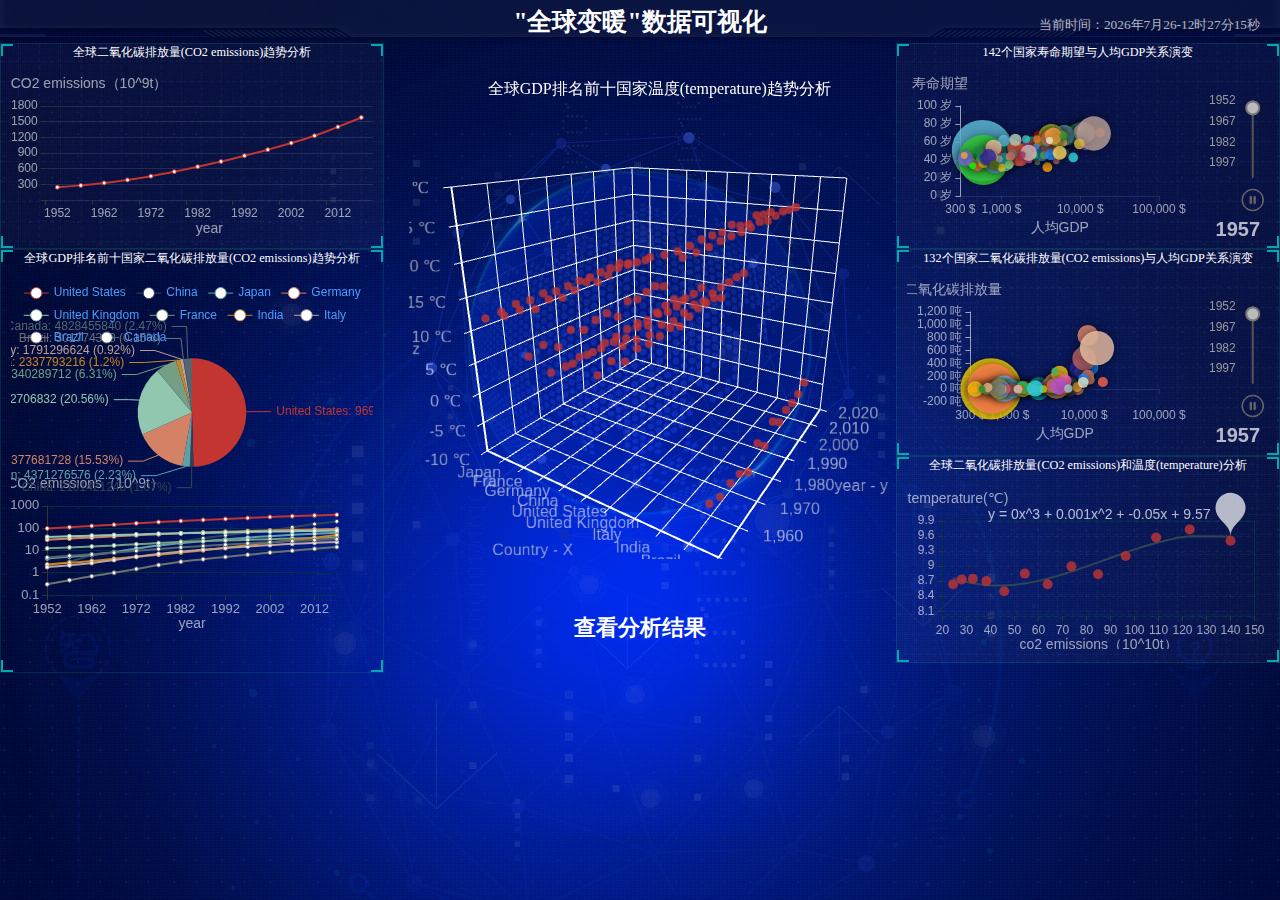
<file: index.html>
<!DOCTYPE html>
<html lang="en">

<head>
    <meta charset="UTF-8">
    <meta name="viewport" content="width=device-width, initial-scale=1.0">
    <title>"全球变暖"数据可视化</title>
    <link rel="stylesheet" href="static/css/index.css">
    <link rel="stylesheet" href="static/css/flyindex.css">
</head>

<body>

    <header>

        <h1>"全球变暖"数据可视化</h1>
        <div class="showTime"></div>
        <script>
            var t = null;
            t = setTimeout(time, 1000); //開始运行
            function time() {
                clearTimeout(t); //清除定时器
                dt = new Date();
                var y = dt.getFullYear();
                var mt = dt.getMonth() + 1;
                var day = dt.getDate();
                var h = dt.getHours(); //获取时
                var m = dt.getMinutes(); //获取分
                var s = dt.getSeconds(); //获取秒
                document.querySelector(".showTime").innerHTML = '当前时间：' + y + "年" + mt + "月" + day + "-" + h + "时" + m +
                    "分" + s + "秒";
                t = setTimeout(time, 1000); //设定定时器，循环运行     
            }
        </script>

    </header>

    <section class="mainbox">
        <div class="column">

            <div class="panel danxian">
                <p>
                    <a href="javascript:void(0)"
                        onclick="document.getElementById('light1').style.display='block'; document.getElementById('fade').style.display='block'">全球二氧化碳排放量(CO2
                        emissions)趋势分析</a>
                </p>
                <div class="chart"></div>
                <div class="panel-footer"></div>
            </div>

            <div class="panel1 duoxian">
                <p>
                    <a href="javascript:void(0)"
                        onclick="document.getElementById('light2').style.display='block'; document.getElementById('fade').style.display='block'">全球GDP排名前十国家二氧化碳排放量(CO2
                        emissions)趋势分析</a>
                </p>
                <div class="chart"></div>
                <div class="panel1-footer"></div>
            </div>
        </div>

        <div class="column">
            <div class="threeD">
                <p style="margin-top: 30px;  z-index: 99;position: relative; margin-left: 7.5%;">
                    <a href="javascript:void(0)"
                        onclick="document.getElementById('light3').style.display='block'; document.getElementById('fade').style.display='block'">全球GDP排名前十国家温度(temperature)趋势分析</a>
                </p>
                <div class="chart" style="z-index: 9;"></div>
                <div class="map1"></div>
                <div class="map2"></div>
                <div class="map3"></div>
            </div>
            <div class="next"><a href="result.html" style="color:white; text-decoration:none; ">查看分析结果</a></div>
        </div>

        <div class="column">
            <div class="panel qipao1">
                <p>
                    <a href="javascript:void(0)"
                        onclick="document.getElementById('light4').style.display='block'; document.getElementById('fade').style.display='block'">142个国家寿命期望与人均GDP关系演变</a>
                </p>
                <div class="chart"></div>
                <div class="panel-footer"></div>
            </div>
            <div class="panel qipao2">
                <p>
                    <a href="javascript:void(0)"
                        onclick="document.getElementById('light5').style.display='block'; document.getElementById('fade').style.display='block'">132个国家二氧化碳排放量(CO2
                        emissions)与人均GDP关系演变</a>
                </p>
                <div class="chart"></div>
                <div class="panel-footer"></div>
            </div>
            <div class="panel huigui">
                <p>
                    <a href="javascript:void(0)"
                        onclick="document.getElementById('light6').style.display='block'; document.getElementById('fade').style.display='block'">全球二氧化碳排放量(CO2
                        emissions)和温度(temperature)分析</a>
                </p>
                <div class="chart"></div>
                <div class="panel-footer"></div>
            </div>

        </div>
        <!-- 生成悬浮框 -->
        <div id="light1" class="white_content">
            <h2>全球二氧化碳排放量(CO2 emissions)趋势分析</h2>
            <a href="javascript:void(0)"
                onclick="document.getElementById('light1').style.display='none'; document.getElementById('fade').style.display='none'">
                <img src="static/images/close.png" alt="点击关闭">
            </a>
            <div class="flydanxian"></div> <!-- 数据详情 -->

        </div>
        <div id="light2" class="white_content">
            <h2>全球GDP排名前十国家二氧化碳排放量(CO2 emissions)趋势分析</h2>
            <a href="javascript:void(0)"
                onclick="document.getElementById('light2').style.display='none'; document.getElementById('fade').style.display='none'">
                <img src="static/images/close.png" alt="点击关闭">
            </a>
            <div class="flyduoxian"></div> <!-- 数据详情 -->


        </div>
        <div id="light3" class="white_content">
            <h2>全球GDP排名前十国家温度(temperature)趋势分析</h2>
            <a href="javascript:void(0)"
                onclick="document.getElementById('light3').style.display='none'; document.getElementById('fade').style.display='none'">
                <img src="static/images/close.png" alt="点击关闭">
            </a>
            <div class="fly3D"></div> <!-- 数据详情 -->

        </div>
        <div id="light4" class="white_content">
            <h2>142个国家寿命期望与人均GDP关系演变</h2>
            <a href="javascript:void(0)"
                onclick="document.getElementById('light4').style.display='none'; document.getElementById('fade').style.display='none'">
                <img src="static/images/close.png" alt="点击关闭">
            </a>
            <div class="flyqipao1"></div> <!-- 数据详情 -->

        </div>
        <div id="light5" class="white_content">
            <h2>132个国家二氧化碳排放量(CO2 emissions)与人均GDP关系演变</h2>
            <a href="javascript:void(0)"
                onclick="document.getElementById('light5').style.display='none'; document.getElementById('fade').style.display='none'">
                <img src="static/images/close.png" alt="点击关闭">
            </a>
            <div class="flyqipao2"></div> <!-- 数据详情 -->

        </div>
        <div id="light6" class="white_content">
            <h2>全球二氧化碳排放量(CO2 emissions)和温度(temperature)分析</h2>
            <a href="javascript:void(0)"
                onclick="document.getElementById('light6').style.display='none'; document.getElementById('fade').style.display='none'">
                <img src="static/images/close.png" alt="点击关闭">
            </a>
            <div class="flyhuigui"></div> <!-- 数据详情 -->

        </div>


        <div id="fade" class="black_overlay"></div> <!-- 背景变黑不可选中 -->
    </section>



    <script src="static/JavaScript/flexible.js"></script>
    <script src="static/JavaScript/echarts.min.js"></script>
    <script src="static/JavaScript/ecStat.min.js"></script>
    <script src="static/JavaScript/echarts-gl.js"></script>
    <script src="static/JavaScript/3.3.1-jquery.min.js"></script>
    <script src="static/JavaScript/index.js"></script>
    <script src="static/JavaScript/flyindex.js"></script>
</body>

</html>
</file>
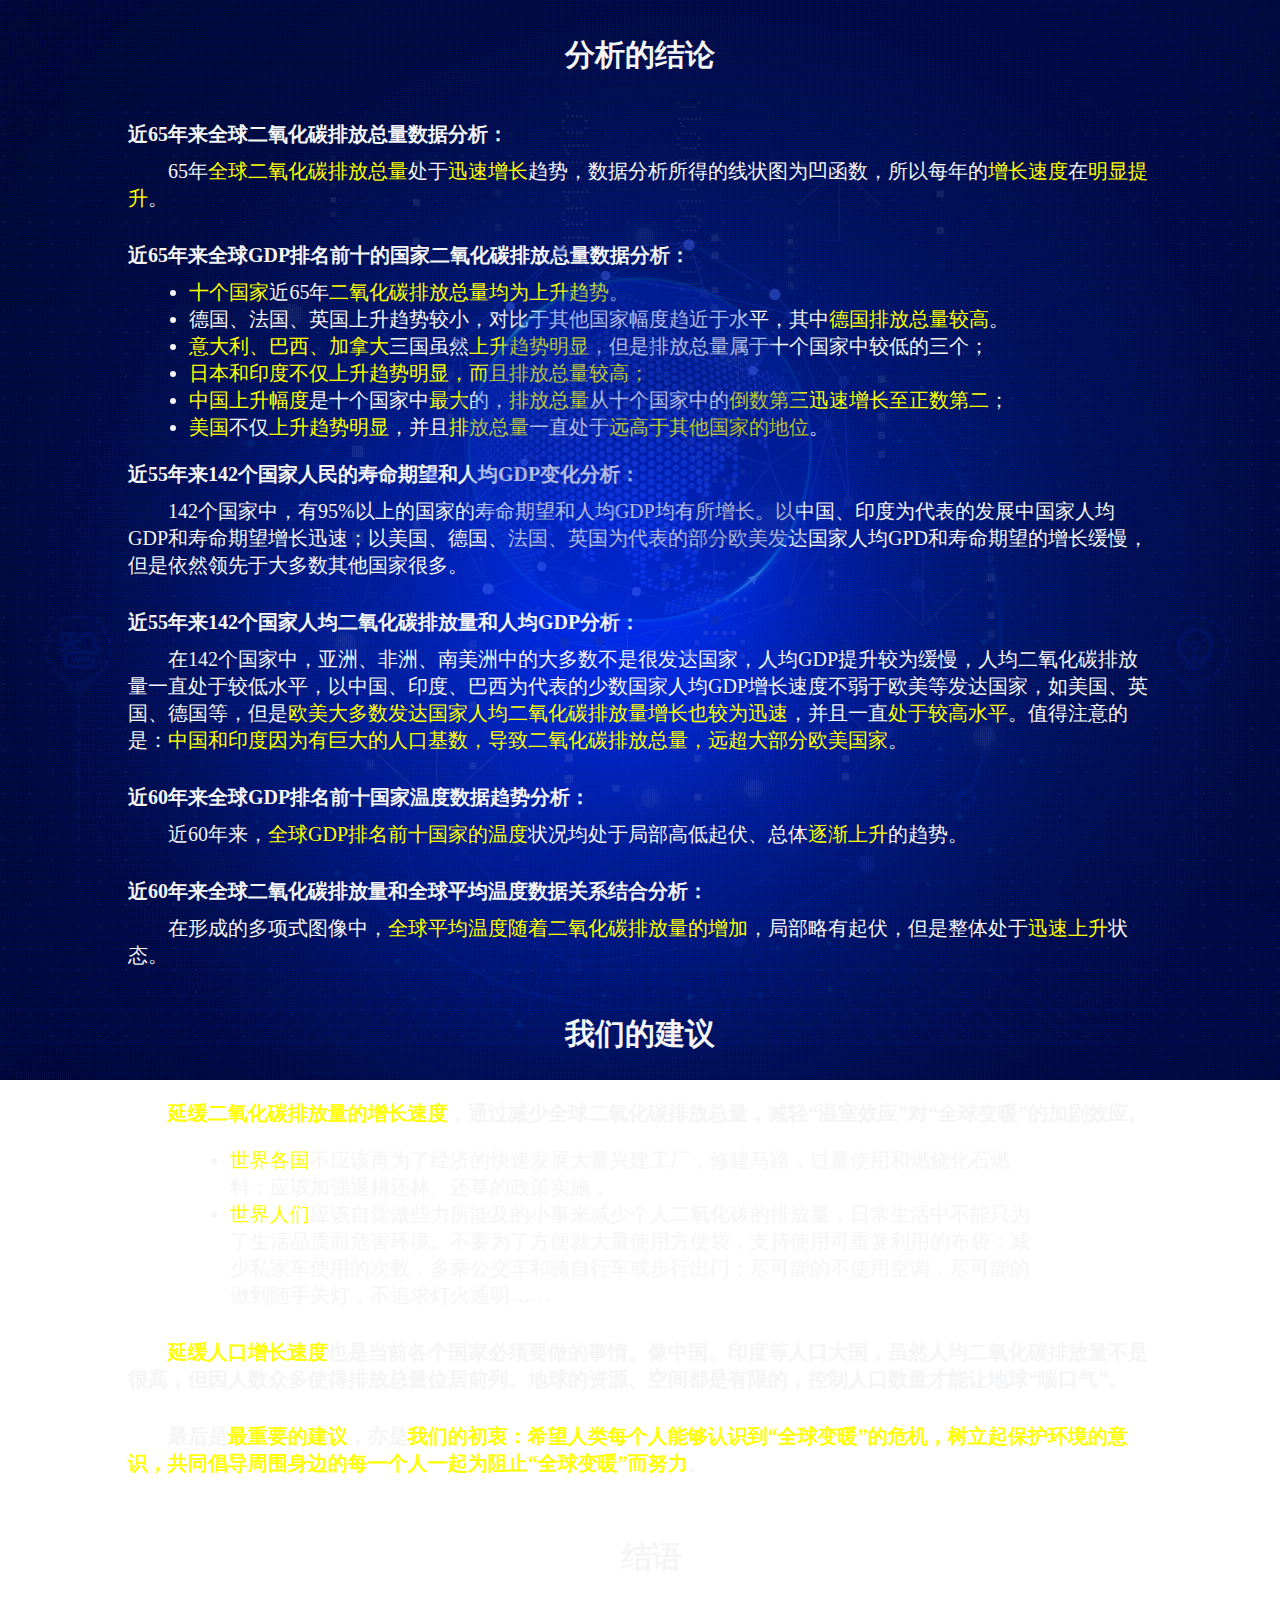
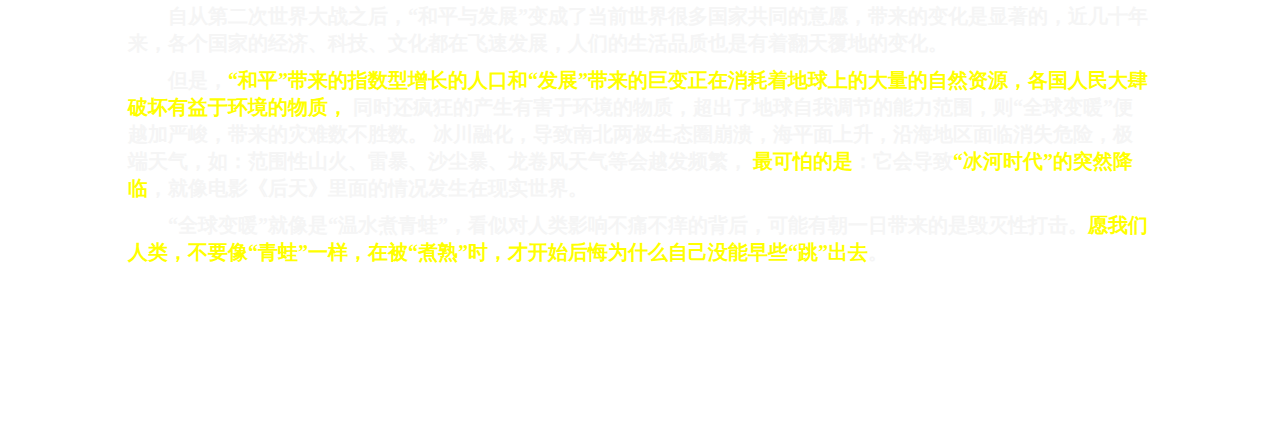
<file: result.html>
<!DOCTYPE html>
<html lang="en">

<head>
    <meta charset="UTF-8">
    <meta name="viewport" content="width=device-width, initial-scale=1.0">
    <title>结论与建议</title>
    <link rel="stylesheet" href="static/css/index.css">
    <link rel="stylesheet" href="static/css/result.css">
</head>

<body>
    <section class="mainbox">
        <div class="result">
            <div class="ti_mu1">分析的结论</div>
            <div class="box">
                <div class="topic">近65年来全球二氧化碳排放总量数据分析：</div>
                <p>
                    65年<span>全球二氧化碳排放总量</span>处于<span>迅速增长</span>趋势，数据分析所得的线状图为凹函数，所以每年的<span>增长速度</span>在<span>明显提升</span>。
                </p>

                <div class="topic">近65年来全球GDP排名前十的国家二氧化碳排放总量数据分析：</div>

                <li><span>十个国家</span>近65年<span>二氧化碳排放总量均为上升趋势</span>。</li>
                <li>德国、法国、英国上升趋势较小，对比于其他国家幅度趋近于水平，其中<span>德国排放总量较高</span>。</li>
                <li><span>意大利、巴西、加拿大</span>三国虽然<span>上升趋势明显</span>，但是排放总量属于十个国家中较低的三个；</li>
                <li><span>日本和印度不仅上升趋势明显，而且排放总量较高；</span></li>
                <li><span>中国上升幅度</span>是十个国家中<span>最大</span>的，<span>排放总量</span>从十个国家中的<span>倒数第三迅速增长至正数第二</span>；</li>
                <li><span>美国</span>不仅<span>上升趋势明显</span>，并且<span>排放总量</span>一直处于<span>远高于其他国家的地位</span>。</li>


                <div class="topic">近55年来142个国家人民的寿命期望和人均GDP变化分析：</div>
                <p>
                    142个国家中，有95%以上的国家的寿命期望和人均GDP均有所增长。以中国、印度为代表的发展中国家人均GDP和寿命期望增长迅速；以美国、德国、法国、英国为代表的部分欧美发达国家人均GPD和寿命期望的增长缓慢，但是依然领先于大多数其他国家很多。

                </p>


                <div class="topic">近55年来142个国家人均二氧化碳排放量和人均GDP分析：</div>
                <p>
                    在142个国家中，亚洲、非洲、南美洲中的大多数不是很发达国家，人均GDP提升较为缓慢，人均二氧化碳排放量一直处于较低水平，以中国、印度、巴西为代表的少数国家人均GDP增长速度不弱于欧美等发达国家，如美国、英国、德国等，但是<span>欧美大多数发达国家人均二氧化碳排放量增长也较为迅速</span>，并且一直<span>处于较高水平</span>。值得注意的是：<span>中国和印度因为有巨大的人口基数，导致二氧化碳排放总量，远超大部分欧美国家</span>。
                </p>

                <div class="topic">近60年来全球GDP排名前十国家温度数据趋势分析：</div>
                <p>
                    近60年来，<span>全球GDP排名前十国家的温度</span>状况均处于局部高低起伏、总体<span>逐渐上升</span>的趋势。
                </p>


                <div class="topic">近60年来全球二氧化碳排放量和全球平均温度数据关系结合分析：</div>
                <p>
                    在形成的多项式图像中，<span>全球平均温度随着二氧化碳排放量的增加</span>，局部略有起伏，但是整体处于<span>迅速上升</span>状态。
                </p>

            </div>

        </div>
        <div class="suggestions">
            <div class="ti_mu2">我们的建议</div>
            <div class="box">
                <div class="topic">
                    <span>延缓二氧化碳排放量的增长速度</span>，通过减少全球二氧化碳排放总量，减轻“温室效应”对“全球变暖”的加剧效应。
                </div>

                <p>
                    <li><span>世界各国</span>不应该再为了经济的快速发展大量兴建工厂，修建马路，过量使用和燃烧化石燃料；应该加强退耕还林、还草的政策实施，</li>
                    <li><span>世界人们</span>应该自觉做些力所能及的小事来减少个人二氧化碳的排放量，日常生活中不能只为了生活品质而危害环境。不要为了方便就大量使用方便袋，支持使用可重复利用的布袋；减少私家车使用的次数，多乘公交车和骑自行车或步行出门；尽可能的不使用空调，尽可能的做到随手关灯，不追求灯火通明……
                    </li>
                </p>

                <div class="topic">
                    <span>延缓人口增长速度</span>也是当前各个国家必须要做的事情。像中国、印度等人口大国，虽然人均二氧化碳排放量不是很高，但因人数众多使得排放总量位居前列。地球的资源、空间都是有限的，控制人口数量才能让地球“喘口气”。

                </div>

                <div class="topic">
                    最后是<span>最重要的建议</span>，亦是<span>我们的初衷：希望人类每个人能够认识到“全球变暖”的危机，树立起保护环境的意识，共同倡导周围身边的每一个人一起为阻止“全球变暖”而努力</span>。
                </div>

                <div class="last" style="padding-bottom: 5%;">
                    <div class="ti_mu3">结语</div>
                    <p>
                        自从第二次世界大战之后，“和平与发展”变成了当前世界很多国家共同的意愿，带来的变化是显著的，近几十年来，各个国家的经济、科技、文化都在飞速发展，人们的生活品质也是有着翻天覆地的变化。
                    </p>

                    <p>
                        但是，<span>“和平”带来的指数型增长的人口和“发展”带来的巨变正在消耗着地球上的大量的自然资源，各国人民大肆破坏有益于环境的物质，</span>
                        同时还疯狂的产生有害于环境的物质，超出了地球自我调节的能力范围，则“全球变暖”便越加严峻，带来的灾难数不胜数。
                        冰川融化，导致南北两极生态圈崩溃，海平面上升，沿海地区面临消失危险，极端天气，如：范围性山火、雷暴、沙尘暴、龙卷风天气等会越发频繁，
                        <span>最可怕的是</span>：它会导致<span>“冰河时代”的突然降临</span>，就像电影《后天》里面的情况发生在现实世界。
                    </p>

                    <p>
                        “全球变暖”就像是“温水煮青蛙”，看似对人类影响不痛不痒的背后，可能有朝一日带来的是毁灭性打击。<span>愿我们人类，不要像“青蛙”一样，在被“煮熟”时，才开始后悔为什么自己没能早些“跳”出去</span>。
                    </p>

                </div>
                <div class="over">
                    <a class="left" href="index.html" style="color:white; text-decoration:none;">查看分析</a>
                    <a class="right" href="start.html" style="color:white; text-decoration:none;">返回首页</a>
                </div>

            </div>
        </div>
        <div class="threeD"
            style="position: fixed; top: 50%; left: 50%; -webkit-transform: translate(-50%,-50%); -moz-transform: translate(-50%,-50%); -o-transform: translate(-50%,-50%); transform: translate(-50%,-50%); ">
            <div class="map1"></div>
            <div class="map2"></div>
            <div class="map3"></div>
        </div>
    </section>

    <script src="static/JavaScript/flexible.js"></script>
    
</body>

</html>
</file>
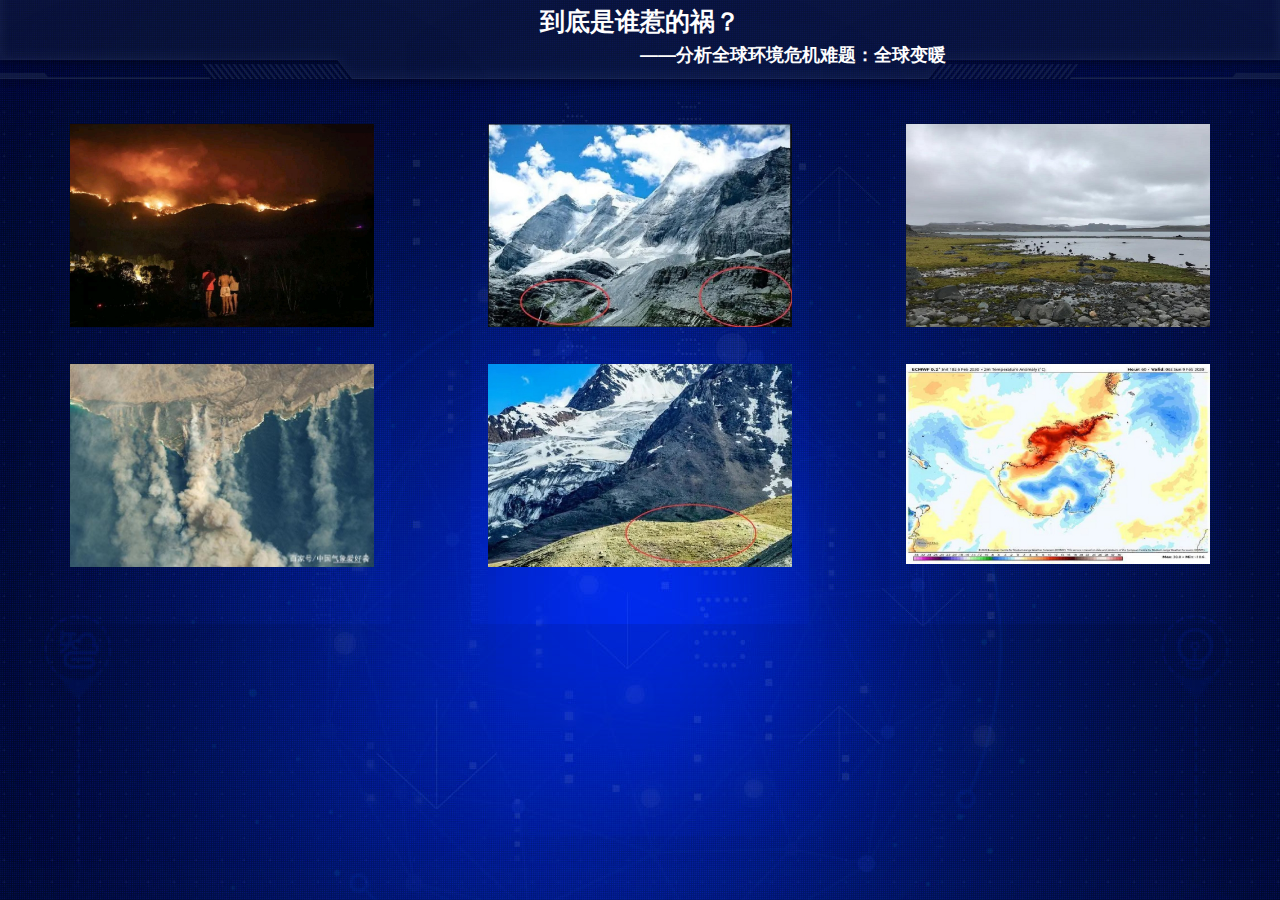
<file: start.html>
<!DOCTYPE html>
<html lang="en">

<head>
    <meta http-equiv="Content-Type" content="text/html; charset=utf-8" />
    <meta name="viewport" content="width=device-width, initial-scale=1.0" />
    <meta http-equiv="X-UA-Compatible" content="ie=edge" />
    <title>到底是谁惹的祸？</title>
    <link rel="stylesheet" href="static/css/page1.css">
    <link rel="stylesheet" href="static/css/index.css">
    <script src="static/JavaScript/fonts.js"></script>

</head>

<body>
    <header style="height: 1.7rem;">
        <h1>到底是谁惹的祸？</h1>
        <h2>——分析全球环境危机难题：全球变暖</h2>
        <div class="showTime"></div>
        <script>
            var t = null;
            t = setTimeout(time, 1000); //開始运行
            function time() {
                clearTimeout(t); //清除定时器
                dt = new Date();
                var y = dt.getFullYear();
                var mt = dt.getMonth() + 1;
                var day = dt.getDate();
                var h = dt.getHours(); //获取时
                var m = dt.getMinutes(); //获取分
                var s = dt.getSeconds(); //获取秒
                document.querySelector(".showTime").innerHTML = '当前时间：' + y + "年" + mt + "月" + day + "-" + h + "时" + m +
                    "分" + s + "秒";
                t = setTimeout(time, 1000); //设定定时器，循环运行     
            }
        </script>
    </header>

    <section class="section-plans" id="section-plans">

        <div class="row">
            <div class="col-1-of-3">
                <div class="card">
                    <div class="card__side card__side--front-1">
                        <img src="static/images/fire1.jfif" alt="澳大利亚山火"
                            style="width : 95%;padding-top: 10%;padding-left: 5%;">
                        <img src="static/images/fire2.jpeg" alt=""
                            style="width : 95%;padding-top: 10%;padding-left: 5%;">
                    </div>
                    <div class="card__side card__side--back card__side--back-1">
                        <div class="card__title card__title--1">
                            <h4 class="card__heading">新闻一：全球瞩目的澳大利亚山火</h4>
                        </div>

                        <div class="card__details">
                            <p>2019年7月，澳大利亚东南部树丛燃起火焰，后在整个东部大陆迅速扩展起来，直至2020年2月才被扑灭，这次大火持续时间长达210天，有33人死于火灾，2500多间房屋被摧毁，1170万公顷土地被烧毁，12亿野生动物丧生，其中澳洲独有的考拉也在这次山火中牺牲了超2万只。
                            </p>
                            <p> 释放二氧化碳超过3.5亿吨，这相当于澳洲年平均二氧化碳排放量的2/3，气候专家认为，吸收大火释放的二氧化碳可能需要一个世纪或更长时间。首都堪培拉2019年12月空气质量指数屡次超过1000，2020年1月1日当天的PM2.5数值甚至达到每立方米855.6微克，这超过了北京过去多年的最高纪录。据科学家测量计算在悉尼室外呼吸，相当于同时吸35根香烟。
                            </p>
                            <a href="index.html" class="btn btn--white">分析奥秘</a>
                        </div>
                    </div>
                </div>
            </div>

            <div class="col-1-of-3">
                <div class="card">
                    <div class="card__side card__side--front-2">
                        <img src="static/images/grass1.jpg" alt="4000-5000米珠峰长草"
                            style="width : 95%;padding-top: 10%;padding-left: 5%;">
                        <img src="static/images/grass2.jpg" alt="5000-6000米珠峰植被增加"
                            style="width : 95%;padding-top: 10%;padding-left: 5%;">
                    </div>
                    <div class="card__side card__side--back card__side--back-2">
                        <div class="card__title card__title--2">
                            <h4 class="card__heading">新闻二：鲜为人知的珠穆朗玛峰长草</h4>
                        </div>

                        <div class="card__details">
                            <p>
                                近期，被誉为地球“第三极”的喜马拉雅山脉地区也出现异常现象，科学家在喜马拉雅山地区海拔4000-6000米左右高度进行考察时发现，这些地区的植被覆盖率明显增多，珠穆朗玛峰5000-6000米高度的山坡地区也出现了草和灌木丛的覆盖面积大幅度增加的情况，在海拔6159米处发现了植物存活。
                            </p>
                            <p>
                                研究人员通过对1993-2018年的观测数据进行对比的时候，在珠穆朗玛峰5000-6000米左右地区草和灌木丛覆盖率比之前增加了5-15倍左右，这些地区曾经都是极寒地区，十几年前这里还是被一片永久性冰川所覆盖，根本没有温带、亚热带地区的草和植被能够生存，如今却长草了。
                            </p>
                            <a href="index.html" class="btn btn--white">分析奥秘</a>
                        </div>
                    </div>
                </div>
            </div>

            <div class="col-1-of-3">
                <div class="card">
                    <div class="card__side card__side--front-3">
                        <img src="static/images/south1.jpg" alt="南极长城站附近"
                            style="width : 95%;padding-top: 10%;padding-left: 5%;">
                        <img src="static/images/south2.jpg" alt="南极"
                            style="width : 95%;padding-top: 10%;padding-left: 5%;">
                    </div>
                    <div class="card__side card__side--back card__side--back-3">
                        <div class="card__title card__title--3">
                            <h4 class="card__heading">新闻三：令人怀疑的南极洲高温和冰川大面积融化</h4>
                        </div>

                        <div class="card__details">
                            <p>
                                在2020年2月6号，天气工作站记录了南极有史以来的最高温度，在位于南极洲最北边的一个工作站测得温度为18.3摄氏度，这个温度，使得附近的冰川出现了大范围的融化，高温从2月5号一直持续到2月13号。
                            </p>
                            <p>Mauri
                                Pelto是一个冰川学家，根据他的观察，在此次南极温度变暖事件中，大约1.5平方公里的积雪场融化变成雪水，根据气候评估模型，位于南极洲的一个岛屿——鹰岛的积雪在2月6号厚度下降了30厘米，然而在2月6号到2月11之间，积雪厚度融化了106厘米，鹰岛上大约有20%的雪由于高温而融化，这是有史以来南极洲冰雪融化最快的一次。
                            </p>
                            <a href="index.html" class="btn btn--white">分析奥秘</a>
                        </div>
                    </div>
                </div>
            </div>
        </div>


    </section>

    <script src="static/JavaScript/flexible.js"></script>

</body>

</html>
</file>
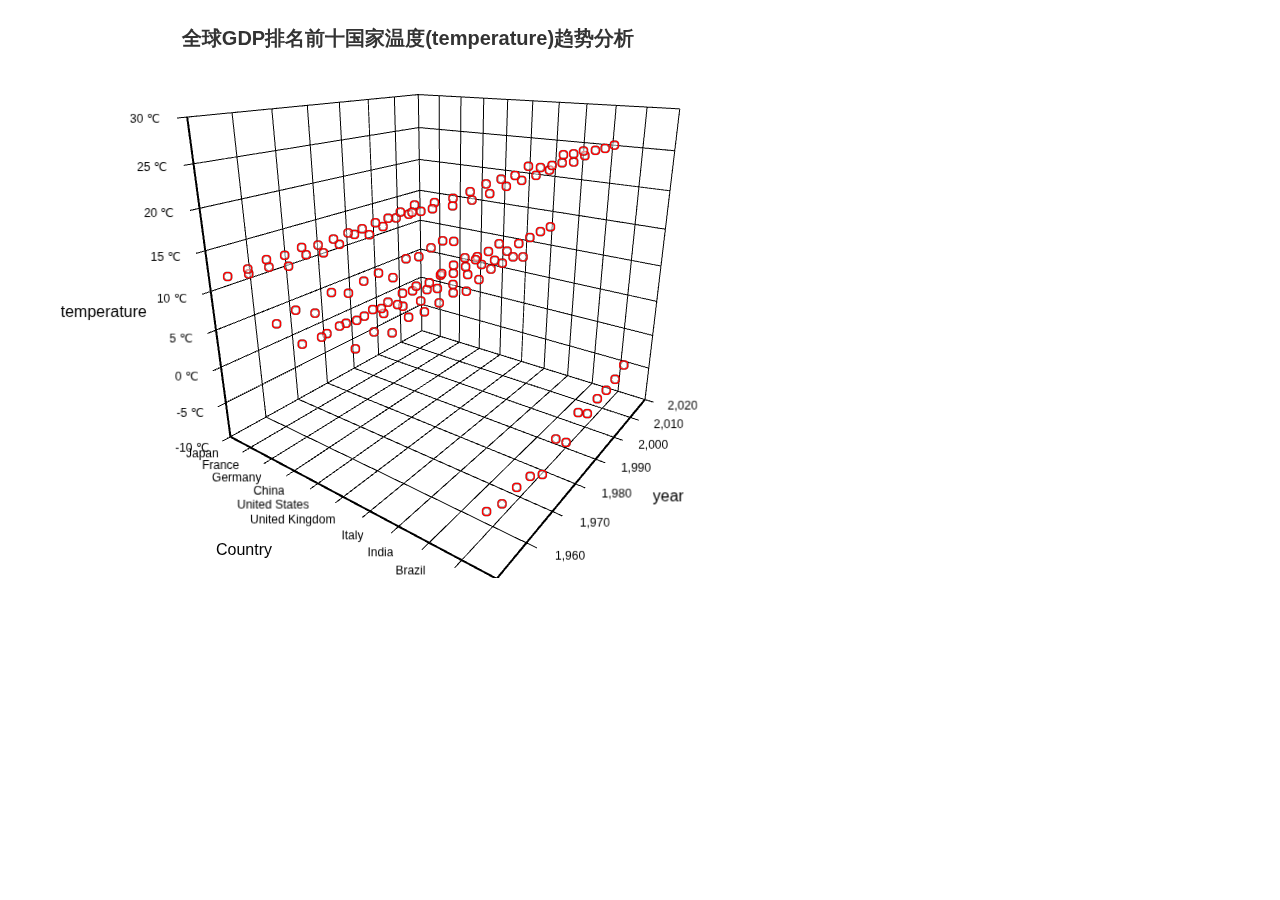
<file: detail_part/3D.html>
<!DOCTYPE html>
<html>

<head>
    <meta charset="utf-8">
    <title>ECharts</title>
    <!-- 引入 echarts.js -->
    <script src="../static/JavaScript/echarts.min.js"></script>
    <script src="../static/JavaScript/echarts-gl.js"></script>
    <script src="../static/JavaScript/3.3.1-jquery.min.js"></script>
</head>

<body>

    <!-- 为ECharts准备一个具备大小（宽高）的Dom -->
    <div id="main" style="width: 800px;height:600px;"></div>
    <script type="text/javascript">
        // 基于准备好的dom，初始化echarts实例
        var myChart = echarts.init(document.getElementById('main'));

        // 指定图表的配置项和数据




        //从服务器获取
        //url: 'http://114.116.144.86:8000/uploads/webapp/earthwarm_json/sandian.json',


        //从本地获取
        //$.get('http://127.0.0.1/Project/earthwarm/json/sandian.json', function (data) {






        //为了避免网络和配置环境的影响，以最直观、方便的方式获取后台数据文件的内容，所以仅此次上交的作品文件，采用静态赋值数据的方式展示成品，望谅解。
        //我们小组正常情况下采取上方：从服务器获取、从本地后台获取，两种方式获取后台数据文件的内容。
        var data = [["temp", "year", "country"], [11.939666666666666, "1952", "Japan"], [13.088916666666664, "1952", "France"], [8.006833333333333, "1952", "Germany"], [6.640916666666667, "1952", "China"], [8.979416666666667, "1952", "United States"], [8.37125, "1952", "United Kingdom"], [13.261250000000002, "1952", "Italy"], [24.3655, "1952", "India"], [24.851666666666663, "1952", "Brazil"], [-3.984666666666666, "1952", "Canada"], [24.026416666666666, "1957", "India"], [24.801916666666667, "1957", "Brazil"], [-5.007916666666667, "1957", "Canada"], [8.686083333333334, "1957", "Germany"], [13.101999999999999, "1957", "France"], [6.387999999999999, "1957", "China"], [9.177833333333334, "1957", "United Kingdom"], [12.055333333333332, "1957", "Japan"], [9.126333333333333, "1957", "United States"], [13.048250000000001, "1957", "Italy"], [6.703666666666666, "1962", "China"], [7.994, "1962", "United Kingdom"], [12.466166666666666, "1962", "Japan"], [8.9565, "1962", "United States"], [12.658000000000001, "1962", "Italy"], [23.88475, "1962", "India"], [24.84233333333333, "1962", "Brazil"], [-4.873833333333334, "1962", "Canada"], [7.324916666666668, "1962", "Germany"], [12.414333333333332, "1962", "France"], [-5.282083333333334, "1967", "Canada"], [25.01366666666667, "1967", "Brazil"], [8.833166666666667, "1967", "United Kingdom"], [9.041666666666666, "1967", "Germany"], [13.0875, "1967", "France"], [6.402583333333333, "1967", "China"], [12.266333333333334, "1967", "Japan"], [8.902000000000001, "1967", "United States"], [13.13725, "1967", "Italy"], [23.99208333333333, "1967", "India"], [12.592166666666666, "1972", "Japan"], [8.428083333333335, "1972", "United States"], [24.272166666666667, "1972", "India"], [12.716833333333334, "1972", "Italy"], [8.492500000000001, "1972", "United Kingdom"], [-6.802916666666667, "1972", "Canada"], [25.097333333333335, "1972", "Brazil"], [8.054833333333333, "1972", "Germany"], [12.594416666666667, "1972", "France"], [6.814416666666666, "1972", "China"], [8.804833333333333, "1977", "Germany"], [13.016583333333331, "1977", "France"], [6.851333333333333, "1977", "China"], [9.269833333333334, "1977", "United States"], [12.19825, "1977", "Japan"], [24.288916666666665, "1977", "India"], [-3.84075, "1977", "Canada"], [25.132333333333335, "1977", "Brazil"], [8.649500000000002, "1977", "United Kingdom"], [13.03875, "1977", "Italy"], [-5.875166666666666, "1982", "Canada"], [13.439916666666669, "1982", "Italy"], [9.014583333333333, "1982", "United Kingdom"], [13.679416666666667, "1982", "France"], [9.073333333333332, "1982", "Germany"], [25.23033333333333, "1982", "Brazil"], [7.149749999999998, "1982", "China"], [8.539499999999999, "1982", "United States"], [12.33633333333333, "1982", "Japan"], [24.21825, "1982", "India"], [9.628166666666667, "1987", "United States"], [12.543833333333334, "1987", "Japan"], [24.789083333333338, "1987", "India"], [7.249, "1987", "China"], [8.33025, "1987", "United Kingdom"], [12.955166666666669, "1987", "France"], [-3.3433333333333337, "1987", "Canada"], [13.176499999999999, "1987", "Italy"], [7.58925, "1987", "Germany"], [25.563416666666665, "1987", "Brazil"], [9.025, "1992", "United Kingdom"], [-4.928916666666666, "1992", "Canada"], [13.58175, "1992", "Italy"], [9.505833333333333, "1992", "Germany"], [13.462916666666667, "1992", "France"], [25.251333333333335, "1992", "Brazil"], [9.056333333333333, "1992", "United States"], [6.858416666666667, "1992", "China"], [12.484250000000001, "1992", "Japan"], [24.222916666666663, "1992", "India"], [12.752416666666667, "1997", "Japan"], [24.04733333333333, "1997", "India"], [7.367333333333332, "1997", "China"], [-4.2315, "1997", "Canada"], [9.64425, "1997", "United Kingdom"], [13.838833333333332, "1997", "Italy"], [9.048666666666666, "1997", "Germany"], [25.559416666666667, "1997", "Brazil"], [14.095999999999998, "1997", "France"], [9.172916666666667, "1997", "United States"], [25.80033333333333, "2002", "Brazil"], [14.048166666666667, "2002", "France"], [9.816166666666666, "2002", "United States"], [9.637333333333334, "2002", "Germany"], [7.7956666666666665, "2002", "China"], [12.837333333333333, "2002", "Japan"], [24.913, "2002", "India"], [-4.362833333333334, "2002", "Canada"], [9.679666666666668, "2002", "United Kingdom"], [13.934, "2002", "Italy"], [9.837499999999999, "2007", "United States"], [9.797499999999998, "2007", "United Kingdom"], [13.192166666666665, "2007", "Japan"], [14.073333333333336, "2007", "Italy"], [24.649916666666666, "2007", "India"], [25.668000000000003, "2007", "Brazil"], [-4.060916666666667, "2007", "Canada"], [13.896583333333334, "2007", "France"], [9.9975, "2007", "Germany"], [8.12675, "2007", "China"], [9.227166666666665, "2012", "Germany"], [7.077083333333332, "2012", "China"], [10.261083333333334, "2012", "United States"], [12.565666666666667, "2012", "Japan"], [24.640833333333337, "2012", "India"], [9.037416666666667, "2012", "United Kingdom"], [14.079, "2012", "Italy"], [-3.176833333333334, "2012", "Canada"], [13.707166666666666, "2012", "France"], [25.717083333333335, "2012", "Brazil"]];







        option = {
            title: {
                text: '全球GDP排名前十国家温度(temperature)趋势分析',
                //    subtext: 'By ecStat.regression',              //  副标题文本
                //   sublink: 'https://github.com/ecomfe/echarts-stat',   // 副标题超链接
                left: 'center',
                top: 16,
                textStyle: {
                    fontSize: 20,
                },
            },
            grid3D: {
                top: '-5%',
                left: '5%',
                axisLine: {
                    lineStyle: {
                        color: 'black' //坐标轴轴线颜色
                    }
                },
                splitLine: {
                    lineStyle: {
                        color: 'black' //分割线颜色
                    }
                },
                axisPointer: {
                    lineStyle: {
                        color: 'black' //鼠标滑过分割线颜色
                    }
                },
                viewControl: {
                    projection: 'perspective',	//默认为透视投影'perspective'，也支持设置为正交投影'orthographic'
                    autoRotate: true,	//自动旋转
                    autoRotateDirection: 'ccw', //默认是 'cw' 从上往下看是顺时针 也可以取 'ccw'逆时针
                    autoRotateSpeed: 4,	//默认10 自转速度
                    autoRotateAfterStill: 5,	//默认3秒 鼠标静止操作后恢复自动旋转的时间间隔
                    damping: 0.8,	//鼠标进行旋转，缩放等操作时的迟滞因子，在大于 0 的时候鼠标在停止操作后，视角仍会因为一定的惯性继续运动（旋转和缩放）
                    animation: true,	//是否开启动画
                    animationDurationUpdate: 1000,	//过渡动画的时长
                    animationEasingUpdate: 'cubicInOut' //过渡动画的缓动效果
                },
            },

            xAxis3D: {
                type: 'category',
                name: 'Country',
                nameGap: 25,       //坐标轴名称与轴线之间的距离；
                nameLocation: 'middle',
                nameTextStyle: {
                    fontSize: 16
                },
                axisLabel: {
                    interval: 0    // 数据不重叠
                },
            },
            yAxis3D: {
                name: 'year',
                nameGap: 20,       //坐标轴名称与轴线之间的距离；
                nameLocation: 'middle',
                nameTextStyle: {
                    fontSize: 16
                },
                min: 1950,
            },
            zAxis3D: {
                name: 'temperature',
                nameGap: 20,       //坐标轴名称与轴线之间的距离；
                nameLocation: 'middle',
                nameTextStyle: {
                    fontSize: 16
                },

                axisLabel: {
                    formatter: '{value} ℃'
                }
            },

            dataset: {
                dimensions: [
                    'temp',
                    'year',
                    'Country',
                    { name: 'year', type: 'ordinal' }   // 离散类型
                ],
                source: data
            },

            series: [
                {
                    type: 'scatter3D',
                    symbolSize: 8,
                    encode: {
                        x: 'country',
                        y: 'year',
                        z: 'temp',
                        tooltip: [0, 1, 2, 3, 4]
                    },
                    itemStyle: {
                        color: 'white',	//点颜色
                        borderColor: 'red', //点边框颜色
                        opacity: 0.5, //点的透明度 1不透明
                        borderWidth: 0.5 //图形描边宽度
                    },
                    emphasis: {
                        itemStyle: {
                            color: 'red',	//鼠标移到点上的颜色变化
                            opacity: 1,	//不透明度
                            borderWidth: 0.5,	//图像描边宽度
                            borderColor: 'white' //图形描边颜色
                        },
                    },

                },

            ]




        };

        myChart.setOption(option);       // 使用刚指定的配置项和数据显示图表。





 //       });






    </script>
</body>

</html>
</file>
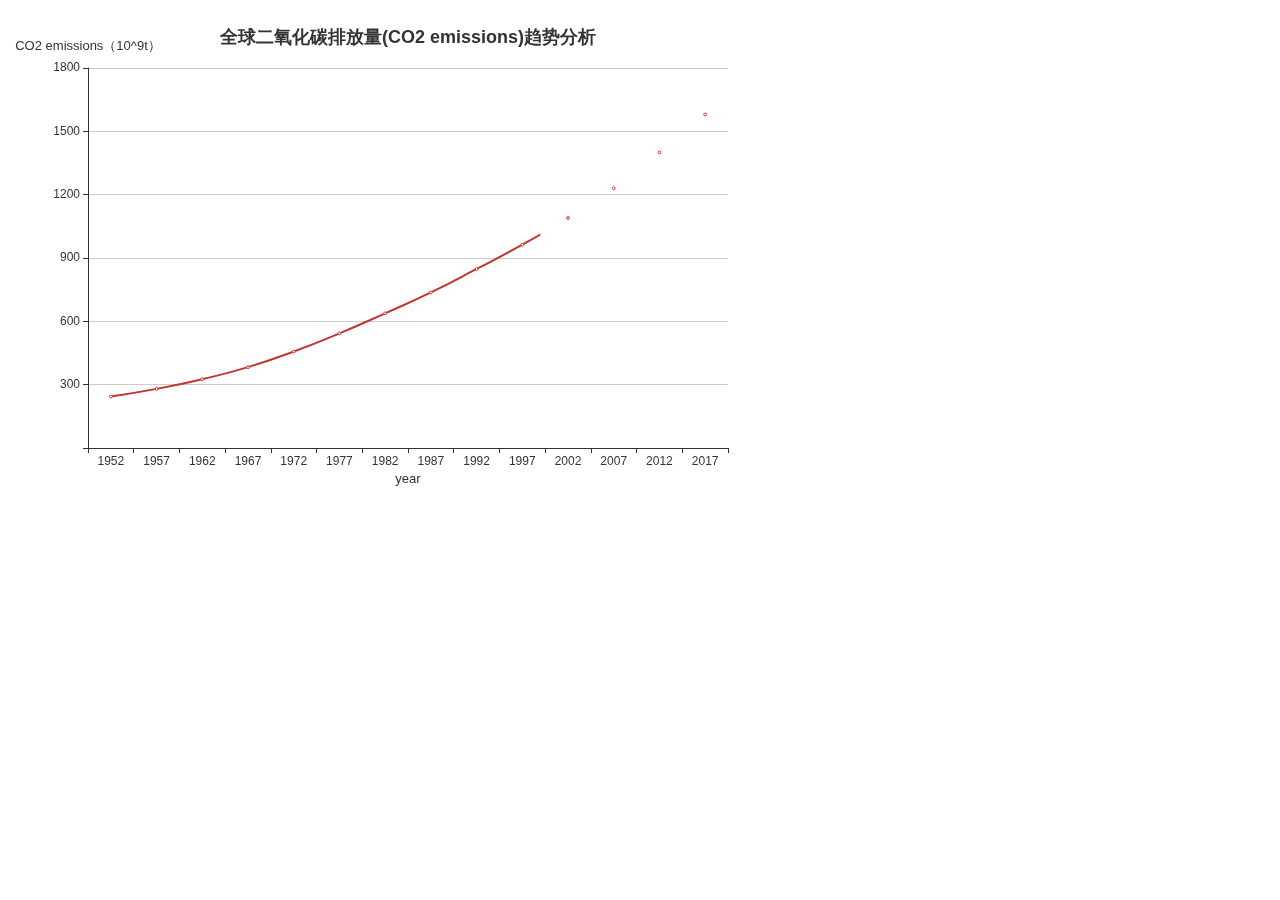
<file: detail_part/danxian.html>
<!DOCTYPE html>
<meta http-equiv="Access-Control-Allow-Origin" content="*" />
<html>

<head>
    <meta charset="utf-8">
    <title>ECharts</title>
    <!-- 引入 echarts.js -->
    <script src="../static/JavaScript/echarts.min.js"></script>
    <script src="../static/JavaScript/3.3.1-jquery.min.js"></script>
</head>

<body>
    <!-- 为ECharts准备一个具备大小（宽高）的Dom -->
    <div id="main" style="width: 800px; height: 500px;"></div>
    <script type="text/javascript">
        // 基于准备好的dom，初始化echarts实例
        var myChart = echarts.init(document.getElementById('main'));

        // 指定图表的配置项和数据

        //全局赋初值
        var option = '';



        //异步获取数据


        //从服务器获取
        //url: 'http://114.116.144.86:8000/uploads/webapp/earthwarm_json/danxian.json',


        //从本地获取
        /* $.ajax({
            type: 'get',
            dataType: 'json',
            url: 'http://127.0.0.1/Project/test/public/index.php/danxian',

            success: function (data) { */

        // $.each(data, function () {
        //     str += '<option value = ' + this.type_id + '>' + this.typename + '</option>';

        // });




        //为了避免网络和配置环境的影响，以最直观、方便的方式获取后台数据文件的内容，所以仅此次上交的作品文件，采用静态赋值数据的方式展示成品，望谅解。
        //我们小组正常情况下采取上方：从服务器获取、从本地后台获取，两种方式获取后台数据文件的内容。
        var data = { "x": ["1952", "1957", "1962", "1967", "1972", "1977", "1982", "1987", "1992", "1997", "2002", "2007", "2012", "2017"], "y": ["2.44E+11", "2.80E+11", "3.26E+11", "3.83E+11", "4.57E+11", "5.43E+11", "6.38E+11", "7.37E+11", "8.48E+11", "9.63E+11", "1.09E+12", "1.23E+12", "1.40E+12", "1.58E+12"] };




        console.log(data.x);
        console.log(data.y);

        option = {
            title: {
                text: '全球二氧化碳排放量(CO2 emissions)趋势分析',
                //    subtext: 'By ecStat.regression',              //  副标题文本
                //   sublink: 'https://github.com/ecomfe/echarts-stat',   // 副标题超链接
                left: 'center',
                top: 16,
            },
            xAxis: {
                type: 'category',
                data: data.x,
                name: 'year',
                nameLocation: 'middle',
                nameGap: 25,       //坐标轴名称与轴线之间的距离；
                nameTextStyle: {
                    fontSize: 13
                },
            },
            yAxis: {
                type: 'value',
                name: 'CO2 emissions（10^9t）',
                nameTextStyle: {
                    fontSize: 13
                },
                axisLabel: {
                    formatter: function (v) {
                        let item = ''
                        if (v === 300000000000) {
                            item = '300'
                        } else if (v == 600000000000) {
                            item = '600'
                        } else if (v == 900000000000) {
                            item = '900'
                        } else if (v == 1200000000000) {
                            item = '1200'
                        } else if (v == 1500000000000) {
                            item = '1500'
                        } else if (v == 1800000000000) {
                            item = '1800'
                        }
                        return item
                    }
                }
            },
            series: [{
                data: data.y,
                type: 'line',
                smooth: true
            }]
        };
        // 使用刚指定的配置项和数据显示图表。
        myChart.setOption(option);





        /*  },
         error: function (e) {
         }
     }); */






    </script>
</body>

</html>
</file>
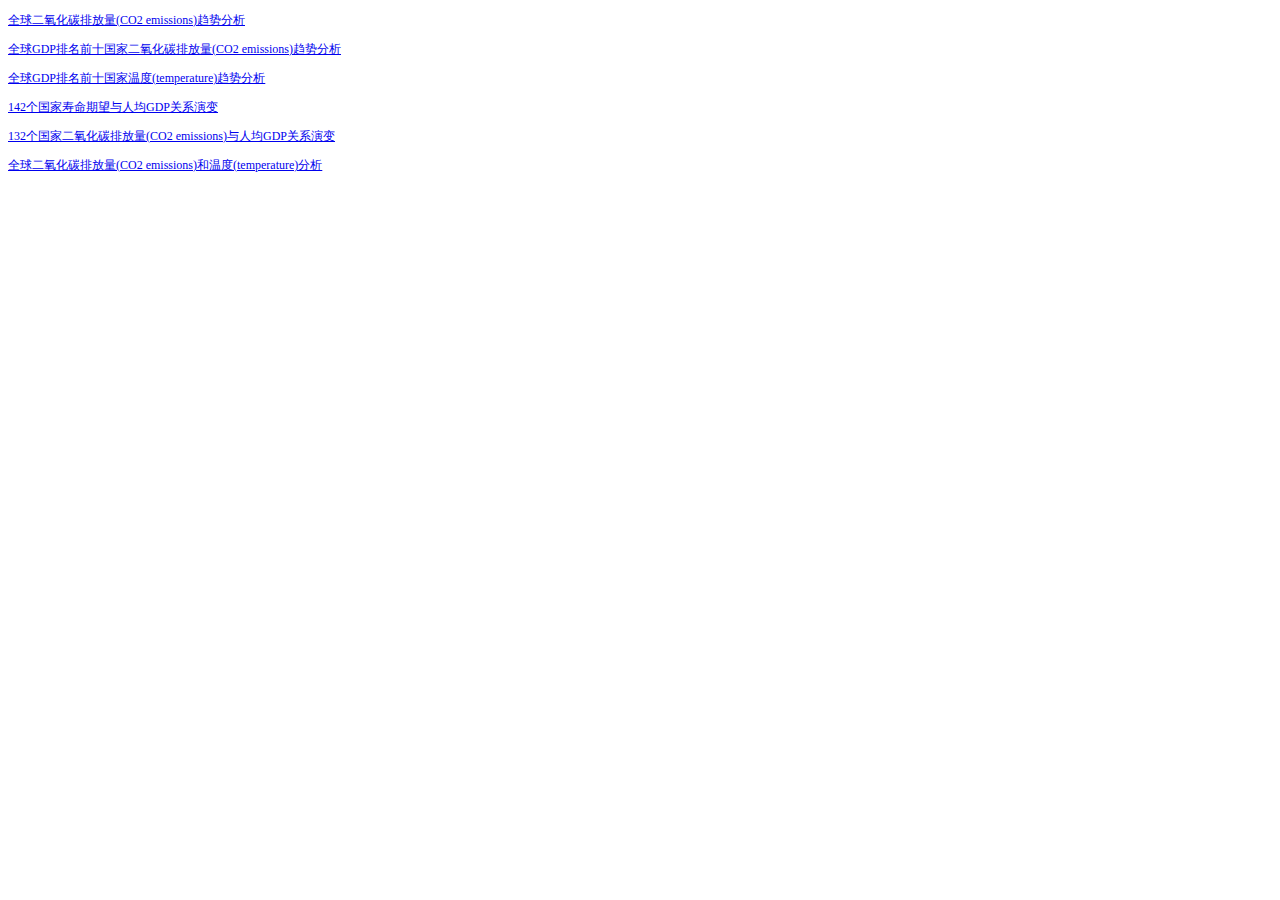
<file: detail_part/demo.html>
<!DOCTYPE html>
<html lang="en">

<head>
    <meta charset="UTF-8">
    <meta name="viewport" content="width=device-width, initial-scale=1.0">
    <title>点击文字弹出一个DIV层窗口代码</title>

    <style>
        .black_overlay {
            display: none;
            /* 不可见 */
            position: absolute;
            /* 绝对位置 */
            top: 0%;
            left: 0%;
            width: 100%;
            height: 100%;
            background-color: black;
            z-index: 1001;
            /* z大的覆盖z小的 */
            opacity: 0.8;
            /*  -moz-opacity: 0.8;  */
            /* filter: alpha(opacity=88);   IE专用滤镜  */
        }

        .white_content {
            display: none;
            position: absolute;
            top: 10%;
            left: 15%;
            width: 66%;
            height: 77%;
            padding: 10px;
            border: 10px solid orange;
            background-color: white;
            z-index: 1002;
            overflow: auto;
            /* 滚动条 */
        }

        .white_content .flydanxian {
            width: 800px;
            height: 500px;
        }

        .white_content .flyduoxian {
            width: 800px;
            height: 600px;
        }

        .white_content .fly3D {
            width: 800px;
            height: 600px;
        }
        .white_content .flyhuigui {
            width: 800px;
            height: 600px;
        }

        .white_content .flyqipao1 {
            width: 800px;
            height: 600px;
        }

        .white_content .flyqipao2 {
            width: 800px;
            height: 600px;
        }
    </style>
</head>

<body>
    <!-- 单线 -->
    <p>
        <a href="javascript:void(0)"
            onclick="document.getElementById('light1').style.display='block'; document.getElementById('fade').style.display='block'">全球二氧化碳排放量(CO2 emissions)趋势分析</a>
    </p>
    <!-- 多线 -->
    <p>
        <a href="javascript:void(0)"
            onclick="document.getElementById('light2').style.display='block'; document.getElementById('fade').style.display='block'">全球GDP排名前十国家二氧化碳排放量(CO2 emissions)趋势分析</a>
    </p>
    <!-- 3D -->
    <p>
        <a href="javascript:void(0)"
            onclick="document.getElementById('light3').style.display='block'; document.getElementById('fade').style.display='block'">全球GDP排名前十国家温度(temperature)趋势分析</a>
    </p>
    <!-- 气泡1 -->
    <p>
        <a href="javascript:void(0)"
            onclick="document.getElementById('light4').style.display='block'; document.getElementById('fade').style.display='block'">142个国家寿命期望与人均GDP关系演变</a>
    </p>
    <!-- 气泡2 -->
    <p>
        <a href="javascript:void(0)"
            onclick="document.getElementById('light5').style.display='block'; document.getElementById('fade').style.display='block'">132个国家二氧化碳排放量(CO2 emissions)与人均GDP关系演变</a>
    </p>
    <!-- 回归 -->
    <p>
        <a href="javascript:void(0)"
            onclick="document.getElementById('light6').style.display='block'; document.getElementById('fade').style.display='block'">全球二氧化碳排放量(CO2
            emissions)和温度(temperature)分析</a>
    </p>

    <!-- 生成悬浮框 -->
    <div id="light1" class="white_content">
        <!--    <h2>全球二氧化碳排放量(CO2 emissions)趋势分析</h2> -->
        <div class="flydanxian"></div> <!-- 数据详情 -->

        <a href="javascript:void(0)"
            onclick="document.getElementById('light1').style.display='none'; document.getElementById('fade').style.display='none'">点这里关闭本窗口</a>
    </div>
    <div id="light2" class="white_content">
        <!--    <h2>全球二氧化碳排放量(CO2 emissions)趋势分析</h2> -->
        <div class="flyduoxian"></div> <!-- 数据详情 -->

        <a href="javascript:void(0)"
            onclick="document.getElementById('light2').style.display='none'; document.getElementById('fade').style.display='none'">点这里关闭本窗口</a>
    </div>
    <div id="light3" class="white_content">
        <!--    <h2>全球二氧化碳排放量(CO2 emissions)趋势分析</h2> -->
        <div class="fly3D"></div> <!-- 数据详情 -->

        <a href="javascript:void(0)"
            onclick="document.getElementById('light3').style.display='none'; document.getElementById('fade').style.display='none'">点这里关闭本窗口</a>
    </div>
    <div id="light4" class="white_content">
        <!--    <h2>全球二氧化碳排放量(CO2 emissions)趋势分析</h2> -->
        <div class="flyqipao1"></div> <!-- 数据详情 -->

        <a href="javascript:void(0)"
            onclick="document.getElementById('light4').style.display='none'; document.getElementById('fade').style.display='none'">点这里关闭本窗口</a>
    </div>
    <div id="light5" class="white_content">
        <!--    <h2>全球二氧化碳排放量(CO2 emissions)趋势分析</h2> -->
        <div class="flyqipao2"></div> <!-- 数据详情 -->

        <a href="javascript:void(0)"
            onclick="document.getElementById('light5').style.display='none'; document.getElementById('fade').style.display='none'">点这里关闭本窗口</a>
    </div>
    <div id="light6" class="white_content">
        <!--    <h2>全球二氧化碳排放量(CO2 emissions)趋势分析</h2> -->
        <div class="flyhuigui"></div> <!-- 数据详情 -->

        <a href="javascript:void(0)"
            onclick="document.getElementById('light6').style.display='none'; document.getElementById('fade').style.display='none'">点这里关闭本窗口</a>
    </div>
    

    <div id="fade" class="black_overlay"></div> <!-- 背景变黑不可选中 -->

    <script src="../static/JavaScript/flexible.js"></script>
    <script src="../static/JavaScript/echarts.min.js"></script>
    <script src="../static/JavaScript/ecStat.min.js"></script>
    <script src="../static/JavaScript/echarts-gl.js"></script>
    <script src="../static/JavaScript/3.3.1-jquery.min.js"></script>
    <!--   <script src="JavaScript/index.js"></script> -->


    <script src="../static/JavaScript/flyindex.js"></script>


</body>

</html>
</file>
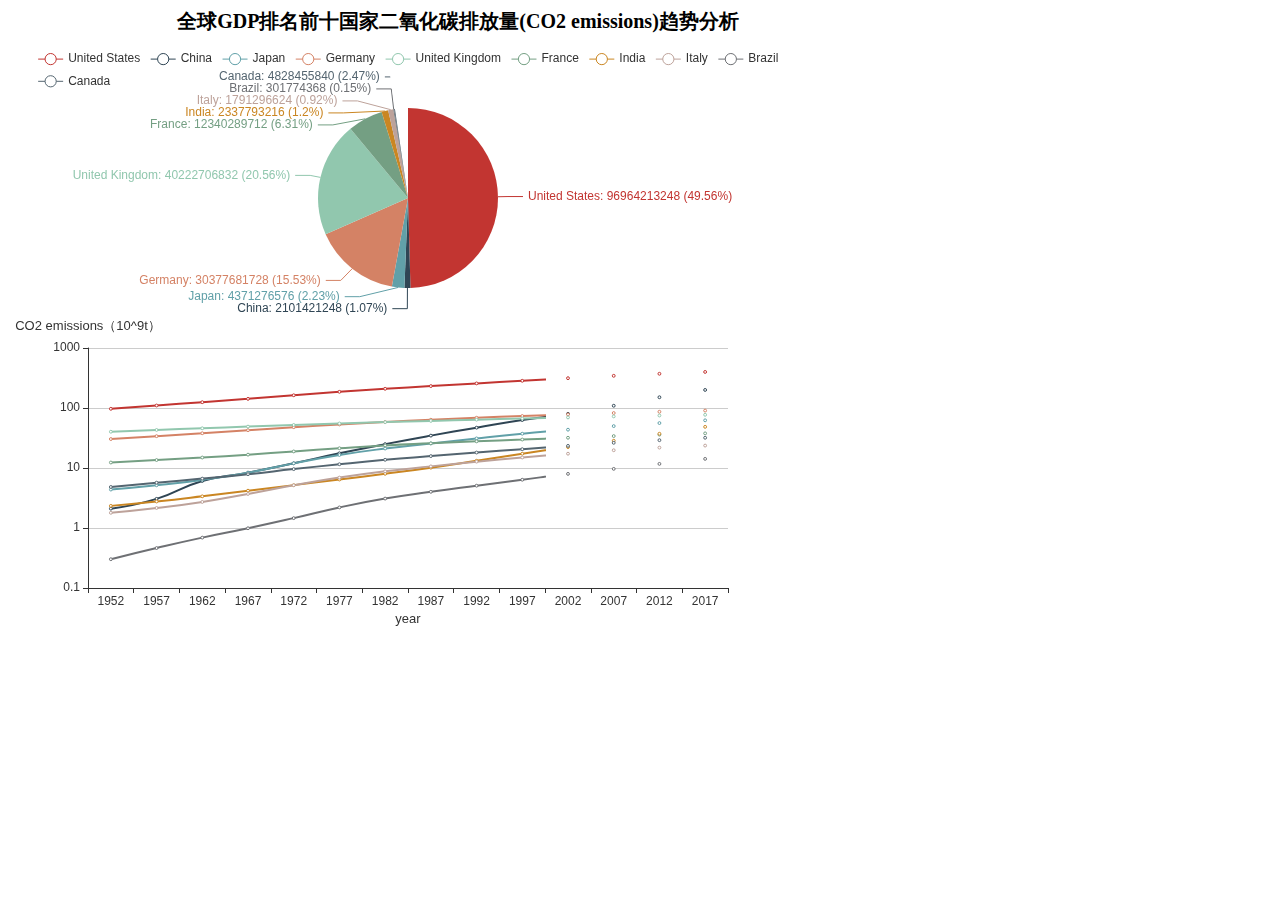
<file: detail_part/duoxian.html>
<!DOCTYPE html>
<html>

<head>
    <meta charset="utf-8">
    <title>ECharts</title>
    <!-- 引入 echarts.js -->
    <script src="../static/JavaScript/echarts.min.js"></script>
    <script src="../static/JavaScript/3.3.1-jquery.min.js"></script>
</head>

<body>

    <div style="width: 900px; 
                height:40px;
                text-align:center">
        <strong style="font-size:20px">全球GDP排名前十国家二氧化碳排放量(CO2 emissions)趋势分析</strong>
    </div>

    <!-- 为ECharts准备一个具备大小（宽高）的Dom -->
    <div id="main" style="width: 800px; height: 600px;"></div>
    <script type="text/javascript">
        // 基于准备好的dom，初始化echarts实例
        var myChart = echarts.init(document.getElementById('main'));




        //异步获取数据


        //从服务器获取
        //url: 'http://114.116.144.86:8000/uploads/webapp/earthwarm_json/duoxian.json',


        //从本地获取
        /*  $.ajax({
             type: 'get',
             dataType: 'json',
             url: 'http://127.0.0.1/Project/test/public/index.php/duoxian',
             success: function (data) { */

        // $.each(data, function () {
        //     str += '<option value = ' + this.type_id + '>' + this.typename + '</option>';
        // });




        //为了避免网络和配置环境的影响，以最直观、方便的方式获取后台数据文件的内容，所以仅此次上交的作品文件，采用静态赋值数据的方式展示成品，望谅解。
        //我们小组正常情况下采取上方：从服务器获取、从本地后台获取，两种方式获取后台数据文件的内容。
        var data = [["Country", "1952", "1957", "1962", "1967", "1972", "1977", "1982", "1987", "1992", "1997", "2002", "2007", "2012", "2017"], ["United States", "96964213248", "1.10E+11", "1.25E+11", "1.42E+11", "1.63E+11", "1.86E+11", "2.09E+11", "2.32E+11", "2.57E+11", "2.84E+11", "3.14E+11", "3.44E+11", "3.72E+11", "3.99E+11"], ["China", "2101421248", "3060366992", "6075180207", "8374764636", "11991592449", "17579793492", "24994301443", "34647497268", "46998484242", "62932474765", "80014390407", "1.09E+11", "1.51E+11", "2.00E+11"], ["Japan", "4371276576", "5150393200", "6332385598", "8311135879", "11942941840", "16480409788", "21104191561", "25649373141", "31155771473", "37282237270", "43513846356", "49928815630", "56093319098", "62304608199"], ["Germany", "30377681728", "33928922128", "37973644704", "42736591888", "47879745024", "53180168032", "58552500704", "63735159088", "68778354691", "73508365264", "78049044496", "82437077670", "86541146806", "90565630028"], ["United Kingdom", "40222706832", "43036556240", "45904663746", "48948158713", "52144021692", "55226918759", "58163977997", "60938424061", "63893888327", "66766760794", "69597782225", "72439562234", "74948711673", "77071055648"], ["France", "12340289712", "13566385024", "14946483143", "16698439323", "18881678943", "21335752479", "23772783900", "25773610048", "27791405931", "29809648935", "31932567219", "34057136609", "35995675228", "37768075471"], ["India", "2337793216", "2764542960", "3372506700", "4186956736", "5181702172", "6427862565", "8002106455", "10130101461", "13203664617", "17296137907", "22337794361", "28462760974", "37231830380", "48557863281"], ["Italy", "1791296624", "2156253008", "2717820787", "3695738483", "5150222917", "6923091489", "8808235134", "10643516763", "12753471411", "14956569121", "17306089856", "19758573936", "21872863421", "23645999964"], ["Brazil", "301774368", "463331120", "691045205", "989883479", "1461190326", "2203127321", "3093229445", "4009213756", "5071422464", "6372589816", "7981826248", "9673961432", "11715895322", "14190905220"], ["Canada", "4828455840", "5694204080", "6654570818", "7895687729", "9580317153", "11554677167", "13698671402", "15789437857", "18095235665", "20577648070", "23369978876", "26284837478", "29080072830", "31913521876"]]





        console.log(data.x);
        console.log(data.y);


        option = {
            legend: {},  //图例
            tooltip: {     //提示框
                trigger: 'axis',   //触发类型：一条柱触发
                showContent: false
            },

            dataset: {   // 数据集声明，多组件复用
                source: data
            },
            xAxis: {
                type: 'category',    // 声明一个 X 轴，类目轴（category）。默认情况下，类目轴对应到 dataset 第一列。
                name: 'year',
                nameLocation: 'middle',
                nameGap: 25,       //坐标轴名称与轴线之间的距离；
                nameTextStyle: {
                    fontSize: 13
                },
            },
            yAxis: {
                type: 'log',  // 默认为以10为底
                gridIndex: 0,
                name: 'CO2 emissions（10^9t）',
                nameTextStyle: {
                    fontSize: 13
                },
                axisLabel: {
                    formatter: function (v) {
                        let item = ''
                        if (v === 100000000) {
                            item = '0.1'
                        } else if (v == 1000000000) {
                            item = '1'
                        } else if (v == 10000000000) {
                            item = '10'
                        } else if (v == 100000000000) {
                            item = '100'
                        } else if (v == 1000000000000) {
                            item = '1000'
                        }
                        return item
                    }
                }
            },
            grid: {
                top: '50%',
            },
            series: [                  // 声明多个line系列，每个系列会自动对应到 dataset 的每一行。
                { type: 'line', smooth: true, seriesLayoutBy: 'row' },
                { type: 'line', smooth: true, seriesLayoutBy: 'row' },
                { type: 'line', smooth: true, seriesLayoutBy: 'row' },
                { type: 'line', smooth: true, seriesLayoutBy: 'row' },
                { type: 'line', smooth: true, seriesLayoutBy: 'row' },
                { type: 'line', smooth: true, seriesLayoutBy: 'row' },
                { type: 'line', smooth: true, seriesLayoutBy: 'row' },
                { type: 'line', smooth: true, seriesLayoutBy: 'row' },
                { type: 'line', smooth: true, seriesLayoutBy: 'row' },
                { type: 'line', smooth: true, seriesLayoutBy: 'row' },

                {
                    type: 'pie',
                    id: 'pie',
                    radius: '30%',
                    center: ['50%', '25%'],
                    label: {
                        formatter: '{b}: {@1952} ({d}%)'   //饼图注释
                    },
                    encode: {     //指定数据到视觉的映射
                        itemName: 'Country',
                        value: '1952',
                        tooltip: '1952'
                    },

                }
            ]
        };

        // 使用刚指定的配置项和数据显示图表。
        myChart.setOption(option);




        /*  },
         error: function (e) {
         }
     }); */






        // 指定图表的配置项和数据

        myChart.on('updateAxisPointer', function (event) {
            var xAxisInfo = event.axesInfo[0];   // 获取鼠标事件
            if (xAxisInfo) {
                var dimension = xAxisInfo.value + 1;
                myChart.setOption({
                    series: {
                        id: 'pie',
                        label: {
                            formatter: '{b}: {@[' + dimension + ']} ({d}%)'
                        },
                        encode: {
                            value: dimension,
                            tooltip: dimension
                        }
                    }
                });
            }
        });


        // 使用刚指定的配置项和数据显示图表。
        //myChart.setOption(option);
    </script>
</body>

</html>
</file>
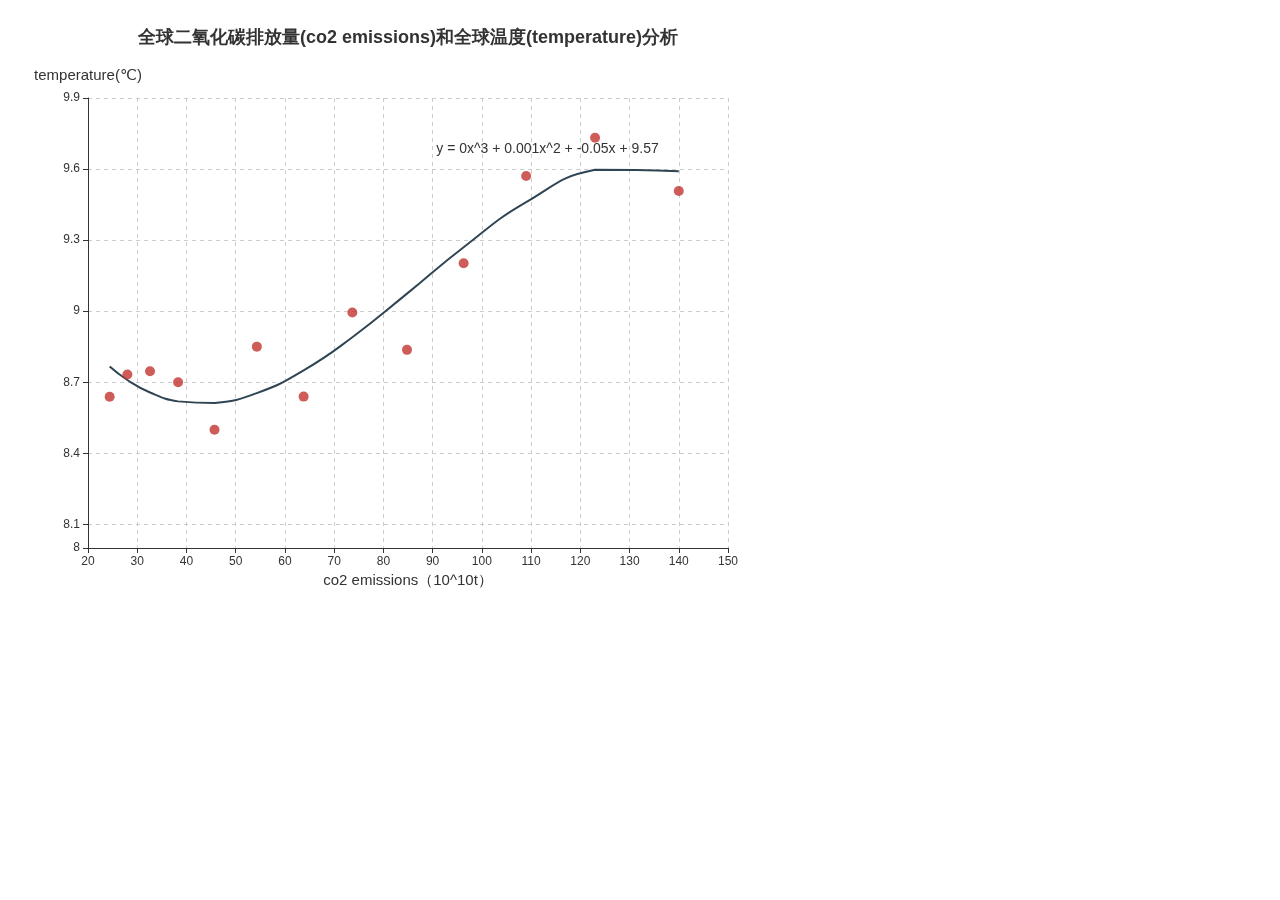
<file: detail_part/huigui.html>
<!DOCTYPE html>
<html>

<head>
    <meta charset="utf-8">
    <title>ECharts</title>
    <!-- 引入 echarts.js -->
    <script src="../static/JavaScript/echarts.min.js"></script>
    <script src="../static/JavaScript/ecStat.min.js"></script>
    <script src="../static/JavaScript/3.3.1-jquery.min.js"></script>
</head>

<body>

    <!-- 为ECharts准备一个具备大小（宽高）的Dom -->
    <div id="main" style="width: 800px;height:600px;"></div>
    <script type="text/javascript">

        // 基于准备好的dom，初始化echarts实例
        var myChart = echarts.init(document.getElementById('main'));

        // 指定图表的配置项和数据



        //从服务器获取

        //从本地获取
        /* $.ajax({
            type: 'get',
            dataType: 'json',
            url: '',
            success: function (datas) {
                data = datas;
                console.log(data) */

        //为了避免网络和配置环境的影响，以最直观、方便的方式获取后台数据文件的内容，所以仅此次上交的作品文件，采用静态赋值数据的方式展示成品，望谅解。
        //我们小组正常情况下采取上方：从服务器获取、从本地后台获取，两种方式获取后台数据文件的内容。
        var data = [[24.4, 8.638250000000001], [28, 8.7325], [32.6, 8.745916666666666], [38.3, 8.700083333333334], [45.7, 8.499583333333334], [54.3, 8.850249999999999], [63.8, 8.639166666666666], [73.7, 8.994416666666668], [84.8, 8.836583333333333], [96.3, 9.202583333333331], [109, 9.570416666666667], [123, 9.732166666666666], [140, 9.507333333333333]];






        var myRegression = ecStat.regression('polynomial', data, 3);   // (回归类型，数据，多项式阶乘)

        myRegression.points.sort(function (a, b) {    // 返回一个对象,绘制折线图的拟合数据点 points,参数 parameter,曲线表达式 expression
            return a[0] - b[0];
        });

        option = {

            tooltip: {
                trigger: 'axis',    // 触发类型；轴触发，axis则鼠标hover到一条柱状图显示全部数据
                axisPointer: {      // 坐标轴指示器，坐标轴触发有效，
                    type: 'cross'   // 默认为line，line直线，cross十字准星，shadow阴影
                }
            },
            title: {
                text: '全球二氧化碳排放量(co2 emissions)和全球温度(temperature)分析',
                //    subtext: 'By ecStat.regression',              //  副标题文本
                //   sublink: 'https://github.com/ecomfe/echarts-stat',   // 副标题超链接
                left: 'center',
                top: 16,
            },
            xAxis: {
                type: 'value',
                name: 'co2 emissions（10^10t）',
                nameLocation: 'middle',
                nameGap: 25,       //坐标轴名称与轴线之间的距离；
                nameTextStyle: {
                    fontSize: 15
                },
                max: 150,
                min: 20,
                splitLine: {
                    lineStyle: {
                        type: 'dashed'    // 虚线
                    }
                },
                splitNumber: 10,

            },
            yAxis: {
                type: 'value',
                name: 'temperature(℃)',
                nameTextStyle: {
                    fontSize: 15
                },
                min: 8,
                splitLine: {
                    lineStyle: {
                        type: 'dashed'
                    }
                }
            },
            grid: {
                top: 90
            },
            series: [{
                name: 'scatter',
                type: 'scatter',
                emphasis: {
                    label: {
                        show: true,
                        position: 'right',
                        color: 'blue',
                        fontSize: 16
                    }
                },
                data: data
            }, {
                name: 'line',
                type: 'line',
                smooth: true,
                showSymbol: false,
                data: myRegression.points,    // 拟合点
                markPoint: {
                    itemStyle: {
                        color: 'transparent'
                    },
                    label: {
                        show: true,
                        position: 'left',
                        formatter: myRegression.expression,    // 回归方程
                        color: '#333',
                        fontSize: 14
                    },
                    data: [{
                        coord: myRegression.points[myRegression.points.length - 1]
                    }]
                }
            }]
        };;
        if (option && typeof option === "object") {
            myChart.setOption(option, true);
        }
        myChart.setOption(option);   // 使用刚指定的配置项和数据显示图表。 





        /*   },
          error: function (e) {
          }
      }); */





    </script>


</body>

</html>
</file>
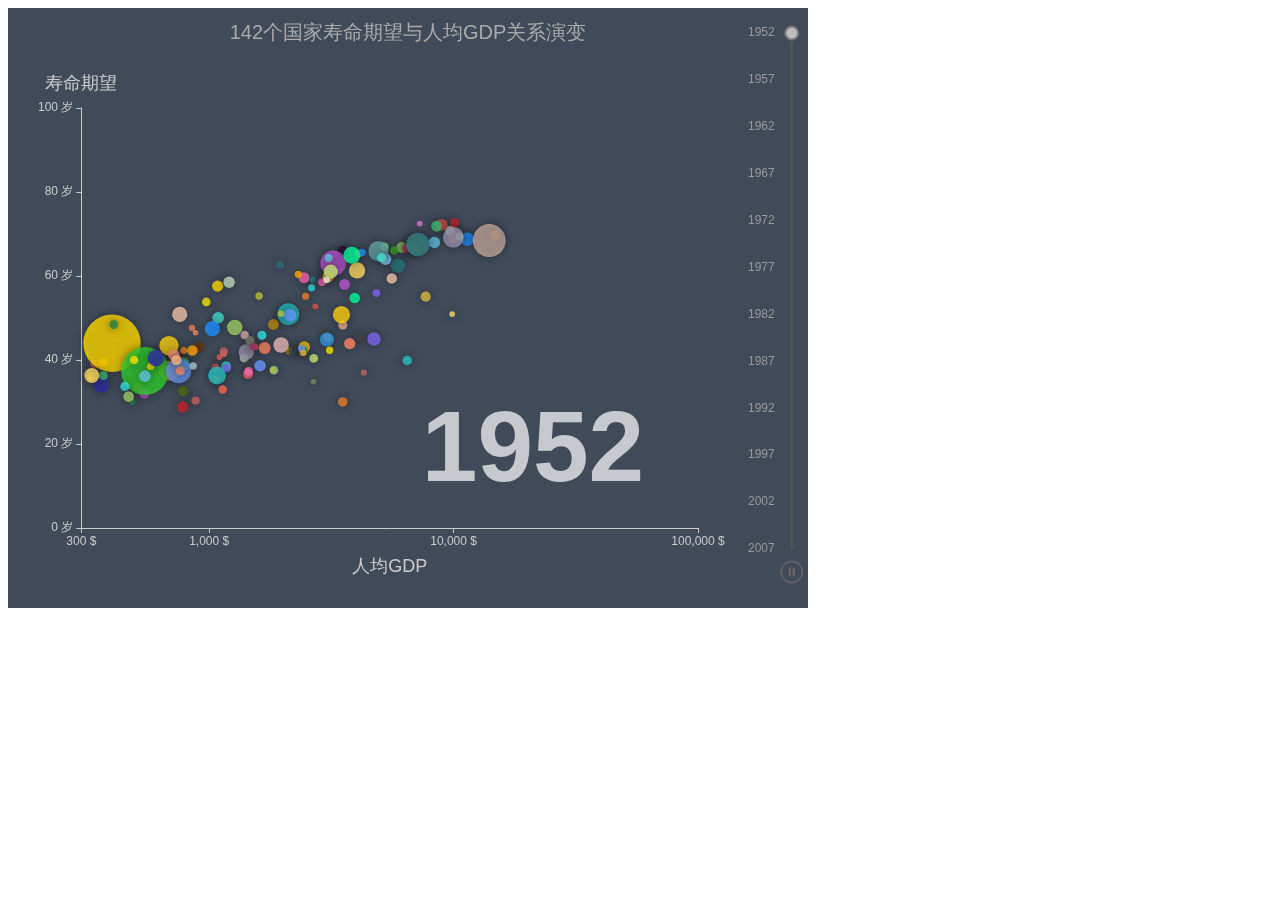
<file: detail_part/move_qipao1.html>
<!DOCTYPE html>
<html>

<head>
    <meta charset="utf-8">
    <title>ECharts</title>
    <!-- 引入 echarts.js -->
    <script src="../static/JavaScript/echarts.min.js"></script>
    <script src="../static/JavaScript/3.3.1-jquery.min.js"></script>
</head>

<body>


    <!-- 为ECharts准备一个具备大小（宽高）的Dom -->
    <div id="main" style="width: 800px;height:600px;"></div>
    <script type="text/javascript">

        // 基于准备好的dom，初始化echarts实例
        var myChart = echarts.init(document.getElementById('main'));

        var app = {};
        option = null;

        // 指定图表的配置项和数据

        myChart.showLoading();  // 增加等待提示




        //从服务器获取
        //url: 'http://114.116.144.86:8000/uploads/webapp/earthwarm_json/qipao1.json',



        //从本地获取
        //$.get('http://127.0.0.1/Project/earthwarm/json/qipao1.json', function (data){

        // $.ajax({
        //     type: 'get',
        //     dataType: 'json',
        //     url: 'http://www.test.com/qipao',
        //     success: function (data)





        //为了避免网络和配置环境的影响，以最直观、方便的方式获取后台数据文件的内容，所以仅此次上交的作品文件，采用静态赋值数据的方式展示成品，望谅解。
        //我们小组正常情况下采取上方：从服务器获取、从本地后台获取，两种方式获取后台数据文件的内容。
        var data = { "counties": ["Afghanistan", "Albania", "Algeria", "Angola", "Argentina", "Australia", "Austria", "Bahrain", "Bangladesh", "Belgium", "Benin", "Bolivia", "Bosnia and Herzegovina", "Botswana", "Brazil", "Bulgaria", "Burkina Faso", "Burundi", "Cambodia", "Cameroon", "Canada", "Central African Republic", "Chad", "Chile", "China", "Colombia", "Comoros", "Congo, Dem. Rep.", "Congo, Rep.", "Costa Rica", "Cote d'Ivoire", "Croatia", "Cuba", "Czech Republic", "Denmark", "Djibouti", "Dominican Republic", "Ecuador", "Egypt", "El Salvador", "Equatorial Guinea", "Eritrea", "Ethiopia", "Finland", "France", "Gabon", "Gambia", "Germany", "Ghana", "Greece", "Guatemala", "Guinea", "Guinea-Bissau", "Haiti", "Honduras", "Hong Kong, China", "Hungary", "Iceland", "India", "Indonesia", "Iran", "Iraq", "Ireland", "Israel", "Italy", "Jamaica", "Japan", "Jordan", "Kenya", "Korea, Dem. Rep.", "Korea, Rep.", "Kuwait", "Lebanon", "Lesotho", "Liberia", "Libya", "Madagascar", "Malawi", "Malaysia", "Mali", "Mauritania", "Mauritius", "Mexico", "Mongolia", "Montenegro", "Morocco", "Mozambique", "Myanmar", "Namibia", "Nepal", "Netherlands", "New Zealand", "Nicaragua", "Niger", "Nigeria", "Norway", "Oman", "Pakistan", "Panama", "Paraguay", "Peru", "Philippines", "Poland", "Portugal", "Puerto Rico", "Reunion", "Romania", "Rwanda", "Sao Tome and Principe", "Saudi Arabia", "Senegal", "Serbia", "Sierra Leone", "Singapore", "Slovak Republic", "Slovenia", "Somalia", "South Africa", "Spain", "Sri Lanka", "Sudan", "Swaziland", "Sweden", "Switzerland", "Syria", "Taiwan", "Tanzania", "Thailand", "Togo", "Trinidad and Tobago", "Tunisia", "Turkey", "Uganda", "United Kingdom", "United States", "Uruguay", "Venezuela", "Vietnam", "West Bank and Gaza", "Yemen, Rep.", "Zambia", "Zimbabwe"], "series": [[["779.4453145", "28.801", "8425333", "Afghanistan", "1952"], ["1601.056136", "55.23", "1282697", "Albania", "1952"], ["2449.008185", "43.077", "9279525", "Algeria", "1952"], ["3520.610273", "30.015", "4232095", "Angola", "1952"], ["5911.315053", "62.485", "17876956", "Argentina", "1952"], ["10039.59564", "69.12", "8691212", "Australia", "1952"], ["6137.076492", "66.8", "6927772", "Austria", "1952"], ["9867.084765", "50.939", "120447", "Bahrain", "1952"], ["684.2441716", "37.484", "46886859", "Bangladesh", "1952"], ["8343.105127", "68", "8730405", "Belgium", "1952"], ["1062.7522", "38.223", "1738315", "Benin", "1952"], ["2677.326347", "40.414", "2883315", "Bolivia", "1952"], ["973.5331948", "53.82", "2791000", "Bosnia and Herzegovina", "1952"], ["851.2411407", "47.622", "442308", "Botswana", "1952"], ["2108.944355", "50.917", "56602560", "Brazil", "1952"], ["2444.286648", "59.6", "7274900", "Bulgaria", "1952"], ["543.2552413", "31.975", "4469979", "Burkina Faso", "1952"], ["339.2964587", "39.031", "2445618", "Burundi", "1952"], ["368.4692856", "39.417", "4693836", "Cambodia", "1952"], ["1172.667655", "38.523", "5009067", "Cameroon", "1952"], ["11367.16112", "68.75", "14785584", "Canada", "1952"], ["1071.310713", "35.463", "1291695", "Central African Republic", "1952"], ["1178.665927", "38.092", "2682462", "Chad", "1952"], ["3939.978789", "54.745", "6377619", "Chile", "1952"], ["400.448611", "44", "556263527", "China", "1952"], ["2144.115096", "50.643", "12350771", "Colombia", "1952"], ["1102.990936", "40.715", "153936", "Comoros", "1952"], ["780.5423257", "39.143", "14100005", "Congo, Dem. Rep.", "1952"], ["2125.621418", "42.111", "854885", "Congo, Rep.", "1952"], ["2627.009471", "57.206", "926317", "Costa Rica", "1952"], ["1388.594732", "40.477", "2977019", "Cote d'Ivoire", "1952"], ["3119.23652", "61.21", "3882229", "Croatia", "1952"], ["5586.53878", "59.421", "6007797", "Cuba", "1952"], ["6876.14025", "66.87", "9125183", "Czech Republic", "1952"], ["9692.385245", "70.78", "4334000", "Denmark", "1952"], ["2669.529475", "34.812", "63149", "Djibouti", "1952"], ["1397.717137", "45.928", "2491346", "Dominican Republic", "1952"], ["3522.110717", "48.357", "3548753", "Ecuador", "1952"], ["1418.822445", "41.893", "22223309", "Egypt", "1952"], ["3048.3029", "45.262", "2042865", "El Salvador", "1952"], ["375.6431231", "34.482", "216964", "Equatorial Guinea", "1952"], ["328.9405571", "35.928", "1438760", "Eritrea", "1952"], ["362.1462796", "34.078", "20860941", "Ethiopia", "1952"], ["6424.519071", "66.55", "4090500", "Finland", "1952"], ["7029.809327", "67.41", "42459667", "France", "1952"], ["4293.476475", "37.003", "420702", "Gabon", "1952"], ["485.2306591", "30", "284320", "Gambia", "1952"], ["7144.114393", "67.5", "69145952", "Germany", "1952"], ["911.2989371", "43.149", "5581001", "Ghana", "1952"], ["3530.690067", "65.86", "7733250", "Greece", "1952"], ["2428.237769", "42.023", "3146381", "Guatemala", "1952"], ["510.1964923", "33.609", "2664249", "Guinea", "1952"], ["299.850319", "32.5", "580653", "Guinea-Bissau", "1952"], ["1840.366939", "37.579", "3201488", "Haiti", "1952"], ["2194.926204", "41.912", "1517453", "Honduras", "1952"], ["3054.421209", "60.96", "2125900", "Hong Kong, China", "1952"], ["5263.673816", "64.03", "9504000", "Hungary", "1952"], ["7267.688428", "72.49", "147962", "Iceland", "1952"], ["546.5657493", "37.373", "372000000", "India", "1952"], ["749.6816546", "37.468", "82052000", "Indonesia", "1952"], ["3035.326002", "44.869", "17272000", "Iran", "1952"], ["4129.766056", "45.32", "5441766", "Iraq", "1952"], ["5210.280328", "66.91", "2952156", "Ireland", "1952"], ["4086.522128", "65.39", "1620914", "Israel", "1952"], ["4931.404155", "65.94", "47666000", "Italy", "1952"], ["2898.530881", "58.53", "1426095", "Jamaica", "1952"], ["3216.956347", "63.03", "86459025", "Japan", "1952"], ["1546.907807", "43.158", "607914", "Jordan", "1952"], ["853.540919", "42.27", "6464046", "Kenya", "1952"], ["1088.277758", "50.056", "8865488", "Korea, Dem. Rep.", "1952"], ["1030.592226", "47.453", "20947571", "Korea, Rep.", "1952"], ["108382.3529", "55.565", "160000", "Kuwait", "1952"], ["4834.804067", "55.928", "1439529", "Lebanon", "1952"], ["298.8462121", "42.138", "748747", "Lesotho", "1952"], ["575.5729961", "38.48", "863308", "Liberia", "1952"], ["2387.54806", "42.723", "1019729", "Libya", "1952"], ["1443.011715", "36.681", "4762912", "Madagascar", "1952"], ["369.1650802", "36.256", "2917802", "Malawi", "1952"], ["1831.132894", "48.463", "6748378", "Malaysia", "1952"], ["452.3369807", "33.685", "3838168", "Mali", "1952"], ["743.1159097", "40.543", "1022556", "Mauritania", "1952"], ["1967.955707", "50.986", "516556", "Mauritius", "1952"], ["3478.125529", "50.789", "30144317", "Mexico", "1952"], ["786.5668575", "42.244", "800663", "Mongolia", "1952"], ["2647.585601", "59.164", "413834", "Montenegro", "1952"], ["1688.20357", "42.873", "9939217", "Morocco", "1952"], ["468.5260381", "31.286", "6446316", "Mozambique", "1952"], ["331", "36.319", "20092996", "Myanmar", "1952"], ["2423.780443", "41.725", "485831", "Namibia", "1952"], ["545.8657229", "36.157", "9182536", "Nepal", "1952"], ["8941.571858", "72.13", "10381988", "Netherlands", "1952"], ["10556.57566", "69.39", "1994794", "New Zealand", "1952"], ["3112.363948", "42.314", "1165790", "Nicaragua", "1952"], ["761.879376", "37.444", "3379468", "Niger", "1952"], ["1077.281856", "36.324", "33119096", "Nigeria", "1952"], ["10095.42172", "72.67", "3327728", "Norway", "1952"], ["1828.230307", "37.578", "507833", "Oman", "1952"], ["684.5971438", "43.436", "41346560", "Pakistan", "1952"], ["2480.380334", "55.191", "940080", "Panama", "1952"], ["1952.308701", "62.649", "1555876", "Paraguay", "1952"], ["3758.523437", "43.902", "8025700", "Peru", "1952"], ["1272.880995", "47.752", "22438691", "Philippines", "1952"], ["4029.329699", "61.31", "25730551", "Poland", "1952"], ["3068.319867", "59.82", "8526050", "Portugal", "1952"], ["3081.959785", "64.28", "2227000", "Puerto Rico", "1952"], ["2718.885295", "52.724", "257700", "Reunion", "1952"], ["3144.613186", "61.05", "16630000", "Romania", "1952"], ["493.3238752", "40", "2534927", "Rwanda", "1952"], ["879.5835855", "46.471", "60011", "Sao Tome and Principe", "1952"], ["6459.554823", "39.875", "4005677", "Saudi Arabia", "1952"], ["1450.356983", "37.278", "2755589", "Senegal", "1952"], ["3581.459448", "57.996", "6860147", "Serbia", "1952"], ["879.7877358", "30.331", "2143249", "Sierra Leone", "1952"], ["2315.138227", "60.396", "1127000", "Singapore", "1952"], ["5074.659104", "64.36", "3558137", "Slovak Republic", "1952"], ["4215.041741", "65.57", "1489518", "Slovenia", "1952"], ["1135.749842", "32.978", "2526994", "Somalia", "1952"], ["4725.295531", "45.009", "14264935", "South Africa", "1952"], ["3834.034742", "64.94", "28549870", "Spain", "1952"], ["1083.53203", "57.593", "7982342", "Sri Lanka", "1952"], ["1615.991129", "38.635", "8504667", "Sudan", "1952"], ["1148.376626", "41.407", "290243", "Swaziland", "1952"], ["8527.844662", "71.86", "7124673", "Sweden", "1952"], ["14734.23275", "69.62", "4815000", "Switzerland", "1952"], ["1643.485354", "45.883", "3661549", "Syria", "1952"], ["1206.947913", "58.5", "8550362", "Taiwan", "1952"], ["716.6500721", "41.215", "8322925", "Tanzania", "1952"], ["757.7974177", "50.848", "21289402", "Thailand", "1952"], ["859.8086567", "38.596", "1219113", "Togo", "1952"], ["3023.271928", "59.1", "662850", "Trinidad and Tobago", "1952"], ["1468.475631", "44.6", "3647735", "Tunisia", "1952"], ["1969.10098", "43.585", "22235677", "Turkey", "1952"], ["734.753484", "39.978", "5824797", "Uganda", "1952"], ["9979.508487", "69.18", "50430000", "United Kingdom", "1952"], ["13990.48208", "68.44", "157553000", "United States", "1952"], ["5716.766744", "66.071", "2252965", "Uruguay", "1952"], ["7689.799761", "55.088", "5439568", "Venezuela", "1952"], ["605.0664917", "40.412", "26246839", "Vietnam", "1952"], ["1515.592329", "43.16", "1030585", "West Bank and Gaza", "1952"], ["781.7175761", "32.548", "4963829", "Yemen, Rep.", "1952"], ["1147.388831", "42.038", "2672000", "Zambia", "1952"], ["406.8841148", "48.451", "3080907", "Zimbabwe", "1952"]], [["820.8530296", "30.332", "9240934", "Afghanistan", "1957"], ["1942.284244", "59.28", "1476505", "Albania", "1957"], ["3013.976023", "45.685", "10270856", "Algeria", "1957"], ["3827.940465", "31.999", "4561361", "Angola", "1957"], ["6856.856212", "64.399", "19610538", "Argentina", "1957"], ["10949.64959", "70.33", "9712569", "Australia", "1957"], ["8842.59803", "67.48", "6965860", "Austria", "1957"], ["11635.79945", "53.832", "138655", "Bahrain", "1957"], ["661.6374577", "39.348", "51365468", "Bangladesh", "1957"], ["9714.960623", "69.24", "8989111", "Belgium", "1957"], ["959.6010805", "40.358", "1925173", "Benin", "1957"], ["2127.686326", "41.89", "3211738", "Bolivia", "1957"], ["1353.989176", "58.45", "3076000", "Bosnia and Herzegovina", "1957"], ["918.2325349", "49.618", "474639", "Botswana", "1957"], ["2487.365989", "53.285", "65551171", "Brazil", "1957"], ["3008.670727", "66.61", "7651254", "Bulgaria", "1957"], ["617.1834648", "34.906", "4713416", "Burkina Faso", "1957"], ["379.5646281", "40.533", "2667518", "Burundi", "1957"], ["434.0383364", "41.366", "5322536", "Cambodia", "1957"], ["1313.048099", "40.428", "5359923", "Cameroon", "1957"], ["12489.95006", "69.96", "17010154", "Canada", "1957"], ["1190.844328", "37.464", "1392284", "Central African Republic", "1957"], ["1308.495577", "39.881", "2894855", "Chad", "1957"], ["4315.622723", "56.074", "7048426", "Chile", "1957"], ["575.9870009", "50.54896", "637408000", "China", "1957"], ["2323.805581", "55.118", "14485993", "Colombia", "1957"], ["1211.148548", "42.46", "170928", "Comoros", "1957"], ["905.8602303", "40.652", "15577932", "Congo, Dem. Rep.", "1957"], ["2315.056572", "45.053", "940458", "Congo, Rep.", "1957"], ["2990.010802", "60.026", "1112300", "Costa Rica", "1957"], ["1500.895925", "42.469", "3300000", "Cote d'Ivoire", "1957"], ["4338.231617", "64.77", "3991242", "Croatia", "1957"], ["6092.174359", "62.325", "6640752", "Cuba", "1957"], ["8256.343918", "69.03", "9513758", "Czech Republic", "1957"], ["11099.65935", "71.81", "4487831", "Denmark", "1957"], ["2864.969076", "37.328", "71851", "Djibouti", "1957"], ["1544.402995", "49.828", "2923186", "Dominican Republic", "1957"], ["3780.546651", "51.356", "4058385", "Ecuador", "1957"], ["1458.915272", "44.444", "25009741", "Egypt", "1957"], ["3421.523218", "48.57", "2355805", "El Salvador", "1957"], ["426.0964081", "35.983", "232922", "Equatorial Guinea", "1957"], ["344.1618859", "38.047", "1542611", "Eritrea", "1957"], ["378.9041632", "36.667", "22815614", "Ethiopia", "1957"], ["7545.415386", "67.49", "4324000", "Finland", "1957"], ["8662.834898", "68.93", "44310863", "France", "1957"], ["4976.198099", "38.999", "434904", "Gabon", "1957"], ["520.9267111", "32.065", "323150", "Gambia", "1957"], ["10187.82665", "69.1", "71019069", "Germany", "1957"], ["1043.561537", "44.779", "6391288", "Ghana", "1957"], ["4916.299889", "67.86", "8096218", "Greece", "1957"], ["2617.155967", "44.142", "3640876", "Guatemala", "1957"], ["576.2670245", "34.558", "2876726", "Guinea", "1957"], ["431.7904566", "33.489", "601095", "Guinea-Bissau", "1957"], ["1726.887882", "40.696", "3507701", "Haiti", "1957"], ["2220.487682", "44.665", "1770390", "Honduras", "1957"], ["3629.076457", "64.75", "2736300", "Hong Kong, China", "1957"], ["6040.180011", "66.41", "9839000", "Hungary", "1957"], ["9244.001412", "73.47", "165110", "Iceland", "1957"], ["590.061996", "40.249", "409000000", "India", "1957"], ["858.9002707", "39.918", "90124000", "Indonesia", "1957"], ["3290.257643", "47.181", "19792000", "Iran", "1957"], ["6229.333562", "48.437", "6248643", "Iraq", "1957"], ["5599.077872", "68.9", "2878220", "Ireland", "1957"], ["5385.278451", "67.84", "1944401", "Israel", "1957"], ["6248.656232", "67.81", "49182000", "Italy", "1957"], ["4756.525781", "62.61", "1535090", "Jamaica", "1957"], ["4317.694365", "65.5", "91563009", "Japan", "1957"], ["1886.080591", "45.669", "746559", "Jordan", "1957"], ["944.4383152", "44.686", "7454779", "Kenya", "1957"], ["1571.134655", "54.081", "9411381", "Korea, Dem. Rep.", "1957"], ["1487.593537", "52.681", "22611552", "Korea, Rep.", "1957"], ["113523.1329", "58.033", "212846", "Kuwait", "1957"], ["6089.786934", "59.489", "1647412", "Lebanon", "1957"], ["335.9971151", "45.047", "813338", "Lesotho", "1957"], ["620.9699901", "39.486", "975950", "Liberia", "1957"], ["3448.284395", "45.289", "1201578", "Libya", "1957"], ["1589.20275", "38.865", "5181679", "Madagascar", "1957"], ["416.3698064", "37.207", "3221238", "Malawi", "1957"], ["1810.066992", "52.102", "7739235", "Malaysia", "1957"], ["490.3821867", "35.307", "4241884", "Mali", "1957"], ["846.1202613", "42.338", "1076852", "Mauritania", "1957"], ["2034.037981", "58.089", "609816", "Mauritius", "1957"], ["4131.546641", "55.19", "35015548", "Mexico", "1957"], ["912.6626085", "45.248", "882134", "Mongolia", "1957"], ["3682.259903", "61.448", "442829", "Montenegro", "1957"], ["1642.002314", "45.423", "11406350", "Morocco", "1957"], ["495.5868333", "33.779", "7038035", "Mozambique", "1957"], ["350", "41.905", "21731844", "Myanmar", "1957"], ["2621.448058", "45.226", "548080", "Namibia", "1957"], ["597.9363558", "37.686", "9682338", "Nepal", "1957"], ["11276.19344", "72.99", "11026383", "Netherlands", "1957"], ["12247.39532", "70.26", "2229407", "New Zealand", "1957"], ["3457.415947", "45.432", "1358828", "Nicaragua", "1957"], ["835.5234025", "38.598", "3692184", "Niger", "1957"], ["1100.592563", "37.802", "37173340", "Nigeria", "1957"], ["11653.97304", "73.44", "3491938", "Norway", "1957"], ["2242.746551", "40.08", "561977", "Oman", "1957"], ["747.0835292", "45.557", "46679944", "Pakistan", "1957"], ["2961.800905", "59.201", "1063506", "Panama", "1957"], ["2046.154706", "63.196", "1770902", "Paraguay", "1957"], ["4245.256698", "46.263", "9146100", "Peru", "1957"], ["1547.944844", "51.334", "26072194", "Philippines", "1957"], ["4734.253019", "65.77", "28235346", "Poland", "1957"], ["3774.571743", "61.51", "8817650", "Portugal", "1957"], ["3907.156189", "68.54", "2260000", "Puerto Rico", "1957"], ["2769.451844", "55.09", "308700", "Reunion", "1957"], ["3943.370225", "64.1", "17829327", "Romania", "1957"], ["540.2893983", "41.5", "2822082", "Rwanda", "1957"], ["860.7369026", "48.945", "61325", "Sao Tome and Principe", "1957"], ["8157.591248", "42.868", "4419650", "Saudi Arabia", "1957"], ["1567.653006", "39.329", "3054547", "Senegal", "1957"], ["4981.090891", "61.685", "7271135", "Serbia", "1957"], ["1004.484437", "31.57", "2295678", "Sierra Leone", "1957"], ["2843.104409", "63.179", "1445929", "Singapore", "1957"], ["6093.26298", "67.45", "3844277", "Slovak Republic", "1957"], ["5862.276629", "67.85", "1533070", "Slovenia", "1957"], ["1258.147413", "34.977", "2780415", "Somalia", "1957"], ["5487.104219", "47.985", "16151549", "South Africa", "1957"], ["4564.80241", "66.66", "29841614", "Spain", "1957"], ["1072.546602", "61.456", "9128546", "Sri Lanka", "1957"], ["1770.337074", "39.624", "9753392", "Sudan", "1957"], ["1244.708364", "43.424", "326741", "Swaziland", "1957"], ["9911.878226", "72.49", "7363802", "Sweden", "1957"], ["17909.48973", "70.56", "5126000", "Switzerland", "1957"], ["2117.234893", "48.284", "4149908", "Syria", "1957"], ["1507.86129", "62.4", "10164215", "Taiwan", "1957"], ["698.5356073", "42.974", "9452826", "Tanzania", "1957"], ["793.5774148", "53.63", "25041917", "Thailand", "1957"], ["925.9083202", "41.208", "1357445", "Togo", "1957"], ["4100.3934", "61.8", "764900", "Trinidad and Tobago", "1957"], ["1395.232468", "47.1", "3950849", "Tunisia", "1957"], ["2218.754257", "48.079", "25670939", "Turkey", "1957"], ["774.3710692", "42.571", "6675501", "Uganda", "1957"], ["11283.17795", "70.42", "51430000", "United Kingdom", "1957"], ["14847.12712", "69.49", "171984000", "United States", "1957"], ["6150.772969", "67.044", "2424959", "Uruguay", "1957"], ["9802.466526", "57.907", "6702668", "Venezuela", "1957"], ["676.2854478", "42.887", "28998543", "Vietnam", "1957"], ["1827.067742", "45.671", "1070439", "West Bank and Gaza", "1957"], ["804.8304547", "33.97", "5498090", "Yemen, Rep.", "1957"], ["1311.956766", "44.077", "3016000", "Zambia", "1957"], ["518.7642681", "50.469", "3646340", "Zimbabwe", "1957"]], [["853.10071", "31.997", "10267083", "Afghanistan", "1962"], ["2312.888958", "64.82", "1728137", "Albania", "1962"], ["2550.81688", "48.303", "11000948", "Algeria", "1962"], ["4269.276742", "34", "4826015", "Angola", "1962"], ["7133.166023", "65.142", "21283783", "Argentina", "1962"], ["12217.22686", "70.93", "10794968", "Australia", "1962"], ["10750.72111", "69.54", "7129864", "Austria", "1962"], ["12753.27514", "56.923", "171863", "Bahrain", "1962"], ["686.3415538", "41.216", "56839289", "Bangladesh", "1962"], ["10991.20676", "70.25", "9218400", "Belgium", "1962"], ["949.4990641", "42.618", "2151895", "Benin", "1962"], ["2180.972546", "43.428", "3593918", "Bolivia", "1962"], ["1709.683679", "61.93", "3349000", "Bosnia and Herzegovina", "1962"], ["983.6539764", "51.52", "512764", "Botswana", "1962"], ["3336.585802", "55.665", "76039390", "Brazil", "1962"], ["4254.337839", "69.51", "8012946", "Bulgaria", "1962"], ["722.5120206", "37.814", "4919632", "Burkina Faso", "1962"], ["355.2032273", "42.045", "2961915", "Burundi", "1962"], ["496.9136476", "43.415", "6083619", "Cambodia", "1962"], ["1399.607441", "42.643", "5793633", "Cameroon", "1962"], ["13462.48555", "71.3", "18985849", "Canada", "1962"], ["1193.068753", "39.475", "1523478", "Central African Republic", "1962"], ["1389.817618", "41.716", "3150417", "Chad", "1962"], ["4519.094331", "57.924", "7961258", "Chile", "1962"], ["487.6740183", "44.50136", "665770000", "China", "1962"], ["2492.351109", "57.863", "17009885", "Colombia", "1962"], ["1406.648278", "44.467", "191689", "Comoros", "1962"], ["896.3146335", "42.122", "17486434", "Congo, Dem. Rep.", "1962"], ["2464.783157", "48.435", "1047924", "Congo, Rep.", "1962"], ["3460.937025", "62.842", "1345187", "Costa Rica", "1962"], ["1728.869428", "44.93", "3832408", "Cote d'Ivoire", "1962"], ["5477.890018", "67.13", "4076557", "Croatia", "1962"], ["5180.75591", "65.246", "7254373", "Cuba", "1962"], ["10136.86713", "69.9", "9620282", "Czech Republic", "1962"], ["13583.31351", "72.35", "4646899", "Denmark", "1962"], ["3020.989263", "39.693", "89898", "Djibouti", "1962"], ["1662.137359", "53.459", "3453434", "Dominican Republic", "1962"], ["4086.114078", "54.64", "4681707", "Ecuador", "1962"], ["1693.335853", "46.992", "28173309", "Egypt", "1962"], ["3776.803627", "52.307", "2747687", "El Salvador", "1962"], ["582.8419714", "37.485", "249220", "Equatorial Guinea", "1962"], ["380.9958433", "40.158", "1666618", "Eritrea", "1962"], ["419.4564161", "40.059", "25145372", "Ethiopia", "1962"], ["9371.842561", "68.75", "4491443", "Finland", "1962"], ["10560.48553", "70.51", "47124000", "France", "1962"], ["6631.459222", "40.489", "455661", "Gabon", "1962"], ["599.650276", "33.896", "374020", "Gambia", "1962"], ["12902.46291", "70.3", "73739117", "Germany", "1962"], ["1190.041118", "46.452", "7355248", "Ghana", "1962"], ["6017.190733", "69.51", "8448233", "Greece", "1962"], ["2750.364446", "46.954", "4208858", "Guatemala", "1962"], ["686.3736739", "35.753", "3140003", "Guinea", "1962"], ["522.0343725", "34.488", "627820", "Guinea-Bissau", "1962"], ["1796.589032", "43.59", "3880130", "Haiti", "1962"], ["2291.156835", "48.041", "2090162", "Honduras", "1962"], ["4692.648272", "67.65", "3305200", "Hong Kong, China", "1962"], ["7550.359877", "67.96", "10063000", "Hungary", "1962"], ["10350.15906", "73.68", "182053", "Iceland", "1962"], ["658.3471509", "43.605", "454000000", "India", "1962"], ["849.2897701", "42.518", "99028000", "Indonesia", "1962"], ["4187.329802", "49.325", "22874000", "Iran", "1962"], ["8341.737815", "51.457", "7240260", "Iraq", "1962"], ["6631.597314", "70.29", "2830000", "Ireland", "1962"], ["7105.630706", "69.39", "2310904", "Israel", "1962"], ["8243.58234", "69.24", "50843200", "Italy", "1962"], ["5246.107524", "65.61", "1665128", "Jamaica", "1962"], ["6576.649461", "68.73", "95831757", "Japan", "1962"], ["2348.009158", "48.126", "933559", "Jordan", "1962"], ["896.9663732", "47.949", "8678557", "Kenya", "1962"], ["1621.693598", "56.656", "10917494", "Korea, Dem. Rep.", "1962"], ["1536.344387", "55.292", "26420307", "Korea, Rep.", "1962"], ["95458.11176", "60.47", "358266", "Kuwait", "1962"], ["5714.560611", "62.094", "1886848", "Lebanon", "1962"], ["411.8006266", "47.747", "893143", "Lesotho", "1962"], ["634.1951625", "40.502", "1112796", "Liberia", "1962"], ["6757.030816", "47.808", "1441863", "Libya", "1962"], ["1643.38711", "40.848", "5703324", "Madagascar", "1962"], ["427.9010856", "38.41", "3628608", "Malawi", "1962"], ["2036.884944", "55.737", "8906385", "Malaysia", "1962"], ["496.1743428", "36.936", "4690372", "Mali", "1962"], ["1055.896036", "44.248", "1146757", "Mauritania", "1962"], ["2529.067487", "60.246", "701016", "Mauritius", "1962"], ["4581.609385", "58.299", "41121485", "Mexico", "1962"], ["1056.353958", "48.251", "1010280", "Mongolia", "1962"], ["4649.593785", "63.728", "474528", "Montenegro", "1962"], ["1566.353493", "47.924", "13056604", "Morocco", "1962"], ["556.6863539", "36.161", "7788944", "Mozambique", "1962"], ["388", "45.108", "23634436", "Myanmar", "1962"], ["3173.215595", "48.386", "621392", "Namibia", "1962"], ["652.3968593", "39.393", "10332057", "Nepal", "1962"], ["12790.84956", "73.23", "11805689", "Netherlands", "1962"], ["13175.678", "71.24", "2488550", "New Zealand", "1962"], ["3634.364406", "48.632", "1590597", "Nicaragua", "1962"], ["997.7661127", "39.487", "4076008", "Niger", "1962"], ["1150.927478", "39.36", "41871351", "Nigeria", "1962"], ["13450.40151", "73.47", "3638919", "Norway", "1962"], ["2924.638113", "43.165", "628164", "Oman", "1962"], ["803.3427418", "47.67", "53100671", "Pakistan", "1962"], ["3536.540301", "61.817", "1215725", "Panama", "1962"], ["2148.027146", "64.361", "2009813", "Paraguay", "1962"], ["4957.037982", "49.096", "10516500", "Peru", "1962"], ["1649.552153", "54.757", "30325264", "Philippines", "1962"], ["5338.752143", "67.64", "30329617", "Poland", "1962"], ["4727.954889", "64.39", "9019800", "Portugal", "1962"], ["5108.34463", "69.62", "2448046", "Puerto Rico", "1962"], ["3173.72334", "57.666", "358900", "Reunion", "1962"], ["4734.997586", "66.8", "18680721", "Romania", "1962"], ["597.4730727", "43", "3051242", "Rwanda", "1962"], ["1071.551119", "51.893", "65345", "Sao Tome and Principe", "1962"], ["11626.41975", "45.914", "4943029", "Saudi Arabia", "1962"], ["1654.988723", "41.454", "3430243", "Senegal", "1962"], ["6289.629157", "64.531", "7616060", "Serbia", "1962"], ["1116.639877", "32.767", "2467895", "Sierra Leone", "1962"], ["3674.735572", "65.798", "1750200", "Singapore", "1962"], ["7481.107598", "70.33", "4237384", "Slovak Republic", "1962"], ["7402.303395", "69.15", "1582962", "Slovenia", "1962"], ["1369.488336", "36.981", "3080153", "Somalia", "1962"], ["5768.729717", "49.951", "18356657", "South Africa", "1962"], ["5693.843879", "69.69", "31158061", "Spain", "1962"], ["1074.47196", "62.192", "10421936", "Sri Lanka", "1962"], ["1959.593767", "40.87", "11183227", "Sudan", "1962"], ["1856.182125", "44.992", "370006", "Swaziland", "1962"], ["12329.44192", "73.37", "7561588", "Sweden", "1962"], ["20431.0927", "71.32", "5666000", "Switzerland", "1962"], ["2193.037133", "50.305", "4834621", "Syria", "1962"], ["1822.879028", "65.2", "11918938", "Taiwan", "1962"], ["722.0038073", "44.246", "10863958", "Tanzania", "1962"], ["1002.199172", "56.061", "29263397", "Thailand", "1962"], ["1067.53481", "43.922", "1528098", "Togo", "1962"], ["4997.523971", "64.9", "887498", "Trinidad and Tobago", "1962"], ["1660.30321", "49.579", "4286552", "Tunisia", "1962"], ["2322.869908", "52.098", "29788695", "Turkey", "1962"], ["767.2717398", "45.344", "7688797", "Uganda", "1962"], ["12477.17707", "70.76", "53292000", "United Kingdom", "1962"], ["16173.14586", "70.21", "186538000", "United States", "1962"], ["5603.357717", "68.253", "2598466", "Uruguay", "1962"], ["8422.974165", "60.77", "8143375", "Venezuela", "1962"], ["772.0491602", "45.363", "33796140", "Vietnam", "1962"], ["2198.956312", "48.127", "1133134", "West Bank and Gaza", "1962"], ["825.6232006", "35.18", "6120081", "Yemen, Rep.", "1962"], ["1452.725766", "46.023", "3421000", "Zambia", "1962"], ["527.2721818", "52.358", "4277736", "Zimbabwe", "1962"]], [["836.1971382", "34.02", "11537966", "Afghanistan", "1967"], ["2760.196931", "66.22", "1984060", "Albania", "1967"], ["3246.991771", "51.407", "12760499", "Algeria", "1967"], ["5522.776375", "35.985", "5247469", "Angola", "1967"], ["8052.953021", "65.634", "22934225", "Argentina", "1967"], ["14526.12465", "71.1", "11872264", "Australia", "1967"], ["12834.6024", "70.14", "7376998", "Austria", "1967"], ["14804.6727", "59.923", "202182", "Bahrain", "1967"], ["721.1860862", "43.453", "62821884", "Bangladesh", "1967"], ["13149.04119", "70.94", "9556500", "Belgium", "1967"], ["1035.831411", "44.885", "2427334", "Benin", "1967"], ["2586.886053", "45.032", "4040665", "Bolivia", "1967"], ["2172.352423", "64.79", "3585000", "Bosnia and Herzegovina", "1967"], ["1214.709294", "53.298", "553541", "Botswana", "1967"], ["3429.864357", "57.632", "88049823", "Brazil", "1967"], ["5577.0028", "70.42", "8310226", "Bulgaria", "1967"], ["794.8265597", "40.697", "5127935", "Burkina Faso", "1967"], ["412.9775136", "43.548", "3330989", "Burundi", "1967"], ["523.4323142", "45.415", "6960067", "Cambodia", "1967"], ["1508.453148", "44.799", "6335506", "Cameroon", "1967"], ["16076.58803", "72.13", "20819767", "Canada", "1967"], ["1136.056615", "41.478", "1733638", "Central African Republic", "1967"], ["1196.810565", "43.601", "3495967", "Chad", "1967"], ["5106.654313", "60.523", "8858908", "Chile", "1967"], ["612.7056934", "58.38112", "754550000", "China", "1967"], ["2678.729839", "59.963", "19764027", "Colombia", "1967"], ["1876.029643", "46.472", "217378", "Comoros", "1967"], ["861.5932424", "44.056", "19941073", "Congo, Dem. Rep.", "1967"], ["2677.939642", "52.04", "1179760", "Congo, Rep.", "1967"], ["4161.727834", "65.424", "1588717", "Costa Rica", "1967"], ["2052.050473", "47.35", "4744870", "Cote d'Ivoire", "1967"], ["6960.297861", "68.5", "4174366", "Croatia", "1967"], ["5690.268015", "68.29", "8139332", "Cuba", "1967"], ["11399.44489", "70.38", "9835109", "Czech Republic", "1967"], ["15937.21123", "72.96", "4838800", "Denmark", "1967"], ["3020.050513", "42.074", "127617", "Djibouti", "1967"], ["1653.723003", "56.751", "4049146", "Dominican Republic", "1967"], ["4579.074215", "56.678", "5432424", "Ecuador", "1967"], ["1814.880728", "49.293", "31681188", "Egypt", "1967"], ["4358.595393", "55.855", "3232927", "El Salvador", "1967"], ["915.5960025", "38.987", "259864", "Equatorial Guinea", "1967"], ["468.7949699", "42.189", "1820319", "Eritrea", "1967"], ["516.1186438", "42.115", "27860297", "Ethiopia", "1967"], ["10921.63626", "69.83", "4605744", "Finland", "1967"], ["12999.91766", "71.55", "49569000", "France", "1967"], ["8358.761987", "44.598", "489004", "Gabon", "1967"], ["734.7829124", "35.857", "439593", "Gambia", "1967"], ["14745.62561", "70.8", "76368453", "Germany", "1967"], ["1125.69716", "48.072", "8490213", "Ghana", "1967"], ["8513.097016", "71", "8716441", "Greece", "1967"], ["3242.531147", "50.016", "4690773", "Guatemala", "1967"], ["708.7595409", "37.197", "3451418", "Guinea", "1967"], ["715.5806402", "35.492", "601287", "Guinea-Bissau", "1967"], ["1452.057666", "46.243", "4318137", "Haiti", "1967"], ["2538.269358", "50.924", "2500689", "Honduras", "1967"], ["6197.962814", "70", "3722800", "Hong Kong, China", "1967"], ["9326.64467", "69.5", "10223422", "Hungary", "1967"], ["13319.89568", "73.73", "198676", "Iceland", "1967"], ["700.7706107", "47.193", "506000000", "India", "1967"], ["762.4317721", "45.964", "109343000", "Indonesia", "1967"], ["5906.731805", "52.469", "26538000", "Iran", "1967"], ["8931.459811", "54.459", "8519282", "Iraq", "1967"], ["7655.568963", "71.08", "2900100", "Ireland", "1967"], ["8393.741404", "70.75", "2693585", "Israel", "1967"], ["10022.40131", "71.06", "52667100", "Italy", "1967"], ["6124.703451", "67.51", "1861096", "Jamaica", "1967"], ["9847.788607", "71.43", "100825279", "Japan", "1967"], ["2741.796252", "51.629", "1255058", "Jordan", "1967"], ["1056.736457", "50.654", "10191512", "Kenya", "1967"], ["2143.540609", "59.942", "12617009", "Korea, Dem. Rep.", "1967"], ["2029.228142", "57.716", "30131000", "Korea, Rep.", "1967"], ["80894.88326", "64.624", "575003", "Kuwait", "1967"], ["6006.983042", "63.87", "2186894", "Lebanon", "1967"], ["498.6390265", "48.492", "996380", "Lesotho", "1967"], ["713.6036483", "41.536", "1279406", "Liberia", "1967"], ["18772.75169", "50.227", "1759224", "Libya", "1967"], ["1634.047282", "42.881", "6334556", "Madagascar", "1967"], ["495.5147806", "39.487", "4147252", "Malawi", "1967"], ["2277.742396", "59.371", "10154878", "Malaysia", "1967"], ["545.0098873", "38.487", "5212416", "Mali", "1967"], ["1421.145193", "46.289", "1230542", "Mauritania", "1967"], ["2475.387562", "61.557", "789309", "Mauritius", "1967"], ["5754.733883", "60.11", "47995559", "Mexico", "1967"], ["1226.04113", "51.253", "1149500", "Mongolia", "1967"], ["5907.850937", "67.178", "501035", "Montenegro", "1967"], ["1711.04477", "50.335", "14770296", "Morocco", "1967"], ["566.6691539", "38.113", "8680909", "Mozambique", "1967"], ["349", "49.379", "25870271", "Myanmar", "1967"], ["3793.694753", "51.159", "706640", "Namibia", "1967"], ["676.4422254", "41.472", "11261690", "Nepal", "1967"], ["15363.25136", "73.82", "12596822", "Netherlands", "1967"], ["14463.91893", "71.52", "2728150", "New Zealand", "1967"], ["4643.393534", "51.884", "1865490", "Nicaragua", "1967"], ["1054.384891", "40.118", "4534062", "Niger", "1967"], ["1014.514104", "41.04", "47287752", "Nigeria", "1967"], ["16361.87647", "74.08", "3786019", "Norway", "1967"], ["4720.942687", "46.988", "714775", "Oman", "1967"], ["942.4082588", "49.8", "60641899", "Pakistan", "1967"], ["4421.009084", "64.071", "1405486", "Panama", "1967"], ["2299.376311", "64.951", "2287985", "Paraguay", "1967"], ["5788.09333", "51.445", "12132200", "Peru", "1967"], ["1814.12743", "56.393", "35356600", "Philippines", "1967"], ["6557.152776", "69.61", "31785378", "Poland", "1967"], ["6361.517993", "66.6", "9103000", "Portugal", "1967"], ["6929.277714", "71.1", "2648961", "Puerto Rico", "1967"], ["4021.175739", "60.542", "414024", "Reunion", "1967"], ["6470.866545", "66.8", "19284814", "Romania", "1967"], ["510.9637142", "44.1", "3451079", "Rwanda", "1967"], ["1384.840593", "54.425", "70787", "Sao Tome and Principe", "1967"], ["16903.04886", "49.901", "5618198", "Saudi Arabia", "1967"], ["1612.404632", "43.563", "3965841", "Senegal", "1967"], ["7991.707066", "66.914", "7971222", "Serbia", "1967"], ["1206.043465", "34.113", "2662190", "Sierra Leone", "1967"], ["4977.41854", "67.946", "1977600", "Singapore", "1967"], ["8412.902397", "70.98", "4442238", "Slovak Republic", "1967"], ["9405.489397", "69.18", "1646912", "Slovenia", "1967"], ["1284.73318", "38.977", "3428839", "Somalia", "1967"], ["7114.477971", "51.927", "20997321", "South Africa", "1967"], ["7993.512294", "71.44", "32850275", "Spain", "1967"], ["1135.514326", "64.266", "11737396", "Sri Lanka", "1967"], ["1687.997641", "42.858", "12716129", "Sudan", "1967"], ["2613.101665", "46.633", "420690", "Swaziland", "1967"], ["15258.29697", "74.16", "7867931", "Sweden", "1967"], ["22966.14432", "72.77", "6063000", "Switzerland", "1967"], ["1881.923632", "53.655", "5680812", "Syria", "1967"], ["2643.858681", "67.5", "13648692", "Taiwan", "1967"], ["848.2186575", "45.757", "12607312", "Tanzania", "1967"], ["1295.46066", "58.285", "34024249", "Thailand", "1967"], ["1477.59676", "46.769", "1735550", "Togo", "1967"], ["5621.368472", "65.4", "960155", "Trinidad and Tobago", "1967"], ["1932.360167", "52.053", "4786986", "Tunisia", "1967"], ["2826.356387", "54.336", "33411317", "Turkey", "1967"], ["908.9185217", "48.051", "8900294", "Uganda", "1967"], ["14142.85089", "71.36", "54959000", "United Kingdom", "1967"], ["19530.36557", "70.76", "198712000", "United States", "1967"], ["5444.61962", "68.468", "2748579", "Uruguay", "1967"], ["9541.474188", "63.479", "9709552", "Venezuela", "1967"], ["637.1232887", "47.838", "39463910", "Vietnam", "1967"], ["2649.715007", "51.631", "1142636", "West Bank and Gaza", "1967"], ["862.4421463", "36.984", "6740785", "Yemen, Rep.", "1967"], ["1777.077318", "47.768", "3900000", "Zambia", "1967"], ["569.7950712", "53.995", "4995432", "Zimbabwe", "1967"]], [["739.9811058", "36.088", "13079460", "Afghanistan", "1972"], ["3313.422188", "67.69", "2263554", "Albania", "1972"], ["4182.663766", "54.518", "14760787", "Algeria", "1972"], ["5473.288005", "37.928", "5894858", "Angola", "1972"], ["9443.038526", "67.065", "24779799", "Argentina", "1972"], ["16788.62948", "71.93", "13177000", "Australia", "1972"], ["16661.6256", "70.63", "7544201", "Austria", "1972"], ["18268.65839", "63.3", "230800", "Bahrain", "1972"], ["630.2336265", "45.252", "70759295", "Bangladesh", "1972"], ["16672.14356", "71.44", "9709100", "Belgium", "1972"], ["1085.796879", "47.014", "2761407", "Benin", "1972"], ["2980.331339", "46.714", "4565872", "Bolivia", "1972"], ["2860.16975", "67.45", "3819000", "Bosnia and Herzegovina", "1972"], ["2263.611114", "56.024", "619351", "Botswana", "1972"], ["4985.711467", "59.504", "100840058", "Brazil", "1972"], ["6597.494398", "70.9", "8576200", "Bulgaria", "1972"], ["854.7359763", "43.591", "5433886", "Burkina Faso", "1972"], ["464.0995039", "44.057", "3529983", "Burundi", "1972"], ["421.6240257", "40.317", "7450606", "Cambodia", "1972"], ["1684.146528", "47.049", "7021028", "Cameroon", "1972"], ["18970.57086", "72.88", "22284500", "Canada", "1972"], ["1070.013275", "43.457", "1927260", "Central African Republic", "1972"], ["1104.103987", "45.569", "3899068", "Chad", "1972"], ["5494.024437", "63.441", "9717524", "Chile", "1972"], ["676.9000921", "63.11888", "862030000", "China", "1972"], ["3264.660041", "61.623", "22542890", "Colombia", "1972"], ["1937.577675", "48.944", "250027", "Comoros", "1972"], ["904.8960685", "45.989", "23007669", "Congo, Dem. Rep.", "1972"], ["3213.152683", "54.907", "1340458", "Congo, Rep.", "1972"], ["5118.146939", "67.849", "1834796", "Costa Rica", "1972"], ["2378.201111", "49.801", "6071696", "Cote d'Ivoire", "1972"], ["9164.090127", "69.61", "4225310", "Croatia", "1972"], ["5305.445256", "70.723", "8831348", "Cuba", "1972"], ["13108.4536", "70.29", "9862158", "Czech Republic", "1972"], ["18866.20721", "73.47", "4991596", "Denmark", "1972"], ["3694.212352", "44.366", "178848", "Djibouti", "1972"], ["2189.874499", "59.631", "4671329", "Dominican Republic", "1972"], ["5280.99471", "58.796", "6298651", "Ecuador", "1972"], ["2024.008147", "51.137", "34807417", "Egypt", "1972"], ["4520.246008", "58.207", "3790903", "El Salvador", "1972"], ["672.4122571", "40.516", "277603", "Equatorial Guinea", "1972"], ["514.3242082", "44.142", "2260187", "Eritrea", "1972"], ["566.2439442", "43.515", "30770372", "Ethiopia", "1972"], ["14358.8759", "70.87", "4639657", "Finland", "1972"], ["16107.19171", "72.38", "51732000", "France", "1972"], ["11401.94841", "48.69", "537977", "Gabon", "1972"], ["756.0868363", "38.308", "517101", "Gambia", "1972"], ["18016.18027", "71", "78717088", "Germany", "1972"], ["1178.223708", "49.875", "9354120", "Ghana", "1972"], ["12724.82957", "72.34", "8888628", "Greece", "1972"], ["4031.408271", "53.738", "5149581", "Guatemala", "1972"], ["741.6662307", "38.842", "3811387", "Guinea", "1972"], ["820.2245876", "36.486", "625361", "Guinea-Bissau", "1972"], ["1654.456946", "48.042", "4698301", "Haiti", "1972"], ["2529.842345", "53.884", "2965146", "Honduras", "1972"], ["8315.928145", "72", "4115700", "Hong Kong, China", "1972"], ["10168.65611", "69.76", "10394091", "Hungary", "1972"], ["15798.06362", "74.46", "209275", "Iceland", "1972"], ["724.032527", "50.651", "567000000", "India", "1972"], ["1111.107907", "49.203", "121282000", "Indonesia", "1972"], ["9613.818607", "55.234", "30614000", "Iran", "1972"], ["9576.037596", "56.95", "10061506", "Iraq", "1972"], ["9530.772896", "71.28", "3024400", "Ireland", "1972"], ["12786.93223", "71.63", "3095893", "Israel", "1972"], ["12269.27378", "72.19", "54365564", "Italy", "1972"], ["7433.889293", "69", "1997616", "Jamaica", "1972"], ["14778.78636", "73.42", "107188273", "Japan", "1972"], ["2110.856309", "56.528", "1613551", "Jordan", "1972"], ["1222.359968", "53.559", "12044785", "Kenya", "1972"], ["3701.621503", "63.983", "14781241", "Korea, Dem. Rep.", "1972"], ["3030.87665", "62.612", "33505000", "Korea, Rep.", "1972"], ["109347.867", "67.712", "841934", "Kuwait", "1972"], ["7486.384341", "65.421", "2680018", "Lebanon", "1972"], ["496.5815922", "49.767", "1116779", "Lesotho", "1972"], ["803.0054535", "42.614", "1482628", "Liberia", "1972"], ["21011.49721", "52.773", "2183877", "Libya", "1972"], ["1748.562982", "44.851", "7082430", "Madagascar", "1972"], ["584.6219709", "41.766", "4730997", "Malawi", "1972"], ["2849.09478", "63.01", "11441462", "Malaysia", "1972"], ["581.3688761", "39.977", "5828158", "Mali", "1972"], ["1586.851781", "48.437", "1332786", "Mauritania", "1972"], ["2575.484158", "62.944", "851334", "Mauritius", "1972"], ["6809.40669", "62.361", "55984294", "Mexico", "1972"], ["1421.741975", "53.754", "1320500", "Mongolia", "1972"], ["7778.414017", "70.636", "527678", "Montenegro", "1972"], ["1930.194975", "52.862", "16660670", "Morocco", "1972"], ["724.9178037", "40.328", "9809596", "Mozambique", "1972"], ["357", "53.07", "28466390", "Myanmar", "1972"], ["3746.080948", "53.867", "821782", "Namibia", "1972"], ["674.7881296", "43.971", "12412593", "Nepal", "1972"], ["18794.74567", "73.75", "13329874", "Netherlands", "1972"], ["16046.03728", "71.89", "2929100", "New Zealand", "1972"], ["4688.593267", "55.151", "2182908", "Nicaragua", "1972"], ["954.2092363", "40.546", "5060262", "Niger", "1972"], ["1698.388838", "42.821", "53740085", "Nigeria", "1972"], ["18965.05551", "74.34", "3933004", "Norway", "1972"], ["10618.03855", "52.143", "829050", "Oman", "1972"], ["1049.938981", "51.929", "69325921", "Pakistan", "1972"], ["5364.249663", "66.216", "1616384", "Panama", "1972"], ["2523.337977", "65.815", "2614104", "Paraguay", "1972"], ["5937.827283", "55.448", "13954700", "Peru", "1972"], ["1989.37407", "58.065", "40850141", "Philippines", "1972"], ["8006.506993", "70.85", "33039545", "Poland", "1972"], ["9022.247417", "69.26", "8970450", "Portugal", "1972"], ["9123.041742", "72.16", "2847132", "Puerto Rico", "1972"], ["5047.658563", "64.274", "461633", "Reunion", "1972"], ["8011.414402", "69.21", "20662648", "Romania", "1972"], ["590.5806638", "44.6", "3992121", "Rwanda", "1972"], ["1532.985254", "56.48", "76595", "Sao Tome and Principe", "1972"], ["24837.42865", "53.886", "6472756", "Saudi Arabia", "1972"], ["1597.712056", "45.815", "4588696", "Senegal", "1972"], ["10522.06749", "68.7", "8313288", "Serbia", "1972"], ["1353.759762", "35.4", "2879013", "Sierra Leone", "1972"], ["8597.756202", "69.521", "2152400", "Singapore", "1972"], ["9674.167626", "70.35", "4593433", "Slovak Republic", "1972"], ["12383.4862", "69.82", "1694510", "Slovenia", "1972"], ["1254.576127", "40.973", "3840161", "Somalia", "1972"], ["7765.962636", "53.696", "23935810", "South Africa", "1972"], ["10638.75131", "73.06", "34513161", "Spain", "1972"], ["1213.39553", "65.042", "13016733", "Sri Lanka", "1972"], ["1659.652775", "45.083", "14597019", "Sudan", "1972"], ["3364.836625", "49.552", "480105", "Swaziland", "1972"], ["17832.02464", "74.72", "8122293", "Sweden", "1972"], ["27195.11304", "73.78", "6401400", "Switzerland", "1972"], ["2571.423014", "57.296", "6701172", "Syria", "1972"], ["4062.523897", "69.39", "15226039", "Taiwan", "1972"], ["915.9850592", "47.62", "14706593", "Tanzania", "1972"], ["1524.358936", "60.405", "39276153", "Thailand", "1972"], ["1649.660188", "49.759", "2056351", "Togo", "1972"], ["6619.551419", "65.9", "975199", "Trinidad and Tobago", "1972"], ["2753.285994", "55.602", "5303507", "Tunisia", "1972"], ["3450.69638", "57.005", "37492953", "Turkey", "1972"], ["950.735869", "51.016", "10190285", "Uganda", "1972"], ["15895.11641", "72.01", "56079000", "United Kingdom", "1972"], ["21806.03594", "71.34", "209896000", "United States", "1972"], ["5703.408898", "68.673", "2829526", "Uruguay", "1972"], ["10505.25966", "65.712", "11515649", "Venezuela", "1972"], ["699.5016441", "50.254", "44655014", "Vietnam", "1972"], ["3133.409277", "56.532", "1089572", "West Bank and Gaza", "1972"], ["1265.047031", "39.848", "7407075", "Yemen, Rep.", "1972"], ["1773.498265", "50.107", "4506497", "Zambia", "1972"], ["799.3621758", "55.635", "5861135", "Zimbabwe", "1972"]], [["786.11336", "38.438", "14880372", "Afghanistan", "1977"], ["3533.00391", "68.93", "2509048", "Albania", "1977"], ["4910.416756", "58.014", "17152804", "Algeria", "1977"], ["3008.647355", "39.483", "6162675", "Angola", "1977"], ["10079.02674", "68.481", "26983828", "Argentina", "1977"], ["18334.19751", "73.49", "14074100", "Australia", "1977"], ["19749.4223", "72.17", "7568430", "Austria", "1977"], ["19340.10196", "65.593", "297410", "Bahrain", "1977"], ["659.8772322", "46.923", "80428306", "Bangladesh", "1977"], ["19117.97448", "72.8", "9821800", "Belgium", "1977"], ["1029.161251", "49.19", "3168267", "Benin", "1977"], ["3548.097832", "50.023", "5079716", "Bolivia", "1977"], ["3528.481305", "69.86", "4086000", "Bosnia and Herzegovina", "1977"], ["3214.857818", "59.319", "781472", "Botswana", "1977"], ["6660.118654", "61.489", "114313951", "Brazil", "1977"], ["7612.240438", "70.81", "8797022", "Bulgaria", "1977"], ["743.3870368", "46.137", "5889574", "Burkina Faso", "1977"], ["556.1032651", "45.91", "3834415", "Burundi", "1977"], ["524.9721832", "31.22", "6978607", "Cambodia", "1977"], ["1783.432873", "49.355", "7959865", "Cameroon", "1977"], ["22090.88306", "74.21", "23796400", "Canada", "1977"], ["1109.374338", "46.775", "2167533", "Central African Republic", "1977"], ["1133.98495", "47.383", "4388260", "Chad", "1977"], ["4756.763836", "67.052", "10599793", "Chile", "1977"], ["741.2374699", "63.96736", "943455000", "China", "1977"], ["3815.80787", "63.837", "25094412", "Colombia", "1977"], ["1172.603047", "50.939", "304739", "Comoros", "1977"], ["795.757282", "47.804", "26480870", "Congo, Dem. Rep.", "1977"], ["3259.178978", "55.625", "1536769", "Congo, Rep.", "1977"], ["5926.876967", "70.75", "2108457", "Costa Rica", "1977"], ["2517.736547", "52.374", "7459574", "Cote d'Ivoire", "1977"], ["11305.38517", "70.64", "4318673", "Croatia", "1977"], ["6380.494966", "72.649", "9537988", "Cuba", "1977"], ["14800.16062", "70.71", "10161915", "Czech Republic", "1977"], ["20422.9015", "74.69", "5088419", "Denmark", "1977"], ["3081.761022", "46.519", "228694", "Djibouti", "1977"], ["2681.9889", "61.788", "5302800", "Dominican Republic", "1977"], ["6679.62326", "61.31", "7278866", "Ecuador", "1977"], ["2785.493582", "53.319", "38783863", "Egypt", "1977"], ["5138.922374", "56.696", "4282586", "El Salvador", "1977"], ["958.5668124", "42.024", "192675", "Equatorial Guinea", "1977"], ["505.7538077", "44.535", "2512642", "Eritrea", "1977"], ["556.8083834", "44.51", "34617799", "Ethiopia", "1977"], ["15605.42283", "72.52", "4738902", "Finland", "1977"], ["18292.63514", "73.83", "53165019", "France", "1977"], ["21745.57328", "52.79", "706367", "Gabon", "1977"], ["884.7552507", "41.842", "608274", "Gambia", "1977"], ["20512.92123", "72.5", "78160773", "Germany", "1977"], ["993.2239571", "51.756", "10538093", "Ghana", "1977"], ["14195.52428", "73.68", "9308479", "Greece", "1977"], ["4879.992748", "56.029", "5703430", "Guatemala", "1977"], ["874.6858643", "40.762", "4227026", "Guinea", "1977"], ["764.7259628", "37.465", "745228", "Guinea-Bissau", "1977"], ["1874.298931", "49.923", "4908554", "Haiti", "1977"], ["3203.208066", "57.402", "3055235", "Honduras", "1977"], ["11186.14125", "73.6", "4583700", "Hong Kong, China", "1977"], ["11674.83737", "69.95", "10637171", "Hungary", "1977"], ["19654.96247", "76.11", "221823", "Iceland", "1977"], ["813.337323", "54.208", "634000000", "India", "1977"], ["1382.702056", "52.702", "136725000", "Indonesia", "1977"], ["11888.59508", "57.702", "35480679", "Iran", "1977"], ["14688.23507", "60.413", "11882916", "Iraq", "1977"], ["11150.98113", "72.03", "3271900", "Ireland", "1977"], ["13306.61921", "73.06", "3495918", "Israel", "1977"], ["14255.98475", "73.48", "56059245", "Italy", "1977"], ["6650.195573", "70.11", "2156814", "Jamaica", "1977"], ["16610.37701", "75.38", "113872473", "Japan", "1977"], ["2852.351568", "61.134", "1937652", "Jordan", "1977"], ["1267.613204", "56.155", "14500404", "Kenya", "1977"], ["4106.301249", "67.159", "16325320", "Korea, Dem. Rep.", "1977"], ["4657.22102", "64.766", "36436000", "Korea, Rep.", "1977"], ["59265.47714", "69.343", "1140357", "Kuwait", "1977"], ["8659.696836", "66.099", "3115787", "Lebanon", "1977"], ["745.3695408", "52.208", "1251524", "Lesotho", "1977"], ["640.3224383", "43.764", "1703617", "Liberia", "1977"], ["21951.21176", "57.442", "2721783", "Libya", "1977"], ["1544.228586", "46.881", "8007166", "Madagascar", "1977"], ["663.2236766", "43.767", "5637246", "Malawi", "1977"], ["3827.921571", "65.256", "12845381", "Malaysia", "1977"], ["686.3952693", "41.714", "6491649", "Mali", "1977"], ["1497.492223", "50.852", "1456688", "Mauritania", "1977"], ["3710.982963", "64.93", "913025", "Mauritius", "1977"], ["7674.929108", "65.032", "63759976", "Mexico", "1977"], ["1647.511665", "55.491", "1528000", "Mongolia", "1977"], ["9595.929905", "73.066", "560073", "Montenegro", "1977"], ["2370.619976", "55.73", "18396941", "Morocco", "1977"], ["502.3197334", "42.495", "11127868", "Mozambique", "1977"], ["371", "56.059", "31528087", "Myanmar", "1977"], ["3876.485958", "56.437", "977026", "Namibia", "1977"], ["694.1124398", "46.748", "13933198", "Nepal", "1977"], ["21209.0592", "75.24", "13852989", "Netherlands", "1977"], ["16233.7177", "72.22", "3164900", "New Zealand", "1977"], ["5486.371089", "57.47", "2554598", "Nicaragua", "1977"], ["808.8970728", "41.291", "5682086", "Niger", "1977"], ["1981.951806", "44.514", "62209173", "Nigeria", "1977"], ["23311.34939", "75.37", "4043205", "Norway", "1977"], ["11848.34392", "57.367", "1004533", "Oman", "1977"], ["1175.921193", "54.043", "78152686", "Pakistan", "1977"], ["5351.912144", "68.681", "1839782", "Panama", "1977"], ["3248.373311", "66.353", "2984494", "Paraguay", "1977"], ["6281.290855", "58.447", "15990099", "Peru", "1977"], ["2373.204287", "60.06", "46850962", "Philippines", "1977"], ["9508.141454", "70.67", "34621254", "Poland", "1977"], ["10172.48572", "70.41", "9662600", "Portugal", "1977"], ["9770.524921", "73.44", "3080828", "Puerto Rico", "1977"], ["4319.804067", "67.064", "492095", "Reunion", "1977"], ["9356.39724", "69.46", "21658597", "Romania", "1977"], ["670.0806011", "45", "4657072", "Rwanda", "1977"], ["1737.561657", "58.55", "86796", "Sao Tome and Principe", "1977"], ["34167.7626", "58.69", "8128505", "Saudi Arabia", "1977"], ["1561.769116", "48.879", "5260855", "Senegal", "1977"], ["12980.66956", "70.3", "8686367", "Serbia", "1977"], ["1348.285159", "36.788", "3140897", "Sierra Leone", "1977"], ["11210.08948", "70.795", "2325300", "Singapore", "1977"], ["10922.66404", "70.45", "4827803", "Slovak Republic", "1977"], ["15277.03017", "70.97", "1746919", "Slovenia", "1977"], ["1450.992513", "41.974", "4353666", "Somalia", "1977"], ["8028.651439", "55.527", "27129932", "South Africa", "1977"], ["13236.92117", "74.39", "36439000", "Spain", "1977"], ["1348.775651", "65.949", "14116836", "Sri Lanka", "1977"], ["2202.988423", "47.8", "17104986", "Sudan", "1977"], ["3781.410618", "52.537", "551425", "Swaziland", "1977"], ["18855.72521", "75.44", "8251648", "Sweden", "1977"], ["26982.29052", "75.39", "6316424", "Switzerland", "1977"], ["3195.484582", "61.195", "7932503", "Syria", "1977"], ["5596.519826", "70.59", "16785196", "Taiwan", "1977"], ["962.4922932", "49.919", "17129565", "Tanzania", "1977"], ["1961.224635", "62.494", "44148285", "Thailand", "1977"], ["1532.776998", "52.887", "2308582", "Togo", "1977"], ["7899.554209", "68.3", "1039009", "Trinidad and Tobago", "1977"], ["3120.876811", "59.837", "6005061", "Tunisia", "1977"], ["4269.122326", "59.507", "42404033", "Turkey", "1977"], ["843.7331372", "50.35", "11457758", "Uganda", "1977"], ["17428.74846", "72.76", "56179000", "United Kingdom", "1977"], ["24072.63213", "73.38", "220239000", "United States", "1977"], ["6504.339663", "69.481", "2873520", "Uruguay", "1977"], ["13143.95095", "67.456", "13503563", "Venezuela", "1977"], ["713.5371196", "55.764", "50533506", "Vietnam", "1977"], ["3682.831494", "60.765", "1261091", "West Bank and Gaza", "1977"], ["1829.765177", "44.175", "8403990", "Yemen, Rep.", "1977"], ["1588.688299", "51.386", "5216550", "Zambia", "1977"], ["685.5876821", "57.674", "6642107", "Zimbabwe", "1977"]], [["978.0114388", "39.854", "12881816", "Afghanistan", "1982"], ["3630.880722", "70.42", "2780097", "Albania", "1982"], ["5745.160213", "61.368", "20033753", "Algeria", "1982"], ["2756.953672", "39.942", "7016384", "Angola", "1982"], ["8997.897412", "69.942", "29341374", "Argentina", "1982"], ["19477.00928", "74.74", "15184200", "Australia", "1982"], ["21597.08362", "73.18", "7574613", "Austria", "1982"], ["19211.14731", "69.052", "377967", "Bahrain", "1982"], ["676.9818656", "50.009", "93074406", "Bangladesh", "1982"], ["20979.84589", "73.93", "9856303", "Belgium", "1982"], ["1277.897616", "50.904", "3641603", "Benin", "1982"], ["3156.510452", "53.859", "5642224", "Bolivia", "1982"], ["4126.613157", "70.69", "4172693", "Bosnia and Herzegovina", "1982"], ["4551.14215", "61.484", "970347", "Botswana", "1982"], ["7030.835878", "63.336", "128962939", "Brazil", "1982"], ["8224.191647", "71.08", "8892098", "Bulgaria", "1982"], ["807.1985855", "48.122", "6634596", "Burkina Faso", "1982"], ["559.603231", "47.471", "4580410", "Burundi", "1982"], ["624.4754784", "50.957", "7272485", "Cambodia", "1982"], ["2367.983282", "52.961", "9250831", "Cameroon", "1982"], ["22898.79214", "75.76", "25201900", "Canada", "1982"], ["956.7529907", "48.295", "2476971", "Central African Republic", "1982"], ["797.9081006", "49.517", "4875118", "Chad", "1982"], ["5095.665738", "70.565", "11487112", "Chile", "1982"], ["962.4213805", "65.525", "1000281000", "China", "1982"], ["4397.575659", "66.653", "27764644", "Colombia", "1982"], ["1267.100083", "52.933", "348643", "Comoros", "1982"], ["673.7478181", "47.784", "30646495", "Congo, Dem. Rep.", "1982"], ["4879.507522", "56.695", "1774735", "Congo, Rep.", "1982"], ["5262.734751", "73.45", "2424367", "Costa Rica", "1982"], ["2602.710169", "53.983", "9025951", "Cote d'Ivoire", "1982"], ["13221.82184", "70.46", "4413368", "Croatia", "1982"], ["7316.918107", "73.717", "9789224", "Cuba", "1982"], ["15377.22855", "70.96", "10303704", "Czech Republic", "1982"], ["21688.04048", "74.63", "5117810", "Denmark", "1982"], ["2879.468067", "48.812", "305991", "Djibouti", "1982"], ["2861.092386", "63.727", "5968349", "Dominican Republic", "1982"], ["7213.791267", "64.342", "8365850", "Ecuador", "1982"], ["3503.729636", "56.006", "45681811", "Egypt", "1982"], ["4098.344175", "56.604", "4474873", "El Salvador", "1982"], ["927.8253427", "43.662", "285483", "Equatorial Guinea", "1982"], ["524.8758493", "43.89", "2637297", "Eritrea", "1982"], ["577.8607471", "44.916", "38111756", "Ethiopia", "1982"], ["18533.15761", "74.55", "4826933", "Finland", "1982"], ["20293.89746", "74.89", "54433565", "France", "1982"], ["15113.36194", "56.564", "753874", "Gabon", "1982"], ["835.8096108", "45.58", "715523", "Gambia", "1982"], ["22031.53274", "73.8", "78335266", "Germany", "1982"], ["876.032569", "53.744", "11400338", "Ghana", "1982"], ["15268.42089", "75.24", "9786480", "Greece", "1982"], ["4820.49479", "58.137", "6395630", "Guatemala", "1982"], ["857.2503577", "42.891", "4710497", "Guinea", "1982"], ["838.1239671", "39.327", "825987", "Guinea-Bissau", "1982"], ["2011.159549", "51.461", "5198399", "Haiti", "1982"], ["3121.760794", "60.909", "3669448", "Honduras", "1982"], ["14560.53051", "75.45", "5264500", "Hong Kong, China", "1982"], ["12545.99066", "69.39", "10705535", "Hungary", "1982"], ["23269.6075", "76.99", "233997", "Iceland", "1982"], ["855.7235377", "56.596", "708000000", "India", "1982"], ["1516.872988", "56.159", "153343000", "Indonesia", "1982"], ["7608.334602", "59.62", "43072751", "Iran", "1982"], ["14517.90711", "62.038", "14173318", "Iraq", "1982"], ["12618.32141", "73.1", "3480000", "Ireland", "1982"], ["15367.0292", "74.45", "3858421", "Israel", "1982"], ["16537.4835", "74.98", "56535636", "Italy", "1982"], ["6068.05135", "71.21", "2298309", "Jamaica", "1982"], ["19384.10571", "77.11", "118454974", "Japan", "1982"], ["4161.415959", "63.739", "2347031", "Jordan", "1982"], ["1348.225791", "58.766", "17661452", "Kenya", "1982"], ["4106.525293", "69.1", "17647518", "Korea, Dem. Rep.", "1982"], ["5622.942464", "67.123", "39326000", "Korea, Rep.", "1982"], ["31354.03573", "71.309", "1497494", "Kuwait", "1982"], ["7640.519521", "66.983", "3086876", "Lebanon", "1982"], ["797.2631074", "55.078", "1411807", "Lesotho", "1982"], ["572.1995694", "44.852", "1956875", "Liberia", "1982"], ["17364.27538", "62.155", "3344074", "Libya", "1982"], ["1302.878658", "48.969", "9171477", "Madagascar", "1982"], ["632.8039209", "45.642", "6502825", "Malawi", "1982"], ["4920.355951", "68", "14441916", "Malaysia", "1982"], ["618.0140641", "43.916", "6998256", "Mali", "1982"], ["1481.150189", "53.599", "1622136", "Mauritania", "1982"], ["3688.037739", "66.711", "992040", "Mauritius", "1982"], ["9611.147541", "67.405", "71640904", "Mexico", "1982"], ["2000.603139", "57.489", "1756032", "Mongolia", "1982"], ["11222.58762", "74.101", "562548", "Montenegro", "1982"], ["2702.620356", "59.65", "20198730", "Morocco", "1982"], ["462.2114149", "42.795", "12587223", "Mozambique", "1982"], ["424", "58.056", "34680442", "Myanmar", "1982"], ["4191.100511", "58.968", "1099010", "Namibia", "1982"], ["718.3730947", "49.594", "15796314", "Nepal", "1982"], ["21399.46046", "76.05", "14310401", "Netherlands", "1982"], ["17632.4104", "73.84", "3210650", "New Zealand", "1982"], ["3470.338156", "59.298", "2979423", "Nicaragua", "1982"], ["909.7221354", "42.598", "6437188", "Niger", "1982"], ["1576.97375", "45.826", "73039376", "Nigeria", "1982"], ["26298.63531", "75.97", "4114787", "Norway", "1982"], ["12954.79101", "62.728", "1301048", "Oman", "1982"], ["1443.429832", "56.158", "91462088", "Pakistan", "1982"], ["7009.601598", "70.472", "2036305", "Panama", "1982"], ["4258.503604", "66.874", "3366439", "Paraguay", "1982"], ["6434.501797", "61.406", "18125129", "Peru", "1982"], ["2603.273765", "62.082", "53456774", "Philippines", "1982"], ["8451.531004", "71.32", "36227381", "Poland", "1982"], ["11753.84291", "72.77", "9859650", "Portugal", "1982"], ["10330.98915", "73.75", "3279001", "Puerto Rico", "1982"], ["5267.219353", "69.885", "517810", "Reunion", "1982"], ["9605.314053", "69.66", "22356726", "Romania", "1982"], ["881.5706467", "46.218", "5507565", "Rwanda", "1982"], ["1890.218117", "60.351", "98593", "Sao Tome and Principe", "1982"], ["33693.17525", "63.012", "11254672", "Saudi Arabia", "1982"], ["1518.479984", "52.379", "6147783", "Senegal", "1982"], ["15181.0927", "70.162", "9032824", "Serbia", "1982"], ["1465.010784", "38.445", "3464522", "Sierra Leone", "1982"], ["15169.16112", "71.76", "2651869", "Singapore", "1982"], ["11348.54585", "70.8", "5048043", "Slovak Republic", "1982"], ["17866.72175", "71.063", "1861252", "Slovenia", "1982"], ["1176.807031", "42.955", "5828892", "Somalia", "1982"], ["8568.266228", "58.161", "31140029", "South Africa", "1982"], ["13926.16997", "76.3", "37983310", "Spain", "1982"], ["1648.079789", "68.757", "15410151", "Sri Lanka", "1982"], ["1895.544073", "50.338", "20367053", "Sudan", "1982"], ["3895.384018", "55.561", "649901", "Swaziland", "1982"], ["20667.38125", "76.42", "8325260", "Sweden", "1982"], ["28397.71512", "76.21", "6468126", "Switzerland", "1982"], ["3761.837715", "64.59", "9410494", "Syria", "1982"], ["7426.354774", "72.16", "18501390", "Taiwan", "1982"], ["874.2426069", "50.608", "19844382", "Tanzania", "1982"], ["2393.219781", "64.597", "48827160", "Thailand", "1982"], ["1344.577953", "55.471", "2644765", "Togo", "1982"], ["9119.528607", "68.832", "1116479", "Trinidad and Tobago", "1982"], ["3560.233174", "64.048", "6734098", "Tunisia", "1982"], ["4241.356344", "61.036", "47328791", "Turkey", "1982"], ["682.2662268", "49.849", "12939400", "Uganda", "1982"], ["18232.42452", "74.04", "56339704", "United Kingdom", "1982"], ["25009.55914", "74.65", "232187835", "United States", "1982"], ["6920.223051", "70.805", "2953997", "Uruguay", "1982"], ["11152.41011", "68.557", "15620766", "Venezuela", "1982"], ["707.2357863", "58.816", "56142181", "Vietnam", "1982"], ["4336.032082", "64.406", "1425876", "West Bank and Gaza", "1982"], ["1977.55701", "49.113", "9657618", "Yemen, Rep.", "1982"], ["1408.678565", "51.821", "6100407", "Zambia", "1982"], ["788.8550411", "60.363", "7636524", "Zimbabwe", "1982"]], [["852.3959448", "40.822", "13867957", "Afghanistan", "1987"], ["3738.932735", "72", "3075321", "Albania", "1987"], ["5681.358539", "65.799", "23254956", "Algeria", "1987"], ["2430.208311", "39.906", "7874230", "Angola", "1987"], ["9139.671389", "70.774", "31620918", "Argentina", "1987"], ["21888.88903", "76.32", "16257249", "Australia", "1987"], ["23687.82607", "74.94", "7578903", "Austria", "1987"], ["18524.02406", "70.75", "454612", "Bahrain", "1987"], ["751.9794035", "52.819", "103764241", "Bangladesh", "1987"], ["22525.56308", "75.35", "9870200", "Belgium", "1987"], ["1225.85601", "52.337", "4243788", "Benin", "1987"], ["2753.69149", "57.251", "6156369", "Bolivia", "1987"], ["4314.114757", "71.14", "4338977", "Bosnia and Herzegovina", "1987"], ["6205.88385", "63.622", "1151184", "Botswana", "1987"], ["7807.095818", "65.205", "142938076", "Brazil", "1987"], ["8239.854824", "71.34", "8971958", "Bulgaria", "1987"], ["912.0631417", "49.557", "7586551", "Burkina Faso", "1987"], ["621.8188189", "48.211", "5126023", "Burundi", "1987"], ["683.8955732", "53.914", "8371791", "Cambodia", "1987"], ["2602.664206", "54.985", "10780667", "Cameroon", "1987"], ["26626.51503", "76.86", "26549700", "Canada", "1987"], ["844.8763504", "50.485", "2840009", "Central African Republic", "1987"], ["952.386129", "51.051", "5498955", "Chad", "1987"], ["5547.063754", "72.492", "12463354", "Chile", "1987"], ["1378.904018", "67.274", "1084035000", "China", "1987"], ["4903.2191", "67.768", "30964245", "Colombia", "1987"], ["1315.980812", "54.926", "395114", "Comoros", "1987"], ["672.774812", "47.412", "35481645", "Congo, Dem. Rep.", "1987"], ["4201.194937", "57.47", "2064095", "Congo, Rep.", "1987"], ["5629.915318", "74.752", "2799811", "Costa Rica", "1987"], ["2156.956069", "54.655", "10761098", "Cote d'Ivoire", "1987"], ["13822.58394", "71.52", "4484310", "Croatia", "1987"], ["7532.924763", "74.174", "10239839", "Cuba", "1987"], ["16310.4434", "71.58", "10311597", "Czech Republic", "1987"], ["25116.17581", "74.8", "5127024", "Denmark", "1987"], ["2880.102568", "50.04", "311025", "Djibouti", "1987"], ["2899.842175", "66.046", "6655297", "Dominican Republic", "1987"], ["6481.776993", "67.231", "9545158", "Ecuador", "1987"], ["3885.46071", "59.797", "52799062", "Egypt", "1987"], ["4140.442097", "63.154", "4842194", "El Salvador", "1987"], ["966.8968149", "45.664", "341244", "Equatorial Guinea", "1987"], ["521.1341333", "46.453", "2915959", "Eritrea", "1987"], ["573.7413142", "46.684", "42999530", "Ethiopia", "1987"], ["21141.01223", "74.83", "4931729", "Finland", "1987"], ["22066.44214", "76.34", "55630100", "France", "1987"], ["11864.40844", "60.19", "880397", "Gabon", "1987"], ["611.6588611", "49.265", "848406", "Gambia", "1987"], ["24639.18566", "74.847", "77718298", "Germany", "1987"], ["847.0061135", "55.729", "14168101", "Ghana", "1987"], ["16120.52839", "76.67", "9974490", "Greece", "1987"], ["4246.485974", "60.782", "7326406", "Guatemala", "1987"], ["805.5724718", "45.552", "5650262", "Guinea", "1987"], ["736.4153921", "41.245", "927524", "Guinea-Bissau", "1987"], ["1823.015995", "53.636", "5756203", "Haiti", "1987"], ["3023.096699", "64.492", "4372203", "Honduras", "1987"], ["20038.47269", "76.2", "5584510", "Hong Kong, China", "1987"], ["12986.47998", "69.58", "10612740", "Hungary", "1987"], ["26923.20628", "77.23", "244676", "Iceland", "1987"], ["976.5126756", "58.553", "788000000", "India", "1987"], ["1748.356961", "60.137", "169276000", "Indonesia", "1987"], ["6642.881371", "63.04", "51889696", "Iran", "1987"], ["11643.57268", "65.044", "16543189", "Iraq", "1987"], ["13872.86652", "74.36", "3539900", "Ireland", "1987"], ["17122.47986", "75.6", "4203148", "Israel", "1987"], ["19207.23482", "76.42", "56729703", "Italy", "1987"], ["6351.237495", "71.77", "2326606", "Jamaica", "1987"], ["22375.94189", "78.67", "122091325", "Japan", "1987"], ["4448.679912", "65.869", "2820042", "Jordan", "1987"], ["1361.936856", "59.339", "21198082", "Kenya", "1987"], ["4106.492315", "70.647", "19067554", "Korea, Dem. Rep.", "1987"], ["8533.088805", "69.81", "41622000", "Korea, Rep.", "1987"], ["28118.42998", "74.174", "1891487", "Kuwait", "1987"], ["5377.091329", "67.926", "3089353", "Lebanon", "1987"], ["773.9932141", "57.18", "1599200", "Lesotho", "1987"], ["506.1138573", "46.027", "2269414", "Liberia", "1987"], ["11770.5898", "66.234", "3799845", "Libya", "1987"], ["1155.441948", "49.35", "10568642", "Madagascar", "1987"], ["635.5173634", "47.457", "7824747", "Malawi", "1987"], ["5249.802653", "69.5", "16331785", "Malaysia", "1987"], ["684.1715576", "46.364", "7634008", "Mali", "1987"], ["1421.603576", "56.145", "1841240", "Mauritania", "1987"], ["4783.586903", "68.74", "1042663", "Mauritius", "1987"], ["8688.156003", "69.498", "80122492", "Mexico", "1987"], ["2338.008304", "60.222", "2015133", "Mongolia", "1987"], ["11732.51017", "74.865", "569473", "Montenegro", "1987"], ["2755.046991", "62.677", "22987397", "Morocco", "1987"], ["389.8761846", "42.861", "12891952", "Mozambique", "1987"], ["385", "58.339", "38028578", "Myanmar", "1987"], ["3693.731337", "60.835", "1278184", "Namibia", "1987"], ["775.6324501", "52.537", "17917180", "Nepal", "1987"], ["23651.32361", "76.83", "14665278", "Netherlands", "1987"], ["19007.19129", "74.32", "3317166", "New Zealand", "1987"], ["2955.984375", "62.008", "3344353", "Nicaragua", "1987"], ["668.3000228", "44.555", "7332638", "Niger", "1987"], ["1385.029563", "46.886", "81551520", "Nigeria", "1987"], ["31540.9748", "75.89", "4186147", "Norway", "1987"], ["18115.22313", "67.734", "1593882", "Oman", "1987"], ["1704.686583", "58.245", "105186881", "Pakistan", "1987"], ["7034.779161", "71.523", "2253639", "Panama", "1987"], ["3998.875695", "67.378", "3886512", "Paraguay", "1987"], ["6360.943444", "64.134", "20195924", "Peru", "1987"], ["2189.634995", "64.151", "60017788", "Philippines", "1987"], ["9082.351172", "70.98", "37740710", "Poland", "1987"], ["13039.30876", "74.06", "9915289", "Portugal", "1987"], ["12281.34191", "74.63", "3444468", "Puerto Rico", "1987"], ["5303.377488", "71.913", "562035", "Reunion", "1987"], ["9696.273295", "69.53", "22686371", "Romania", "1987"], ["847.991217", "44.02", "6349365", "Rwanda", "1987"], ["1516.525457", "61.728", "110812", "Sao Tome and Principe", "1987"], ["21198.26136", "66.295", "14619745", "Saudi Arabia", "1987"], ["1441.72072", "55.769", "7171347", "Senegal", "1987"], ["15870.87851", "71.218", "9230783", "Serbia", "1987"], ["1294.447788", "40.006", "3868905", "Sierra Leone", "1987"], ["18861.53081", "73.56", "2794552", "Singapore", "1987"], ["12037.26758", "71.08", "5199318", "Slovak Republic", "1987"], ["18678.53492", "72.25", "1945870", "Slovenia", "1987"], ["1093.244963", "44.501", "6921858", "Somalia", "1987"], ["7825.823398", "60.834", "35933379", "South Africa", "1987"], ["15764.98313", "76.9", "38880702", "Spain", "1987"], ["1876.766827", "69.011", "16495304", "Sri Lanka", "1987"], ["1507.819159", "51.744", "24725960", "Sudan", "1987"], ["3984.839812", "57.678", "779348", "Swaziland", "1987"], ["23586.92927", "77.19", "8421403", "Sweden", "1987"], ["30281.70459", "77.41", "6649942", "Switzerland", "1987"], ["3116.774285", "66.974", "11242847", "Syria", "1987"], ["11054.56175", "73.4", "19757799", "Taiwan", "1987"], ["831.8220794", "51.535", "23040630", "Tanzania", "1987"], ["2982.653773", "66.084", "52910342", "Thailand", "1987"], ["1202.201361", "56.941", "3154264", "Togo", "1987"], ["7388.597823", "69.582", "1191336", "Trinidad and Tobago", "1987"], ["3810.419296", "66.894", "7724976", "Tunisia", "1987"], ["5089.043686", "63.108", "52881328", "Turkey", "1987"], ["617.7244065", "51.509", "15283050", "Uganda", "1987"], ["21664.78767", "75.007", "56981620", "United Kingdom", "1987"], ["29884.35041", "75.02", "242803533", "United States", "1987"], ["7452.398969", "71.918", "3045153", "Uruguay", "1987"], ["9883.584648", "70.19", "17910182", "Venezuela", "1987"], ["820.7994449", "62.82", "62826491", "Vietnam", "1987"], ["5107.197384", "67.046", "1691210", "West Bank and Gaza", "1987"], ["1971.741538", "52.922", "11219340", "Yemen, Rep.", "1987"], ["1213.315116", "50.821", "7272406", "Zambia", "1987"], ["706.1573059", "62.351", "9216418", "Zimbabwe", "1987"]], [["649.3413952", "41.674", "16317921", "Afghanistan", "1992"], ["2497.437901", "71.581", "3326498", "Albania", "1992"], ["5023.216647", "67.744", "26298373", "Algeria", "1992"], ["2627.845685", "40.647", "8735988", "Angola", "1992"], ["9308.41871", "71.868", "33958947", "Argentina", "1992"], ["23424.76683", "77.56", "17481977", "Australia", "1992"], ["27042.01868", "76.04", "7914969", "Austria", "1992"], ["19035.57917", "72.601", "529491", "Bahrain", "1992"], ["837.8101643", "56.018", "113704579", "Bangladesh", "1992"], ["25575.57069", "76.46", "10045622", "Belgium", "1992"], ["1191.207681", "53.919", "4981671", "Benin", "1992"], ["2961.699694", "59.957", "6893451", "Bolivia", "1992"], ["2546.781445", "72.178", "4256013", "Bosnia and Herzegovina", "1992"], ["7954.111645", "62.745", "1342614", "Botswana", "1992"], ["6950.283021", "67.057", "155975974", "Brazil", "1992"], ["6302.623438", "71.19", "8658506", "Bulgaria", "1992"], ["931.7527731", "50.26", "8878303", "Burkina Faso", "1992"], ["631.6998778", "44.736", "5809236", "Burundi", "1992"], ["682.3031755", "55.803", "10150094", "Cambodia", "1992"], ["1793.163278", "54.314", "12467171", "Cameroon", "1992"], ["26342.88426", "77.95", "28523502", "Canada", "1992"], ["747.9055252", "49.396", "3265124", "Central African Republic", "1992"], ["1058.0643", "51.724", "6429417", "Chad", "1992"], ["7596.125964", "74.126", "13572994", "Chile", "1992"], ["1655.784158", "68.69", "1164970000", "China", "1992"], ["5444.648617", "68.421", "34202721", "Colombia", "1992"], ["1246.90737", "57.939", "454429", "Comoros", "1992"], ["457.7191807", "45.548", "41672143", "Congo, Dem. Rep.", "1992"], ["4016.239529", "56.433", "2409073", "Congo, Rep.", "1992"], ["6160.416317", "75.713", "3173216", "Costa Rica", "1992"], ["1648.073791", "52.044", "12772596", "Cote d'Ivoire", "1992"], ["8447.794873", "72.527", "4494013", "Croatia", "1992"], ["5592.843963", "74.414", "10723260", "Cuba", "1992"], ["14297.02122", "72.4", "10315702", "Czech Republic", "1992"], ["26406.73985", "75.33", "5171393", "Denmark", "1992"], ["2377.156192", "51.604", "384156", "Djibouti", "1992"], ["3044.214214", "68.457", "7351181", "Dominican Republic", "1992"], ["7103.702595", "69.613", "10748394", "Ecuador", "1992"], ["3794.755195", "63.674", "59402198", "Egypt", "1992"], ["4444.2317", "66.798", "5274649", "El Salvador", "1992"], ["1132.055034", "47.545", "387838", "Equatorial Guinea", "1992"], ["582.8585102", "49.991", "3668440", "Eritrea", "1992"], ["421.3534653", "48.091", "52088559", "Ethiopia", "1992"], ["20647.16499", "75.7", "5041039", "Finland", "1992"], ["24703.79615", "77.46", "57374179", "France", "1992"], ["13522.15752", "61.366", "985739", "Gabon", "1992"], ["665.6244126", "52.644", "1025384", "Gambia", "1992"], ["26505.30317", "76.07", "80597764", "Germany", "1992"], ["925.060154", "57.501", "16278738", "Ghana", "1992"], ["17541.49634", "77.03", "10325429", "Greece", "1992"], ["4439.45084", "63.373", "8486949", "Guatemala", "1992"], ["794.3484384", "48.576", "6990574", "Guinea", "1992"], ["745.5398706", "43.266", "1050938", "Guinea-Bissau", "1992"], ["1456.309517", "55.089", "6326682", "Haiti", "1992"], ["3081.694603", "66.399", "5077347", "Honduras", "1992"], ["24757.60301", "77.601", "5829696", "Hong Kong, China", "1992"], ["10535.62855", "69.17", "10348684", "Hungary", "1992"], ["25144.39201", "78.77", "259012", "Iceland", "1992"], ["1164.406809", "60.223", "872000000", "India", "1992"], ["2383.140898", "62.681", "184816000", "Indonesia", "1992"], ["7235.653188", "65.742", "60397973", "Iran", "1992"], ["3745.640687", "59.461", "17861905", "Iraq", "1992"], ["17558.81555", "75.467", "3557761", "Ireland", "1992"], ["18051.52254", "76.93", "4936550", "Israel", "1992"], ["22013.64486", "77.44", "56840847", "Italy", "1992"], ["7404.923685", "71.766", "2378618", "Jamaica", "1992"], ["26824.89511", "79.36", "124329269", "Japan", "1992"], ["3431.593647", "68.015", "3867409", "Jordan", "1992"], ["1341.921721", "59.285", "25020539", "Kenya", "1992"], ["3726.063507", "69.978", "20711375", "Korea, Dem. Rep.", "1992"], ["12104.27872", "72.244", "43805450", "Korea, Rep.", "1992"], ["34932.91959", "75.19", "1418095", "Kuwait", "1992"], ["6890.806854", "69.292", "3219994", "Lebanon", "1992"], ["977.4862725", "59.685", "1803195", "Lesotho", "1992"], ["636.6229191", "40.802", "1912974", "Liberia", "1992"], ["9640.138501", "68.755", "4364501", "Libya", "1992"], ["1040.67619", "52.214", "12210395", "Madagascar", "1992"], ["563.2000145", "49.42", "10014249", "Malawi", "1992"], ["7277.912802", "70.693", "18319502", "Malaysia", "1992"], ["739.014375", "48.388", "8416215", "Mali", "1992"], ["1361.369784", "58.333", "2119465", "Mauritania", "1992"], ["6058.253846", "69.745", "1096202", "Mauritius", "1992"], ["9472.384295", "71.455", "88111030", "Mexico", "1992"], ["1785.402016", "61.271", "2312802", "Mongolia", "1992"], ["7003.339037", "75.435", "621621", "Montenegro", "1992"], ["2948.047252", "65.393", "25798239", "Morocco", "1992"], ["410.8968239", "44.284", "13160731", "Mozambique", "1992"], ["347", "59.32", "40546538", "Myanmar", "1992"], ["3804.537999", "61.999", "1554253", "Namibia", "1992"], ["897.7403604", "55.727", "20326209", "Nepal", "1992"], ["26790.94961", "77.42", "15174244", "Netherlands", "1992"], ["18363.32494", "76.33", "3437674", "New Zealand", "1992"], ["2170.151724", "65.843", "4017939", "Nicaragua", "1992"], ["581.182725", "47.391", "8392818", "Niger", "1992"], ["1619.848217", "47.472", "93364244", "Nigeria", "1992"], ["33965.66115", "77.32", "4286357", "Norway", "1992"], ["18616.70691", "71.197", "1915208", "Oman", "1992"], ["1971.829464", "60.838", "120065004", "Pakistan", "1992"], ["6618.74305", "72.462", "2484997", "Panama", "1992"], ["4196.411078", "68.225", "4483945", "Paraguay", "1992"], ["4446.380924", "66.458", "22430449", "Peru", "1992"], ["2279.324017", "66.458", "67185766", "Philippines", "1992"], ["7738.881247", "70.99", "38370697", "Poland", "1992"], ["16207.26663", "74.86", "9927680", "Portugal", "1992"], ["14641.58711", "73.911", "3585176", "Puerto Rico", "1992"], ["6101.255823", "73.615", "622191", "Reunion", "1992"], ["6598.409903", "69.36", "22797027", "Romania", "1992"], ["737.0685949", "23.599", "7290203", "Rwanda", "1992"], ["1428.777814", "62.742", "125911", "Sao Tome and Principe", "1992"], ["24841.61777", "68.768", "16945857", "Saudi Arabia", "1992"], ["1367.899369", "58.196", "8307920", "Senegal", "1992"], ["9325.068238", "71.659", "9826397", "Serbia", "1992"], ["1068.696278", "38.333", "4260884", "Sierra Leone", "1992"], ["24769.8912", "75.788", "3235865", "Singapore", "1992"], ["9498.467723", "71.38", "5302888", "Slovak Republic", "1992"], ["14214.71681", "73.64", "1999210", "Slovenia", "1992"], ["926.9602964", "39.658", "6099799", "Somalia", "1992"], ["7225.069258", "61.888", "39964159", "South Africa", "1992"], ["18603.06452", "77.57", "39549438", "Spain", "1992"], ["2153.739222", "70.379", "17587060", "Sri Lanka", "1992"], ["1492.197043", "53.556", "28227588", "Sudan", "1992"], ["3553.0224", "58.474", "962344", "Swaziland", "1992"], ["23880.01683", "78.16", "8718867", "Sweden", "1992"], ["31871.5303", "78.03", "6995447", "Switzerland", "1992"], ["3340.542768", "69.249", "13219062", "Syria", "1992"], ["15215.6579", "74.26", "20686918", "Taiwan", "1992"], ["825.682454", "50.44", "26605473", "Tanzania", "1992"], ["4616.896545", "67.298", "56667095", "Thailand", "1992"], ["1034.298904", "58.061", "3747553", "Togo", "1992"], ["7370.990932", "69.862", "1183669", "Trinidad and Tobago", "1992"], ["4332.720164", "70.001", "8523077", "Tunisia", "1992"], ["5678.348271", "66.146", "58179144", "Turkey", "1992"], ["644.1707969", "48.825", "18252190", "Uganda", "1992"], ["22705.09254", "76.42", "57866349", "United Kingdom", "1992"], ["32003.93224", "76.09", "256894189", "United States", "1992"], ["8137.004775", "72.752", "3149262", "Uruguay", "1992"], ["10733.92631", "71.15", "20265563", "Venezuela", "1992"], ["989.0231487", "67.662", "69940728", "Vietnam", "1992"], ["6017.654756", "69.718", "2104779", "West Bank and Gaza", "1992"], ["1879.496673", "55.599", "13367997", "Yemen, Rep.", "1992"], ["1210.884633", "46.1", "8381163", "Zambia", "1992"], ["693.4207856", "60.377", "10704340", "Zimbabwe", "1992"]], [["635.341351", "41.763", "22227415", "Afghanistan", "1997"], ["3193.054604", "72.95", "3428038", "Albania", "1997"], ["4797.295051", "69.152", "29072015", "Algeria", "1997"], ["2277.140884", "40.963", "9875024", "Angola", "1997"], ["10967.28195", "73.275", "36203463", "Argentina", "1997"], ["26997.93657", "78.83", "18565243", "Australia", "1997"], ["29095.92066", "77.51", "8069876", "Austria", "1997"], ["20292.01679", "73.925", "598561", "Bahrain", "1997"], ["972.7700352", "59.412", "123315288", "Bangladesh", "1997"], ["27561.19663", "77.53", "10199787", "Belgium", "1997"], ["1232.975292", "54.777", "6066080", "Benin", "1997"], ["3326.143191", "62.05", "7693188", "Bolivia", "1997"], ["4766.355904", "73.244", "3607000", "Bosnia and Herzegovina", "1997"], ["8647.142313", "52.556", "1536536", "Botswana", "1997"], ["7957.980824", "69.388", "168546719", "Brazil", "1997"], ["5970.38876", "70.32", "8066057", "Bulgaria", "1997"], ["946.2949618", "50.324", "10352843", "Burkina Faso", "1997"], ["463.1151478", "45.326", "6121610", "Burundi", "1997"], ["734.28517", "56.534", "11782962", "Cambodia", "1997"], ["1694.337469", "52.199", "14195809", "Cameroon", "1997"], ["28954.92589", "78.61", "30305843", "Canada", "1997"], ["740.5063317", "46.066", "3696513", "Central African Republic", "1997"], ["1004.961353", "51.573", "7562011", "Chad", "1997"], ["10118.05318", "75.816", "14599929", "Chile", "1997"], ["2289.234136", "70.426", "1230075000", "China", "1997"], ["6117.361746", "70.313", "37657830", "Colombia", "1997"], ["1173.618235", "60.66", "527982", "Comoros", "1997"], ["312.188423", "42.587", "47798986", "Congo, Dem. Rep.", "1997"], ["3484.164376", "52.962", "2800947", "Congo, Rep.", "1997"], ["6677.045314", "77.26", "3518107", "Costa Rica", "1997"], ["1786.265407", "47.991", "14625967", "Cote d'Ivoire", "1997"], ["9875.604515", "73.68", "4444595", "Croatia", "1997"], ["5431.990415", "76.151", "10983007", "Cuba", "1997"], ["16048.51424", "74.01", "10300707", "Czech Republic", "1997"], ["29804.34567", "76.11", "5283663", "Denmark", "1997"], ["1895.016984", "53.157", "417908", "Djibouti", "1997"], ["3614.101285", "69.957", "7992357", "Dominican Republic", "1997"], ["7429.455877", "72.312", "11911819", "Ecuador", "1997"], ["4173.181797", "67.217", "66134291", "Egypt", "1997"], ["5154.825496", "69.535", "5783439", "El Salvador", "1997"], ["2814.480755", "48.245", "439971", "Equatorial Guinea", "1997"], ["913.47079", "53.378", "4058319", "Eritrea", "1997"], ["515.8894013", "49.402", "59861301", "Ethiopia", "1997"], ["23723.9502", "77.13", "5134406", "Finland", "1997"], ["25889.78487", "78.64", "58623428", "France", "1997"], ["14722.84188", "60.461", "1126189", "Gabon", "1997"], ["653.7301704", "55.861", "1235767", "Gambia", "1997"], ["27788.88416", "77.34", "82011073", "Germany", "1997"], ["1005.245812", "58.556", "18418288", "Ghana", "1997"], ["18747.69814", "77.869", "10502372", "Greece", "1997"], ["4684.313807", "66.322", "9803875", "Guatemala", "1997"], ["869.4497668", "51.455", "8048834", "Guinea", "1997"], ["796.6644681", "44.873", "1193708", "Guinea-Bissau", "1997"], ["1341.726931", "56.671", "6913545", "Haiti", "1997"], ["3160.454906", "67.659", "5867957", "Honduras", "1997"], ["28377.63219", "80", "6495918", "Hong Kong, China", "1997"], ["11712.7768", "71.04", "10244684", "Hungary", "1997"], ["28061.09966", "78.95", "271192", "Iceland", "1997"], ["1458.817442", "61.765", "959000000", "India", "1997"], ["3119.335603", "66.041", "199278000", "Indonesia", "1997"], ["8263.590301", "68.042", "63327987", "Iran", "1997"], ["3076.239795", "58.811", "20775703", "Iraq", "1997"], ["24521.94713", "76.122", "3667233", "Ireland", "1997"], ["20896.60924", "78.269", "5531387", "Israel", "1997"], ["24675.02446", "78.82", "57479469", "Italy", "1997"], ["7121.924704", "72.262", "2531311", "Jamaica", "1997"], ["28816.58499", "80.69", "125956499", "Japan", "1997"], ["3645.379572", "69.772", "4526235", "Jordan", "1997"], ["1360.485021", "54.407", "28263827", "Kenya", "1997"], ["1690.756814", "67.727", "21585105", "Korea, Dem. Rep.", "1997"], ["15993.52796", "74.647", "46173816", "Korea, Rep.", "1997"], ["40300.61996", "76.156", "1765345", "Kuwait", "1997"], ["8754.96385", "70.265", "3430388", "Lebanon", "1997"], ["1186.147994", "55.558", "1982823", "Lesotho", "1997"], ["609.1739508", "42.221", "2200725", "Liberia", "1997"], ["9467.446056", "71.555", "4759670", "Libya", "1997"], ["986.2958956", "54.978", "14165114", "Madagascar", "1997"], ["692.2758103", "47.495", "10419991", "Malawi", "1997"], ["10132.90964", "71.938", "20476091", "Malaysia", "1997"], ["790.2579846", "49.903", "9384984", "Mali", "1997"], ["1483.136136", "60.43", "2444741", "Mauritania", "1997"], ["7425.705295", "70.736", "1149818", "Mauritius", "1997"], ["9767.29753", "73.67", "95895146", "Mexico", "1997"], ["1902.2521", "63.625", "2494803", "Mongolia", "1997"], ["6465.613349", "75.445", "692651", "Montenegro", "1997"], ["2982.101858", "67.66", "28529501", "Morocco", "1997"], ["472.3460771", "46.344", "16603334", "Mozambique", "1997"], ["415", "60.328", "43247867", "Myanmar", "1997"], ["3899.52426", "58.909", "1774766", "Namibia", "1997"], ["1010.892138", "59.426", "23001113", "Nepal", "1997"], ["30246.13063", "78.03", "15604464", "Netherlands", "1997"], ["21050.41377", "77.55", "3676187", "New Zealand", "1997"], ["2253.023004", "68.426", "4609572", "Nicaragua", "1997"], ["580.3052092", "51.313", "9666252", "Niger", "1997"], ["1624.941275", "47.464", "106207839", "Nigeria", "1997"], ["41283.16433", "78.32", "4405672", "Norway", "1997"], ["19702.05581", "72.499", "2283635", "Oman", "1997"], ["2049.350521", "61.818", "135564834", "Pakistan", "1997"], ["7113.692252", "73.738", "2734531", "Panama", "1997"], ["4247.400261", "69.4", "5154123", "Paraguay", "1997"], ["5838.347657", "68.386", "24748122", "Peru", "1997"], ["2536.534925", "68.564", "75012988", "Philippines", "1997"], ["10159.58368", "72.75", "38654957", "Poland", "1997"], ["17641.03156", "75.97", "10156415", "Portugal", "1997"], ["16999.4333", "74.917", "3759430", "Puerto Rico", "1997"], ["6071.941411", "74.772", "684810", "Reunion", "1997"], ["7346.547557", "69.72", "22562458", "Romania", "1997"], ["589.9445051", "36.087", "7212583", "Rwanda", "1997"], ["1339.076036", "63.306", "145608", "Sao Tome and Principe", "1997"], ["20586.69019", "70.533", "21229759", "Saudi Arabia", "1997"], ["1392.368347", "60.187", "9535314", "Senegal", "1997"], ["7914.320304", "72.232", "10336594", "Serbia", "1997"], ["574.6481576", "39.897", "4578212", "Sierra Leone", "1997"], ["33519.4766", "77.158", "3802309", "Singapore", "1997"], ["12126.23065", "72.71", "5383010", "Slovak Republic", "1997"], ["17161.10735", "75.13", "2011612", "Slovenia", "1997"], ["930.5964284", "43.795", "6633514", "Somalia", "1997"], ["7479.188244", "60.236", "42835005", "South Africa", "1997"], ["20445.29896", "78.77", "39855442", "Spain", "1997"], ["2664.477257", "70.457", "18698655", "Sri Lanka", "1997"], ["1632.210764", "55.373", "32160729", "Sudan", "1997"], ["3876.76846", "54.289", "1054486", "Swaziland", "1997"], ["25266.59499", "79.39", "8897619", "Sweden", "1997"], ["32135.32301", "79.37", "7193761", "Switzerland", "1997"], ["4014.238972", "71.527", "15081016", "Syria", "1997"], ["20206.82098", "75.25", "21628605", "Taiwan", "1997"], ["789.1862231", "48.466", "30686889", "Tanzania", "1997"], ["5852.625497", "67.521", "60216677", "Thailand", "1997"], ["982.2869243", "58.39", "4320890", "Togo", "1997"], ["8792.573126", "69.465", "1138101", "Trinidad and Tobago", "1997"], ["4876.798614", "71.973", "9231669", "Tunisia", "1997"], ["6601.429915", "68.835", "63047647", "Turkey", "1997"], ["816.559081", "44.578", "21210254", "Uganda", "1997"], ["26074.53136", "77.218", "58808266", "United Kingdom", "1997"], ["35767.43303", "76.81", "272911760", "United States", "1997"], ["9230.240708", "74.223", "3262838", "Uruguay", "1997"], ["10165.49518", "72.146", "22374398", "Venezuela", "1997"], ["1385.896769", "70.672", "76048996", "Vietnam", "1997"], ["7110.667619", "71.096", "2826046", "West Bank and Gaza", "1997"], ["2117.484526", "58.02", "15826497", "Yemen, Rep.", "1997"], ["1071.353818", "40.238", "9417789", "Zambia", "1997"], ["792.4499603", "46.809", "11404948", "Zimbabwe", "1997"]], [["726.7340548", "42.129", "25268405", "Afghanistan", "2002"], ["4604.211737", "75.651", "3508512", "Albania", "2002"], ["5288.040382", "70.994", "31287142", "Algeria", "2002"], ["2773.287312", "41.003", "10866106", "Angola", "2002"], ["8797.640716", "74.34", "38331121", "Argentina", "2002"], ["30687.75473", "80.37", "19546792", "Australia", "2002"], ["32417.60769", "78.98", "8148312", "Austria", "2002"], ["23403.55927", "74.795", "656397", "Bahrain", "2002"], ["1136.39043", "62.013", "135656790", "Bangladesh", "2002"], ["30485.88375", "78.32", "10311970", "Belgium", "2002"], ["1372.877931", "54.406", "7026113", "Benin", "2002"], ["3413.26269", "63.883", "8445134", "Bolivia", "2002"], ["6018.975239", "74.09", "4165416", "Bosnia and Herzegovina", "2002"], ["11003.60508", "46.634", "1630347", "Botswana", "2002"], ["8131.212843", "71.006", "179914212", "Brazil", "2002"], ["7696.777725", "72.14", "7661799", "Bulgaria", "2002"], ["1037.645221", "50.65", "12251209", "Burkina Faso", "2002"], ["446.4035126", "47.36", "7021078", "Burundi", "2002"], ["896.2260153", "56.752", "12926707", "Cambodia", "2002"], ["1934.011449", "49.856", "15929988", "Cameroon", "2002"], ["33328.96507", "79.77", "31902268", "Canada", "2002"], ["738.6906068", "43.308", "4048013", "Central African Republic", "2002"], ["1156.18186", "50.525", "8835739", "Chad", "2002"], ["10778.78385", "77.86", "15497046", "Chile", "2002"], ["3119.280896", "72.028", "1280400000", "China", "2002"], ["5755.259962", "71.682", "41008227", "Colombia", "2002"], ["1075.811558", "62.974", "614382", "Comoros", "2002"], ["241.1658765", "44.966", "55379852", "Congo, Dem. Rep.", "2002"], ["3484.06197", "52.97", "3328795", "Congo, Rep.", "2002"], ["7723.447195", "78.123", "3834934", "Costa Rica", "2002"], ["1648.800823", "46.832", "16252726", "Cote d'Ivoire", "2002"], ["11628.38895", "74.876", "4481020", "Croatia", "2002"], ["6340.646683", "77.158", "11226999", "Cuba", "2002"], ["17596.21022", "75.51", "10256295", "Czech Republic", "2002"], ["32166.50006", "77.18", "5374693", "Denmark", "2002"], ["1908.260867", "53.373", "447416", "Djibouti", "2002"], ["4563.808154", "70.847", "8650322", "Dominican Republic", "2002"], ["5773.044512", "74.173", "12921234", "Ecuador", "2002"], ["4754.604414", "69.806", "73312559", "Egypt", "2002"], ["5351.568666", "70.734", "6353681", "El Salvador", "2002"], ["7703.4959", "49.348", "495627", "Equatorial Guinea", "2002"], ["765.3500015", "55.24", "4414865", "Eritrea", "2002"], ["530.0535319", "50.725", "67946797", "Ethiopia", "2002"], ["28204.59057", "78.37", "5193039", "Finland", "2002"], ["28926.03234", "79.59", "59925035", "France", "2002"], ["12521.71392", "56.761", "1299304", "Gabon", "2002"], ["660.5855997", "58.041", "1457766", "Gambia", "2002"], ["30035.80198", "78.67", "82350671", "Germany", "2002"], ["1111.984578", "58.453", "20550751", "Ghana", "2002"], ["22514.2548", "78.256", "10603863", "Greece", "2002"], ["4858.347495", "68.978", "11178650", "Guatemala", "2002"], ["945.5835837", "53.676", "8807818", "Guinea", "2002"], ["575.7047176", "45.504", "1332459", "Guinea-Bissau", "2002"], ["1270.364932", "58.137", "7607651", "Haiti", "2002"], ["3099.72866", "68.565", "6677328", "Honduras", "2002"], ["30209.01516", "81.495", "6762476", "Hong Kong, China", "2002"], ["14843.93556", "72.59", "10083313", "Hungary", "2002"], ["31163.20196", "80.5", "288030", "Iceland", "2002"], ["1746.769454", "62.879", "1034172547", "India", "2002"], ["2873.91287", "68.588", "211060000", "Indonesia", "2002"], ["9240.761975", "69.451", "66907826", "Iran", "2002"], ["4390.717312", "57.046", "24001816", "Iraq", "2002"], ["34077.04939", "77.783", "3879155", "Ireland", "2002"], ["21905.59514", "79.696", "6029529", "Israel", "2002"], ["27968.09817", "80.24", "57926999", "Italy", "2002"], ["6994.774861", "72.047", "2664659", "Jamaica", "2002"], ["28604.5919", "82", "127065841", "Japan", "2002"], ["3844.917194", "71.263", "5307470", "Jordan", "2002"], ["1287.514732", "50.992", "31386842", "Kenya", "2002"], ["1646.758151", "66.662", "22215365", "Korea, Dem. Rep.", "2002"], ["19233.98818", "77.045", "47969150", "Korea, Rep.", "2002"], ["35110.10566", "76.904", "2111561", "Kuwait", "2002"], ["9313.93883", "71.028", "3677780", "Lebanon", "2002"], ["1275.184575", "44.593", "2046772", "Lesotho", "2002"], ["531.4823679", "43.753", "2814651", "Liberia", "2002"], ["9534.677467", "72.737", "5368585", "Libya", "2002"], ["894.6370822", "57.286", "16473477", "Madagascar", "2002"], ["665.4231186", "45.009", "11824495", "Malawi", "2002"], ["10206.97794", "73.044", "22662365", "Malaysia", "2002"], ["951.4097518", "51.818", "10580176", "Mali", "2002"], ["1579.019543", "62.247", "2828858", "Mauritania", "2002"], ["9021.815894", "71.954", "1200206", "Mauritius", "2002"], ["10742.44053", "74.902", "102479927", "Mexico", "2002"], ["2140.739323", "65.033", "2674234", "Mongolia", "2002"], ["6557.194282", "73.981", "720230", "Montenegro", "2002"], ["3258.495584", "69.615", "31167783", "Morocco", "2002"], ["633.6179466", "44.026", "18473780", "Mozambique", "2002"], ["611", "59.908", "45598081", "Myanmar", "2002"], ["4072.324751", "51.479", "1972153", "Namibia", "2002"], ["1057.206311", "61.34", "25873917", "Nepal", "2002"], ["33724.75778", "78.53", "16122830", "Netherlands", "2002"], ["23189.80135", "79.11", "3908037", "New Zealand", "2002"], ["2474.548819", "70.836", "5146848", "Nicaragua", "2002"], ["601.0745012", "54.496", "11140655", "Niger", "2002"], ["1615.286395", "46.608", "119901274", "Nigeria", "2002"], ["44683.97525", "79.05", "4535591", "Norway", "2002"], ["19774.83687", "74.193", "2713462", "Oman", "2002"], ["2092.712441", "63.61", "153403524", "Pakistan", "2002"], ["7356.031934", "74.712", "2990875", "Panama", "2002"], ["3783.674243", "70.755", "5884491", "Paraguay", "2002"], ["5909.020073", "69.906", "26769436", "Peru", "2002"], ["2650.921068", "70.303", "82995088", "Philippines", "2002"], ["12002.23908", "74.67", "38625976", "Poland", "2002"], ["19970.90787", "77.29", "10433867", "Portugal", "2002"], ["18855.60618", "77.778", "3859606", "Puerto Rico", "2002"], ["6316.1652", "75.744", "743981", "Reunion", "2002"], ["7885.360081", "71.322", "22404337", "Romania", "2002"], ["785.6537648", "43.413", "7852401", "Rwanda", "2002"], ["1353.09239", "64.337", "170372", "Sao Tome and Principe", "2002"], ["19014.54118", "71.626", "24501530", "Saudi Arabia", "2002"], ["1519.635262", "61.6", "10870037", "Senegal", "2002"], ["7236.075251", "73.213", "10111559", "Serbia", "2002"], ["699.489713", "41.012", "5359092", "Sierra Leone", "2002"], ["36023.1054", "78.77", "4197776", "Singapore", "2002"], ["13638.77837", "73.8", "5410052", "Slovak Republic", "2002"], ["20660.01936", "76.66", "2011497", "Slovenia", "2002"], ["882.0818218", "45.936", "7753310", "Somalia", "2002"], ["7710.946444", "53.365", "44433622", "South Africa", "2002"], ["24835.47166", "79.78", "40152517", "Spain", "2002"], ["3015.378833", "70.815", "19576783", "Sri Lanka", "2002"], ["1993.398314", "56.369", "37090298", "Sudan", "2002"], ["4128.116943", "43.869", "1130269", "Swaziland", "2002"], ["29341.63093", "80.04", "8954175", "Sweden", "2002"], ["34480.95771", "80.62", "7361757", "Switzerland", "2002"], ["4090.925331", "73.053", "17155814", "Syria", "2002"], ["23235.42329", "76.99", "22454239", "Taiwan", "2002"], ["899.0742111", "49.651", "34593779", "Tanzania", "2002"], ["5913.187529", "68.564", "62806748", "Thailand", "2002"], ["886.2205765", "57.561", "4977378", "Togo", "2002"], ["11460.60023", "68.976", "1101832", "Trinidad and Tobago", "2002"], ["5722.895655", "73.042", "9770575", "Tunisia", "2002"], ["6508.085718", "70.845", "67308928", "Turkey", "2002"], ["927.7210018", "47.813", "24739869", "Uganda", "2002"], ["29478.99919", "78.471", "59912431", "United Kingdom", "2002"], ["39097.09955", "77.31", "287675526", "United States", "2002"], ["7727.002004", "75.307", "3363085", "Uruguay", "2002"], ["8605.047831", "72.766", "24287670", "Venezuela", "2002"], ["1764.456677", "73.017", "80908147", "Vietnam", "2002"], ["4515.487575", "72.37", "3389578", "West Bank and Gaza", "2002"], ["2234.820827", "60.308", "18701257", "Yemen, Rep.", "2002"], ["1071.613938", "39.193", "10595811", "Zambia", "2002"], ["672.0386227", "39.989", "11926563", "Zimbabwe", "2002"]], [["974.5803384", "43.828", "31889923", "Afghanistan", "2007"], ["5937.029526", "76.423", "3600523", "Albania", "2007"], ["6223.367465", "72.301", "33333216", "Algeria", "2007"], ["4797.231267", "42.731", "12420476", "Angola", "2007"], ["12779.37964", "75.32", "40301927", "Argentina", "2007"], ["34435.36744", "81.235", "20434176", "Australia", "2007"], ["36126.4927", "79.829", "8199783", "Austria", "2007"], ["29796.04834", "75.635", "708573", "Bahrain", "2007"], ["1391.253792", "64.062", "150448339", "Bangladesh", "2007"], ["33692.60508", "79.441", "10392226", "Belgium", "2007"], ["1441.284873", "56.728", "8078314", "Benin", "2007"], ["3822.137084", "65.554", "9119152", "Bolivia", "2007"], ["7446.298803", "74.852", "4552198", "Bosnia and Herzegovina", "2007"], ["12569.85177", "50.728", "1639131", "Botswana", "2007"], ["9065.800825", "72.39", "190010647", "Brazil", "2007"], ["10680.79282", "73.005", "7322858", "Bulgaria", "2007"], ["1217.032994", "52.295", "14326203", "Burkina Faso", "2007"], ["430.0706916", "49.58", "8390505", "Burundi", "2007"], ["1713.778686", "59.723", "14131858", "Cambodia", "2007"], ["2042.09524", "50.43", "17696293", "Cameroon", "2007"], ["36319.23501", "80.653", "33390141", "Canada", "2007"], ["706.016537", "44.741", "4369038", "Central African Republic", "2007"], ["1704.063724", "50.651", "10238807", "Chad", "2007"], ["13171.63885", "78.553", "16284741", "Chile", "2007"], ["4959.114854", "72.961", "1318683096", "China", "2007"], ["7006.580419", "72.889", "44227550", "Colombia", "2007"], ["986.1478792", "65.152", "710960", "Comoros", "2007"], ["277.5518587", "46.462", "64606759", "Congo, Dem. Rep.", "2007"], ["3632.557798", "55.322", "3800610", "Congo, Rep.", "2007"], ["9645.06142", "78.782", "4133884", "Costa Rica", "2007"], ["1544.750112", "48.328", "18013409", "Cote d'Ivoire", "2007"], ["14619.22272", "75.748", "4493312", "Croatia", "2007"], ["8948.102923", "78.273", "11416987", "Cuba", "2007"], ["22833.30851", "76.486", "10228744", "Czech Republic", "2007"], ["35278.41874", "78.332", "5468120", "Denmark", "2007"], ["2082.481567", "54.791", "496374", "Djibouti", "2007"], ["6025.374752", "72.235", "9319622", "Dominican Republic", "2007"], ["6873.262326", "74.994", "13755680", "Ecuador", "2007"], ["5581.180998", "71.338", "80264543", "Egypt", "2007"], ["5728.353514", "71.878", "6939688", "El Salvador", "2007"], ["12154.08975", "51.579", "551201", "Equatorial Guinea", "2007"], ["641.3695236", "58.04", "4906585", "Eritrea", "2007"], ["690.8055759", "52.947", "76511887", "Ethiopia", "2007"], ["33207.0844", "79.313", "5238460", "Finland", "2007"], ["30470.0167", "80.657", "61083916", "France", "2007"], ["13206.48452", "56.735", "1454867", "Gabon", "2007"], ["752.7497265", "59.448", "1688359", "Gambia", "2007"], ["32170.37442", "79.406", "82400996", "Germany", "2007"], ["1327.60891", "60.022", "22873338", "Ghana", "2007"], ["27538.41188", "79.483", "10706290", "Greece", "2007"], ["5186.050003", "70.259", "12572928", "Guatemala", "2007"], ["942.6542111", "56.007", "9947814", "Guinea", "2007"], ["579.231743", "46.388", "1472041", "Guinea-Bissau", "2007"], ["1201.637154", "60.916", "8502814", "Haiti", "2007"], ["3548.330846", "70.198", "7483763", "Honduras", "2007"], ["39724.97867", "82.208", "6980412", "Hong Kong, China", "2007"], ["18008.94444", "73.338", "9956108", "Hungary", "2007"], ["36180.78919", "81.757", "301931", "Iceland", "2007"], ["2452.210407", "64.698", "1110396331", "India", "2007"], ["3540.651564", "70.65", "223547000", "Indonesia", "2007"], ["11605.71449", "70.964", "69453570", "Iran", "2007"], ["4471.061906", "59.545", "27499638", "Iraq", "2007"], ["40675.99635", "78.885", "4109086", "Ireland", "2007"], ["25523.2771", "80.745", "6426679", "Israel", "2007"], ["28569.7197", "80.546", "58147733", "Italy", "2007"], ["7320.880262", "72.567", "2780132", "Jamaica", "2007"], ["31656.06806", "82.603", "127467972", "Japan", "2007"], ["4519.461171", "72.535", "6053193", "Jordan", "2007"], ["1463.249282", "54.11", "35610177", "Kenya", "2007"], ["1593.06548", "67.297", "23301725", "Korea, Dem. Rep.", "2007"], ["23348.13973", "78.623", "49044790", "Korea, Rep.", "2007"], ["47306.98978", "77.588", "2505559", "Kuwait", "2007"], ["10461.05868", "71.993", "3921278", "Lebanon", "2007"], ["1569.331442", "42.592", "2012649", "Lesotho", "2007"], ["414.5073415", "45.678", "3193942", "Liberia", "2007"], ["12057.49928", "73.952", "6036914", "Libya", "2007"], ["1044.770126", "59.443", "19167654", "Madagascar", "2007"], ["759.3499101", "48.303", "13327079", "Malawi", "2007"], ["12451.6558", "74.241", "24821286", "Malaysia", "2007"], ["1042.581557", "54.467", "12031795", "Mali", "2007"], ["1803.151496", "64.164", "3270065", "Mauritania", "2007"], ["10956.99112", "72.801", "1250882", "Mauritius", "2007"], ["11977.57496", "76.195", "108700891", "Mexico", "2007"], ["3095.772271", "66.803", "2874127", "Mongolia", "2007"], ["9253.896111", "74.543", "684736", "Montenegro", "2007"], ["3820.17523", "71.164", "33757175", "Morocco", "2007"], ["823.6856205", "42.082", "19951656", "Mozambique", "2007"], ["944", "62.069", "47761980", "Myanmar", "2007"], ["4811.060429", "52.906", "2055080", "Namibia", "2007"], ["1091.359778", "63.785", "28901790", "Nepal", "2007"], ["36797.93332", "79.762", "16570613", "Netherlands", "2007"], ["25185.00911", "80.204", "4115771", "New Zealand", "2007"], ["2749.320965", "72.899", "5675356", "Nicaragua", "2007"], ["619.6768924", "56.867", "12894865", "Niger", "2007"], ["2013.977305", "46.859", "135031164", "Nigeria", "2007"], ["49357.19017", "80.196", "4627926", "Norway", "2007"], ["22316.19287", "75.64", "3204897", "Oman", "2007"], ["2605.94758", "65.483", "169270617", "Pakistan", "2007"], ["9809.185636", "75.537", "3242173", "Panama", "2007"], ["4172.838464", "71.752", "6667147", "Paraguay", "2007"], ["7408.905561", "71.421", "28674757", "Peru", "2007"], ["3190.481016", "71.688", "91077287", "Philippines", "2007"], ["15389.92468", "75.563", "38518241", "Poland", "2007"], ["20509.64777", "78.098", "10642836", "Portugal", "2007"], ["19328.70901", "78.746", "3942491", "Puerto Rico", "2007"], ["7670.122558", "76.442", "798094", "Reunion", "2007"], ["10808.47561", "72.476", "22276056", "Romania", "2007"], ["863.0884639", "46.242", "8860588", "Rwanda", "2007"], ["1598.435089", "65.528", "199579", "Sao Tome and Principe", "2007"], ["21654.83194", "72.777", "27601038", "Saudi Arabia", "2007"], ["1712.472136", "63.062", "12267493", "Senegal", "2007"], ["9786.534714", "74.002", "10150265", "Serbia", "2007"], ["862.5407561", "42.568", "6144562", "Sierra Leone", "2007"], ["47143.17964", "79.972", "4553009", "Singapore", "2007"], ["18678.31435", "74.663", "5447502", "Slovak Republic", "2007"], ["25768.25759", "77.926", "2009245", "Slovenia", "2007"], ["926.1410683", "48.159", "9118773", "Somalia", "2007"], ["9269.657808", "49.339", "43997828", "South Africa", "2007"], ["28821.0637", "80.941", "40448191", "Spain", "2007"], ["3970.095407", "72.396", "20378239", "Sri Lanka", "2007"], ["2602.394995", "58.556", "42292929", "Sudan", "2007"], ["4513.480643", "39.613", "1133066", "Swaziland", "2007"], ["33859.74835", "80.884", "9031088", "Sweden", "2007"], ["37506.41907", "81.701", "7554661", "Switzerland", "2007"], ["4184.548089", "74.143", "19314747", "Syria", "2007"], ["28718.27684", "78.4", "23174294", "Taiwan", "2007"], ["1107.482182", "52.517", "38139640", "Tanzania", "2007"], ["7458.396327", "70.616", "65068149", "Thailand", "2007"], ["882.9699438", "58.42", "5701579", "Togo", "2007"], ["18008.50924", "69.819", "1056608", "Trinidad and Tobago", "2007"], ["7092.923025", "73.923", "10276158", "Tunisia", "2007"], ["8458.276384", "71.777", "71158647", "Turkey", "2007"], ["1056.380121", "51.542", "29170398", "Uganda", "2007"], ["33203.26128", "79.425", "60776238", "United Kingdom", "2007"], ["42951.65309", "78.242", "301139947", "United States", "2007"], ["10611.46299", "76.384", "3447496", "Uruguay", "2007"], ["11415.80569", "73.747", "26084662", "Venezuela", "2007"], ["2441.576404", "74.249", "85262356", "Vietnam", "2007"], ["3025.349798", "73.422", "4018332", "West Bank and Gaza", "2007"], ["2280.769906", "62.698", "22211743", "Yemen, Rep.", "2007"], ["1271.211593", "42.384", "11746035", "Zambia", "2007"], ["469.7092981", "43.487", "12311143", "Zimbabwe", "2007"]]], "timeline": ["1952", "1957", "1962", "1967", "1972", "1977", "1982", "1987", "1992", "1997", "2002", "2007"] };






        myChart.hideLoading();

        var itemStyle = {
            opacity: 0.8,   //控制圆球的透明度
            shadowBlur: 10,
            shadowOffsetX: 0,
            shadowOffsetY: 0,
            shadowColor: 'rgba(0, 0, 0, 0.5)'
        };

        var sizeFunction = function (x) {
            var y = Math.sqrt(x / 5e8) + 0.1;
            return y * 50;
        };  //控制圆球的大小,返回的数值根据y轴的大小范围进行变化.根据自身元素动态调整该函数

        // Schema:设置一个圆需要展现的数据,如果有更好的方式可以替换
        var schema = [
            { name: 'Income', index: 0, text: '人均收入', unit: '美元' },
            { name: 'LifeExpectancy', index: 1, text: '人均寿命', unit: '岁' },
            { name: 'Population', index: 2, text: '总人口', unit: '' },
            { name: 'Country', index: 3, text: '国家', unit: '' }
        ];

        option = {    //设置散点图样式的全部属性设置
            baseOption: {
                timeline: {   // 右侧时间线
                    axisType: 'category',  //轴的类型，value是数值轴；category是类目轴；
                    orient: 'vertical',   //摆放方式；vertical/horizontal
                    autoPlay: true,   //是否自动播放
                    inverse: true,    //是否反方向放置timeline;//时间轴从下往上了
                    playInterval: 1000,   //更换时间线间隔时间
                    left: null,   //timeline组件离容器左侧的距离
                    right: 0,
                    top: 20,
                    bottom: 20,
                    width: 55,
                    height: null,
                    label: {     //轴的文本标签；
                        color: '#999'
                    },
                    symbol: 'none',    //timeline标记的图形；包括circle,rect,roundRect,triangle,diamond,pin,arrow,none;
                    lineStyle: {
                        color: '#555'
                    },
                    checkpointStyle: {    //当前项的checkpoint的样式，包括circle,rect,roundRect,triangle,diamond,pin,arrow,none
                        color: '#bbb',
                        borderColor: '#777',
                        borderWidth: 2
                    },
                    controlStyle: {    //控制按钮的样式；包括播放/前进/后退按钮
                        showNextBtn: false,//是否显示播放按钮；
                        showPrevBtn: false,//是否显示后退按钮；
                        showPlayBtn: true,//是否显示播放按钮
                        color: '#666',
                        borderColor: '#666'
                    },
                    emphasis: {    //文本高亮的样式：如鼠标悬浮的时候；
                        label: {
                            color: '#fff'
                        },
                        controlStyle: {
                            color: '#aaa',
                            borderColor: '#aaa'
                        }
                    },
                    data: []   //timeline的数据；Array的每一项，可以是直接的数值。如果需要对每个数据项单独进行样式定义，则数据项写成object;
                },

                backgroundColor: '#404a59',   //设置整个散点图背景图颜色

                title: [{      //表中年份大字的展示设置
                    text: data.timeline[0],   //预先设置的一个值,和后台返回的对象名要一值
                    textAlign: 'center',
                    left: '65%',
                    top: '65%',
                    textStyle: {
                        fontSize: 100,
                        color: 'rgba(255, 255, 255, 0.7)'
                    }
                }, {
                    text: '142个国家寿命期望与人均GDP关系演变',
                    left: 'center',
                    top: 10,
                    textStyle: {
                        color: '#aaa',
                        fontWeight: 'normal',
                        fontSize: 20
                    }
                }],

                tooltip: {    //设置悬浮框中文件展示效果,其中使用了Schema中的元素.
                    padding: 5,
                    backgroundColor: '#222',
                    borderColor: '#777',
                    borderWidth: 1,
                    formatter: function (obj) {
                        var value = obj.value;
                        return schema[3].text + '：' + value[3] + '<br>'
                            + schema[1].text + '：' + value[1] + schema[1].unit + '<br>'
                            + schema[0].text + '：' + value[0] + schema[0].unit + '<br>'
                            + schema[2].text + '：' + value[2] + '<br>';
                    }
                },

                grid: {   //直角坐标系中绘图网格；
                    top: 100,
                    containLabel: true,   //grid区域是否包含坐标轴的刻度标签；
                    left: 30,
                    right: '110'
                },

                xAxis: {
                    type: 'log',     //value:数值轴；category:类目轴；time时间轴； log:对数轴
                    name: '人均GDP',
                    max: 100000,
                    min: 300,
                    nameGap: 30,       //坐标轴名称与轴线之间的距离；
                    nameLocation: 'middle',
                    nameTextStyle: {
                        fontSize: 18
                    },
                    splitLine: {   //坐标轴在grid区域中的分割线；
                        show: false
                    },
                    axisLine: {   //坐标轴刻度标签的相关设置；
                        lineStyle: {
                            color: '#ccc'
                        }
                    },
                    axisLabel: {
                        formatter: '{value} $'
                    }
                },
                yAxis: {
                    type: 'value',
                    name: '寿命期望',
                    max: 100,
                    nameTextStyle: {
                        color: '#ccc',
                        fontSize: 18
                    },
                    axisLine: {
                        lineStyle: {
                            color: '#ccc'
                        }
                    },
                    splitLine: {
                        show: false
                    },
                    axisLabel: {
                        formatter: '{value} 岁'
                    }
                },

                visualMap: [   //设置展示圆球的个数,颜色等
                    {
                        show: false,
                        dimension: 3,              // 数据的那个维度映射
                        categories: data.counties,
                        calculable: true,      //表示是否设置了拖拽用的手柄，如果为false则拖拽结束时，才更新视图。
                        //如果为ture则拖拽手柄过程中实时更新图表视图。
                        precision: 0.1,      //数据展示的小数精度
                        textGap: 30,
                        textStyle: {
                            color: '#ccc'
                        },
                        inRange: {   // 选中范围中的视觉配置
                            color: (function () {
                                var colors = [

                                    '#C1232B', '#B5C334', '#FCCE10', '#E87C25', '#27727B',
                                    '#FE8463', '#9BCA63', '#FAD860', '#F3A43B', '#60C0DD',
                                    '#D7504B', '#C6E579', '#F4E001', '#F0805A', '#26C0C0',
                                    '#ff69b4', '#ba55d3', '#cd5c5c', '#ffa500', '#40e0d0',
                                    '#1e90ff', '#ff6347', '#7b68ee', '#00fa9a', '#ffd700',
                                    '#6699FF', '#ff6666', '#3cb371', '#b8860b', '#30e0e0',

                                    '#bcd3bb', '#e88f70', '#edc1a5', '#9dc5c8', '#e1e8c8',
                                    '#7b7c68', '#e5b5b5', '#f0b489', '#928ea8', '#bda29a',
                                    '#2F9323', '#D9B63A', '#2E2AA4', '#9F2E61', '#4D670C',
                                    '#BF675F', '#1F814A', '#357F88', '#673509', '#310937',
                                    '#1B9637', '#F7393C', '#00FF00', "#91c7ae", "#2f4554",
                                    '#ff7f50', '#87cefa', '#da70d6', '#32cd32', '#6495ed',
                                    "#3398db", "#434348", "#90ed7d", "#f7a35c", "#61a0a8",

                                    '#ff69b4', '#ba55d3', '#cd5c5c', '#ffa500', '#40e0d0',
                                    '#1e90ff', '#ff6347', '#7b68ee', '#00fa9a', '#ffd700',
                                    '#6699FF', '#ff6666', '#3cb371', '#b8860b', '#30e0e0',
                                    '#C1232B', '#B5C334', '#FCCE10', '#E87C25', '#27727B',
                                    '#FE8463', '#9BCA63', '#FAD860', '#F3A43B', '#60C0DD',
                                    '#D7504B', '#C6E579', '#F4E001', '#F0805A', '#26C0C0',

                                ];
                                return colors.concat(colors);
                            })()
                        }
                    }
                ],

                series: [   //开始设置每个球的内容.
                    {
                        type: 'scatter',    // 气泡图
                        itemStyle: itemStyle,
                        data: data.series[0],   //这时吧最外层的数组传进一个初始值.此时传进的是二维数组.在其内部应该会将二维数组,拆分一位数组
                        //传入下面的方法,此时传入的就是单个国家,单年的数组.国家名字,人口,GDP等,这时把需要当做大小数传入方法中.
                        symbolSize: function (val) {   //在这里,数组的第三个元素是人均收入
                            return sizeFunction(val[2]);
                        }
                    }
                ],
                animationDurationUpdate: 1000,
                animationEasingUpdate: 'quinticInOut'   //初始动画的缓动效果
            },
            options: []
        };

        //下面开始循环时间线,把后台返回的数值都设置在散点图里面
        for (var n = 0; n < data.timeline.length; n++) {
            option.baseOption.timeline.data.push(data.timeline[n]);  //年份
            option.options.push({
                title: {
                    show: true,
                    'text': data.timeline[n] + ''
                },
                series: {   //把第二个元素.三维数组设置.
                    name: data.timeline[n],
                    type: 'scatter',
                    itemStyle: itemStyle,
                    data: data.series[n],
                    symbolSize: function (val) {
                        return sizeFunction(val[2]);
                    }
                }
            });
        }
        // 使用刚指定的配置项和数据显示图表。
        myChart.setOption(option);






      //  });






    </script>
</body>

</html>
</file>
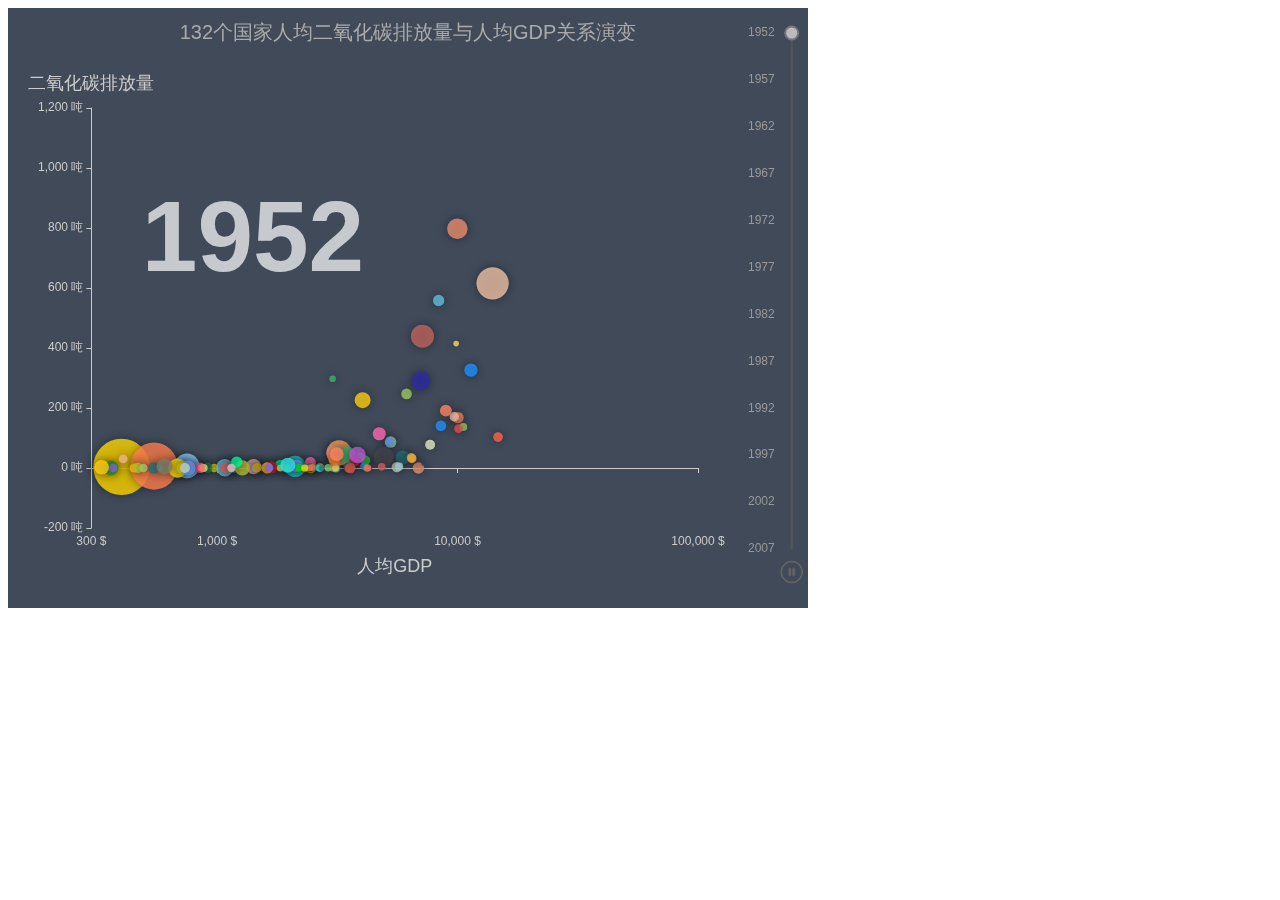
<file: detail_part/move_qipao2.html>
<!DOCTYPE html>
<html>

<head>
    <meta charset="utf-8">
    <title>ECharts</title>
    <!-- 引入 echarts.js -->
    <script src="../static/JavaScript/echarts.min.js"></script>
    <script src="../static/JavaScript/3.3.1-jquery.min.js"></script>
</head>

<body>


    <!-- 为ECharts准备一个具备大小（宽高）的Dom -->
    <div id="main" style="width: 800px;height:600px;"></div>
    <script type="text/javascript">

        // 基于准备好的dom，初始化echarts实例
        var myChart = echarts.init(document.getElementById('main'));

        // 指定图表的配置项和数据

        myChart.showLoading();  // 增加等待提示





        //从服务器获取
        //url: 'http://114.116.144.86:8000/uploads/webapp/earthwarm_json/qipao2.json',


        //从本地获取       
        //$.get('http://127.0.0.1/Project/earthwarm/json/qipao2.json', function (data){

        // $.ajax({
        //     type: 'get',
        //     dataType: 'json',
        //     url: 'http://www.test.com/qipao',
        //     success: function (data)




        //为了避免网络和配置环境的影响，以最直观、方便的方式获取后台数据文件的内容，所以仅此次上交的作品文件，采用静态赋值数据的方式展示成品，望谅解。
        //我们小组正常情况下采取上方：从服务器获取、从本地后台获取，两种方式获取后台数据文件的内容。
        var data = { "counties": ["Afghanistan", "Albania", "Algeria", "Angola", "Argentina", "Australia", "Austria", "Bahrain", "Bangladesh", "Belgium", "Benin", "Bolivia", "Bosnia and Herzegovina", "Botswana", "Brazil", "Bulgaria", "Burkina Faso", "Burundi", "Cambodia", "Cameroon", "Canada", "Central African Republic", "Chad", "Chile", "China", "Colombia", "Comoros", "Costa Rica", "Cote d'Ivoire", "Croatia", "Cuba", "Czech Republic", "Denmark", "Djibouti", "Dominican Republic", "Ecuador", "Egypt", "El Salvador", "Equatorial Guinea", "Eritrea", "Ethiopia", "Finland", "France", "Gabon", "Gambia", "Germany", "Ghana", "Greece", "Guatemala", "Guinea", "Guinea-Bissau", "Haiti", "Honduras", "Hungary", "Iceland", "India", "Indonesia", "Iran", "Iraq", "Ireland", "Israel", "Italy", "Jamaica", "Japan", "Jordan", "Kenya", "Kuwait", "Lebanon", "Lesotho", "Liberia", "Libya", "Madagascar", "Malawi", "Malaysia", "Mali", "Mauritania", "Mauritius", "Mexico", "Mongolia", "Montenegro", "Morocco", "Mozambique", "Myanmar", "Namibia", "Nepal", "Netherlands", "New Zealand", "Nicaragua", "Niger", "Nigeria", "Norway", "Oman", "Pakistan", "Panama", "Paraguay", "Peru", "Philippines", "Poland", "Portugal", "Reunion", "Romania", "Rwanda", "Sao Tome and Principe", "Saudi Arabia", "Senegal", "Serbia", "Sierra Leone", "Singapore", "Slovenia", "Somalia", "South Africa", "Spain", "Sri Lanka", "Sudan", "Swaziland", "Sweden", "Switzerland", "Syria", "Taiwan", "Tanzania", "Thailand", "Togo", "Trinidad and Tobago", "Tunisia", "Turkey", "Uganda", "United Kingdom", "United States", "Uruguay", "Venezuela", "Vietnam", "Zambia", "Zimbabwe"], "series": [[["779.4453145", 0.033485679438426945, "8425333", "Afghanistan", "1952"], ["1601.056136", 6.424226454104126, "1282697", "Albania", "1952"], ["2449.008185", 2.0595261072091513, "9279525", "Algeria", "1952"], ["3520.610273", 0.17661607312690286, "4232095", "Angola", "1952"], ["5911.315053", 35.08078041921679, "17876956", "Argentina", "1952"], ["10039.59564", 167.9108985029936, "8691212", "Australia", "1952"], ["6137.076492", 246.97008388844205, "6927772", "Austria", "1952"], ["9867.084765", 414.6248557456807, "120447", "Bahrain", "1952"], ["684.2441716", 0, "46886859", "Bangladesh", "1952"], ["8343.105127", 558.4285503364391, "8730405", "Belgium", "1952"], ["1062.7522", 0, "1738315", "Benin", "1952"], ["2677.326347", 1.2491566131345344, "2883315", "Bolivia", "1952"], ["973.5331948", 0, "2791000", "Bosnia and Herzegovina", "1952"], ["851.2411407", 0, "442308", "Botswana", "1952"], ["2108.944355", 5.331461474534014, "56602560", "Brazil", "1952"], ["2444.286648", 18.826419607142366, "7274900", "Bulgaria", "1952"], ["543.2552413", 0, "4469979", "Burkina Faso", "1952"], ["339.2964587", 0, "2445618", "Burundi", "1952"], ["368.4692856", 0, "4693836", "Cambodia", "1952"], ["1172.667655", 0.12069313506886611, "5009067", "Cameroon", "1952"], ["11367.16112", 326.5651082838527, "14785584", "Canada", "1952"], ["1071.310713", 0, "1291695", "Central African Republic", "1952"], ["1178.665927", 0, "2682462", "Chad", "1952"], ["3939.978789", 35.10250455538344, "6377619", "Chile", "1952"], ["400.448611", 3.777744083516013, "556263527", "China", "1952"], ["2144.115096", 7.467566842588208, "12350771", "Colombia", "1952"], ["1102.990936", 0, "153936", "Comoros", "1952"], ["2627.009471", 1.064015882251972, "926317", "Costa Rica", "1952"], ["1388.594732", 0, "2977019", "Cote d'Ivoire", "1952"], ["3119.23652", 0, "3882229", "Croatia", "1952"], ["5586.53878", 3.2506291407649095, "6007797", "Cuba", "1952"], ["6876.14025", 0, "9125183", "Czech Republic", "1952"], ["9692.385245", 170.84266543608675, "4334000", "Denmark", "1952"], ["2669.529475", 0.9863655798191578, "63149", "Djibouti", "1952"], ["1397.717137", 0.5441556491952543, "2491346", "Dominican Republic", "1952"], ["3522.110717", 6.6821804729717735, "3548753", "Ecuador", "1952"], ["1418.822445", 4.32838296043132, "22223309", "Egypt", "1952"], ["3048.3029", 0.47888039591456116, "2042865", "El Salvador", "1952"], ["375.6431231", 0.1519883482974134, "216964", "Equatorial Guinea", "1952"], ["328.9405571", 0.04838611026161417, "1438760", "Eritrea", "1952"], ["362.1462796", 0.013875500630580375, "20860941", "Ethiopia", "1952"], ["6424.519071", 34.30213421342134, "4090500", "Finland", "1952"], ["7029.809327", 290.6355745088627, "42459667", "France", "1952"], ["4293.476475", 0, "420702", "Gabon", "1952"], ["485.2306591", 0.141755768148565, "284320", "Gambia", "1952"], ["7144.114393", 439.32697214147834, "69145952", "Germany", "1952"], ["911.2989371", 0.42673348383202225, "5581001", "Ghana", "1952"], ["3530.690067", 9.263702583001972, "7733250", "Greece", "1952"], ["2428.237769", 0.6428108992521885, "3146381", "Guatemala", "1952"], ["510.1964923", 0, "2664249", "Guinea", "1952"], ["299.850319", 0.03786082221223347, "580653", "Guinea-Bissau", "1952"], ["1840.366939", 0.12245805700349338, "3201488", "Haiti", "1952"], ["2194.926204", 0.6640073860607215, "1517453", "Honduras", "1952"], ["5263.673816", 86.5832037037037, "9504000", "Hungary", "1952"], ["7267.688428", 15.774104161879402, "147962", "Iceland", "1952"], ["546.5657493", 6.284390365591398, "372000000", "India", "1952"], ["749.6816546", 7.372520645444352, "82052000", "Indonesia", "1952"], ["3035.326002", 51.08683464566929, "17272000", "Iran", "1952"], ["4129.766056", 24.833050153203942, "5441766", "Iraq", "1952"], ["5210.280328", 86.24962637475798, "2952156", "Ireland", "1952"], ["4086.522128", 6.080618712652244, "1620914", "Israel", "1952"], ["4931.404155", 37.58017505139932, "47666000", "Italy", "1952"], ["2898.530881", 0.9506239065419906, "1426095", "Jamaica", "1952"], ["3216.956347", 50.558939058126086, "86459025", "Japan", "1952"], ["1546.907807", 0.8679122375862375, "607914", "Jordan", "1952"], ["853.540919", 0.6019709636967311, "6464046", "Kenya", "1952"], ["108382.3529", 66.6848, "160000", "Kuwait", "1952"], ["4834.804067", 3.764464626971739, "1439529", "Lebanon", "1952"], ["298.8462121", 0, "748747", "Lesotho", "1952"], ["575.5729961", 0.1697655992994389, "863308", "Liberia", "1952"], ["2387.54806", 0.467104495410055, "1019729", "Libya", "1952"], ["1443.011715", 0.18693437964001855, "4762912", "Madagascar", "1952"], ["369.1650802", 0, "2917802", "Malawi", "1952"], ["1831.132894", 9.738266587911939, "6748378", "Malaysia", "1952"], ["452.3369807", 0, "3838168", "Mali", "1952"], ["743.1159097", 0, "1022556", "Mauritania", "1952"], ["1967.955707", 1.0001316410999002, "516556", "Mauritius", "1952"], ["3478.125529", 43.71714748089997, "30144317", "Mexico", "1952"], ["786.5668575", 1.0982897923346027, "800663", "Mongolia", "1952"], ["2647.585601", 0, "413834", "Montenegro", "1952"], ["1688.20357", 1.7433019120117812, "9939217", "Morocco", "1952"], ["468.5260381", 0.6161311359852666, "6446316", "Mozambique", "1952"], ["331", 2.4127006246355696, "20092996", "Myanmar", "1952"], ["2423.780443", 0, "485831", "Namibia", "1952"], ["545.8657229", 0.009177421139432505, "9182536", "Nepal", "1952"], ["8941.571858", 191.1938253059048, "10381988", "Netherlands", "1952"], ["10556.57566", 136.3369169949378, "1994794", "New Zealand", "1952"], ["3112.363948", 0.6097290249530362, "1165790", "Nicaragua", "1952"], ["761.879376", 0, "3379468", "Niger", "1952"], ["1077.281856", 1.0821928231374431, "33119096", "Nigeria", "1952"], ["10095.42172", 131.39728727828717, "3327728", "Norway", "1952"], ["1828.230307", 0, "507833", "Oman", "1952"], ["684.5971438", 0, "41346560", "Pakistan", "1952"], ["2480.380334", 1.9526678580546337, "940080", "Panama", "1952"], ["1952.308701", 0.1365867202784798, "1555876", "Paraguay", "1952"], ["3758.523437", 25.41293095929327, "8025700", "Peru", "1952"], ["1272.880995", 0.6427070099588251, "22438691", "Philippines", "1952"], ["4029.329699", 226.06054133858228, "25730551", "Poland", "1952"], ["3068.319867", 25.940074008479893, "8526050", "Portugal", "1952"], ["2718.885295", 0.34123399301513385, "257700", "Reunion", "1952"], ["3144.613186", 46.09986193625977, "16630000", "Romania", "1952"], ["493.3238752", 0, "2534927", "Rwanda", "1952"], ["879.5835855", 0.1221109463265068, "60011", "Sao Tome and Principe", "1952"], ["6459.554823", 31.36786915170644, "4005677", "Saudi Arabia", "1952"], ["1450.356983", 0, "2755589", "Senegal", "1952"], ["3581.459448", 0, "6860147", "Serbia", "1952"], ["879.7877358", 0.20172737745357633, "2143249", "Sierra Leone", "1952"], ["2315.138227", 0, "1127000", "Singapore", "1952"], ["4215.041741", 0, "1489518", "Slovenia", "1952"], ["1135.749842", 0.056547819266686034, "2526994", "Somalia", "1952"], ["4725.295531", 114.19993880098296, "14264935", "South Africa", "1952"], ["3834.034742", 43.339863053667145, "28549870", "Spain", "1952"], ["1083.53203", 0.640323353722504, "7982342", "Sri Lanka", "1952"], ["1615.991129", 0.23867554132336985, "8504667", "Sudan", "1952"], ["1148.376626", 0.037871714391044746, "290243", "Swaziland", "1952"], ["8527.844662", 140.56931904102828, "7124673", "Sweden", "1952"], ["14734.23275", 103.17489179646937, "4815000", "Switzerland", "1952"], ["1643.485354", 0.4953313474707016, "3661549", "Syria", "1952"], ["1206.947913", 19.787761968440634, "8550362", "Taiwan", "1952"], ["716.6500721", 0, "8322925", "Tanzania", "1952"], ["757.7974177", 0.1834633025389816, "21289402", "Thailand", "1952"], ["859.8086567", 0.07814205902160012, "1219113", "Togo", "1952"], ["3023.271928", 297.5310613260919, "662850", "Trinidad and Tobago", "1952"], ["1468.475631", 1.501666102389565, "3647735", "Tunisia", "1952"], ["1969.10098", 9.197702952781695, "22235677", "Turkey", "1952"], ["734.753484", 0.06667768851000301, "5824797", "Uganda", "1952"], ["9979.508487", 797.5948211778704, "50430000", "United Kingdom", "1952"], ["13990.48208", 615.4386983935565, "157553000", "United States", "1952"], ["5716.766744", 4.3812558117858025, "2252965", "Uruguay", "1952"], ["7689.799761", 77.60752765660803, "5439568", "Venezuela", "1952"], ["605.0664917", 5.105927765244417, "26246839", "Vietnam", "1952"], ["1147.388831", 0, "2672000", "Zambia", "1952"], ["406.8841148", 30.378461926958522, "3080907", "Zimbabwe", "1952"]], [["820.8530296", 0.12172449235109785, "9240934", "Afghanistan", "1957"], ["1942.284244", 8.238698819170947, "1476505", "Albania", "1957"], ["3013.976023", 4.12959387221474, "10270856", "Algeria", "1957"], ["3827.940465", 0.63699233627858, "4561361", "Angola", "1957"], ["6856.856212", 42.35101596906724, "19610538", "Argentina", "1957"], ["10949.64959", 185.82959215013042, "9712569", "Australia", "1957"], ["8842.59803", 264.6711981004499, "6965860", "Austria", "1957"], ["11635.79945", 398.07072229634707, "138655", "Bahrain", "1957"], ["661.6374577", 0, "51365468", "Bangladesh", "1957"], ["9714.960623", 592.8053797533482, "8989111", "Belgium", "1957"], ["959.6010805", 0, "1925173", "Benin", "1957"], ["2127.686326", 2.481273379086339, "3211738", "Bolivia", "1957"], ["1353.989176", 0, "3076000", "Bosnia and Herzegovina", "1957"], ["918.2325349", 0, "474639", "Botswana", "1957"], ["2487.365989", 7.06823559261817, "65551171", "Brazil", "1957"], ["3008.670727", 25.930643003094655, "7651254", "Bulgaria", "1957"], ["617.1834648", 0, "4713416", "Burkina Faso", "1957"], ["379.5646281", 0, "2667518", "Burundi", "1957"], ["434.0383364", 0.07434651451864299, "5322536", "Cambodia", "1957"], ["1313.048099", 0.32949130052801134, "5359923", "Cameroon", "1957"], ["12489.95006", 334.7532350383189, "17010154", "Canada", "1957"], ["1190.844328", 0, "1392284", "Central African Republic", "1957"], ["1308.495577", 0, "2894855", "Chad", "1957"], ["4315.622723", 39.799405995040594, "7048426", "Chile", "1957"], ["575.9870009", 4.80126856267885, "637408000", "China", "1957"], ["2323.805581", 10.412027673905406, "14485993", "Colombia", "1957"], ["1211.148548", 0, "170928", "Comoros", "1957"], ["2990.010802", 2.8032581138182144, "1112300", "Costa Rica", "1957"], ["1500.895925", 0, "3300000", "Cote d'Ivoire", "1957"], ["4338.231617", 0, "3991242", "Croatia", "1957"], ["6092.174359", 8.75839603707532, "6640752", "Cuba", "1957"], ["8256.343918", 0, "9513758", "Czech Republic", "1957"], ["11099.65935", 193.30532188043622, "4487831", "Denmark", "1957"], ["2864.969076", 3.2636428163839057, "71851", "Djibouti", "1957"], ["1544.402995", 1.8939280634212123, "2923186", "Dominican Republic", "1957"], ["3780.546651", 7.17653352257117, "4058385", "Ecuador", "1957"], ["1458.915272", 6.044124327397073, "25009741", "Egypt", "1957"], ["3421.523218", 1.4650991911469753, "2355805", "El Salvador", "1957"], ["426.0964081", 0.7707988081847142, "232922", "Equatorial Guinea", "1957"], ["344.1618859", 0.04512868117756194, "1542611", "Eritrea", "1957"], ["378.9041632", 0.0672879546436927, "22815614", "Ethiopia", "1957"], ["7545.415386", 44.492518038852914, "4324000", "Finland", "1957"], ["8662.834898", 306.16386379114306, "44310863", "France", "1957"], ["4976.198099", 0, "434904", "Gabon", "1957"], ["520.9267111", 0.37416679560575583, "323150", "Gambia", "1957"], ["10187.82665", 477.74383142082587, "71019069", "Germany", "1957"], ["1043.561537", 1.2457382612080694, "6391288", "Ghana", "1957"], ["4916.299889", 12.43536080673717, "8096218", "Greece", "1957"], ["2617.155967", 1.7379685548203234, "3640876", "Guatemala", "1957"], ["576.2670245", 0, "2876726", "Guinea", "1957"], ["431.7904566", 0.11581530373734601, "601095", "Guinea-Bissau", "1957"], ["1726.887882", 0.4418483787529211, "3507701", "Haiti", "1957"], ["2220.487682", 1.798482820169567, "1770390", "Honduras", "1957"], ["6040.180011", 101.22940461429008, "9839000", "Hungary", "1957"], ["9244.001412", 41.51985948761432, "165110", "Iceland", "1957"], ["590.061996", 6.759273740831296, "409000000", "India", "1957"], ["858.9002707", 7.742966579379521, "90124000", "Indonesia", "1957"], ["3290.257643", 47.881363783346806, "19792000", "Iran", "1957"], ["6229.333562", 25.15457132052511, "6248643", "Iraq", "1957"], ["5599.077872", 106.18295474286191, "2878220", "Ireland", "1957"], ["5385.278451", 16.97830848677819, "1944401", "Israel", "1957"], ["6248.656232", 43.84232052376886, "49182000", "Italy", "1957"], ["4756.525781", 4.308229484916194, "1535090", "Jamaica", "1957"], ["4317.694365", 56.24971542820311, "91563009", "Japan", "1957"], ["1886.080591", 3.106669399203546, "746559", "Jordan", "1957"], ["944.4383152", 1.8234531164505345, "7454779", "Kenya", "1957"], ["113523.1329", 80.37367862210236, "212846", "Kuwait", "1957"], ["6089.786934", 8.226925626376401, "1647412", "Lebanon", "1957"], ["335.9971151", 0, "813338", "Lesotho", "1957"], ["620.9699901", 0.5105835339925201, "975950", "Liberia", "1957"], ["3448.284395", 1.7442130265367708, "1201578", "Libya", "1957"], ["1589.20275", 0.45749804262286414, "5181679", "Madagascar", "1957"], ["416.3698064", 0, "3221238", "Malawi", "1957"], ["1810.066992", 8.875899491357996, "7739235", "Malaysia", "1957"], ["490.3821867", 0, "4241884", "Mali", "1957"], ["846.1202613", 0, "1076852", "Mauritania", "1957"], ["2034.037981", 2.391331155627271, "609816", "Mauritius", "1957"], ["4131.546641", 43.46399719347531, "35015548", "Mexico", "1957"], ["912.6626085", 4.207560302629759, "882134", "Mongolia", "1957"], ["3682.259903", 0, "442829", "Montenegro", "1957"], ["1642.002314", 3.087931897583364, "11406350", "Morocco", "1957"], ["495.5868333", 1.5477433687101585, "7038035", "Mozambique", "1957"], ["350", 2.5962792664994283, "21731844", "Myanmar", "1957"], ["2621.448058", 0, "548080", "Namibia", "1957"], ["597.9363558", 0.03178736375449814, "9682338", "Nepal", "1957"], ["11276.19344", 207.60428002546257, "11026383", "Netherlands", "1957"], ["12247.39532", 143.07041827714724, "2229407", "New Zealand", "1957"], ["3457.415947", 1.8389729973182771, "1358828", "Nicaragua", "1957"], ["835.5234025", 0, "3692184", "Niger", "1957"], ["1100.592563", 1.3381219981847206, "37173340", "Nigeria", "1957"], ["11653.97304", 140.79893972917046, "3491938", "Norway", "1957"], ["2242.746551", 0, "561977", "Oman", "1957"], ["747.0835292", 0, "46679944", "Pakistan", "1957"], ["2961.800905", 4.974881194840462, "1063506", "Panama", "1957"], ["2046.154706", 0.6310456479240523, "1770902", "Paraguay", "1957"], ["4245.256698", 25.674560304392035, "9146100", "Peru", "1957"], ["1547.944844", 1.6641901329822875, "26072194", "Philippines", "1957"], ["4734.253019", 233.84883613609693, "28235346", "Poland", "1957"], ["3774.571743", 28.840705630184914, "8817650", "Portugal", "1957"], ["2769.451844", 0.9495302883057986, "308700", "Reunion", "1957"], ["3943.370225", 53.52436780143188, "17829327", "Romania", "1957"], ["540.2893983", 0, "2822082", "Rwanda", "1957"], ["860.7369026", 0.5974724826742764, "61325", "Sao Tome and Principe", "1957"], ["8157.591248", 30.140030092880657, "4419650", "Saudi Arabia", "1957"], ["1567.653006", 0, "3054547", "Senegal", "1957"], ["4981.090891", 0, "7271135", "Serbia", "1957"], ["1004.484437", 0.6432051881840571, "2295678", "Sierra Leone", "1957"], ["2843.104409", 1.1960531948664146, "1445929", "Singapore", "1957"], ["5862.276629", 0, "1533070", "Slovenia", "1957"], ["1258.147413", 0.16077024472965368, "2780415", "Somalia", "1957"], ["5487.104219", 125.92266512642225, "16151549", "South Africa", "1957"], ["4564.80241", 48.553232274903095, "29841614", "Spain", "1957"], ["1072.546602", 1.5734028179296025, "9128546", "Sri Lanka", "1957"], ["1770.337074", 0.6825818135885444, "9753392", "Sudan", "1957"], ["1244.708364", 0.08971019859766605, "326741", "Swaziland", "1957"], ["9911.878226", 161.59002862923256, "7363802", "Sweden", "1957"], ["17909.48973", 110.83063909481076, "5126000", "Switzerland", "1957"], ["2117.234893", 2.0571829544173026, "4149908", "Syria", "1957"], ["1507.86129", 20.191226572834204, "10164215", "Taiwan", "1957"], ["698.5356073", 0, "9452826", "Tanzania", "1957"], ["793.5774148", 0.619788972226048, "25041917", "Thailand", "1957"], ["925.9083202", 0.21053670682790096, "1357445", "Togo", "1957"], ["4100.3934", 276.05741927049286, "764900", "Trinidad and Tobago", "1957"], ["1395.232468", 3.289472212175155, "3950849", "Tunisia", "1957"], ["2218.754257", 10.707851707333338, "25670939", "Turkey", "1957"], ["774.3710692", 0.24315058899699063, "6675501", "Uganda", "1957"], ["11283.17795", 836.7986824810422, "51430000", "United Kingdom", "1957"], ["14847.12712", 639.5943808726394, "171984000", "United States", "1957"], ["6150.772969", 12.161663764212095, "2424959", "Uruguay", "1957"], ["9802.466526", 106.7598060951251, "6702668", "Venezuela", "1957"], ["676.2854478", 4.621420600338437, "28998543", "Vietnam", "1957"], ["1311.956766", 0, "3016000", "Zambia", "1957"], ["518.7642681", 25.667715023832116, "3646340", "Zimbabwe", "1957"]], [["853.10071", 0.33431647528319386, "10267083", "Afghanistan", "1962"], ["2312.888958", 12.483750998908073, "1728137", "Albania", "1962"], ["2550.81688", 6.468277370277543, "11000948", "Algeria", "1962"], ["4269.276742", 1.3053202279727685, "4826015", "Angola", "1962"], ["7133.166023", 50.61171874379663, "21283783", "Argentina", "1962"], ["12217.22686", 207.47215934313098, "10794968", "Australia", "1962"], ["10750.72111", 279.9690813176801, "7129864", "Austria", "1962"], ["12753.27514", 359.1876785579211, "171863", "Bahrain", "1962"], ["686.3415538", 0.15586183704725792, "56839289", "Bangladesh", "1962"], ["10991.20676", 627.7043352425584, "9218400", "Belgium", "1962"], ["949.4990641", 0.30307798475297354, "2151895", "Benin", "1962"], ["2180.972546", 3.6108876162450008, "3593918", "Bolivia", "1962"], ["1709.683679", 6.346408778739923, "3349000", "Bosnia and Herzegovina", "1962"], ["983.6539764", 0, "512764", "Botswana", "1962"], ["3336.585802", 9.08798985631, "76039390", "Brazil", "1962"], ["4254.337839", 39.008694804632405, "8012946", "Bulgaria", "1962"], ["722.5120206", 0.046920582677728744, "4919632", "Burkina Faso", "1962"], ["355.2032273", 0.05640877607898944, "2961915", "Burundi", "1962"], ["496.9136476", 0.26861379714936123, "6083619", "Cambodia", "1962"], ["1399.607441", 0.5464043027923929, "5793633", "Cameroon", "1962"], ["13462.48555", 350.5016192849738, "18985849", "Canada", "1962"], ["1193.068753", 0.2284772080725813, "1523478", "Central African Republic", "1962"], ["1389.817618", 0.0802484242562175, "3150417", "Chad", "1962"], ["4519.094331", 44.0034165454756, "7961258", "Chile", "1962"], ["487.6740183", 9.12504349399943, "665770000", "China", "1962"], ["2492.351109", 13.809819995843593, "17009885", "Colombia", "1962"], ["1406.648278", 0.22937153409950492, "191689", "Comoros", "1962"], ["3460.937025", 4.074782167832428, "1345187", "Costa Rica", "1962"], ["1728.869428", 0.6902730606970865, "3832408", "Cote d'Ivoire", "1962"], ["5477.890018", 5.683358284944869, "4076557", "Croatia", "1962"], ["5180.75591", 18.17311971689352, "7254373", "Cuba", "1962"], ["10136.86713", 43.033473862824394, "9620282", "Czech Republic", "1962"], ["13583.31351", 219.21977430540238, "4646899", "Denmark", "1962"], ["3020.989263", 5.013148234665954, "89898", "Djibouti", "1962"], ["1662.137359", 3.1925474759326513, "3453434", "Dominican Republic", "1962"], ["4086.114078", 7.841178441965719, "4681707", "Ecuador", "1962"], ["1693.335853", 8.136328892002, "28173309", "Egypt", "1962"], ["3776.803627", 2.3664820629132794, "2747687", "El Salvador", "1962"], ["582.8419714", 1.367273894550999, "249220", "Equatorial Guinea", "1962"], ["380.9958433", 0.041770819707935475, "1666618", "Eritrea", "1962"], ["419.4564161", 0.13039278162200185, "25145372", "Ethiopia", "1962"], ["9371.842561", 58.63399401929402, "4491443", "Finland", "1962"], ["10560.48553", 317.17348151684917, "47124000", "France", "1962"], ["6631.459222", 0.8925582834607306, "455661", "Gabon", "1962"], ["599.650276", 0.6171648574942517, "374020", "Gambia", "1962"], ["12902.46291", 514.97286988126, "73739117", "Germany", "1962"], ["1190.041118", 2.023974174630142, "7355248", "Ghana", "1962"], ["6017.190733", 17.234571773766184, "8448233", "Greece", "1962"], ["2750.364446", 3.047325901705403, "4208858", "Guatemala", "1962"], ["686.3736739", 0.63944907059006, "3140003", "Guinea", "1962"], ["522.0343725", 0.2918033831352936, "627820", "Guinea-Bissau", "1962"], ["1796.589032", 0.7637380706316541, "3880130", "Haiti", "1962"], ["2291.156835", 3.0656676372453426, "2090162", "Honduras", "1962"], ["7550.359877", 121.42684636788235, "10063000", "Hungary", "1962"], ["10350.15906", 69.68918391896865, "182053", "Iceland", "1962"], ["658.3471509", 7.428428854625551, "454000000", "India", "1962"], ["849.2897701", 8.22250818960294, "99028000", "Indonesia", "1962"], ["4187.329802", 48.51633929352103, "22874000", "Iran", "1962"], ["8341.737815", 27.22981826619486, "7240260", "Iraq", "1962"], ["6631.597314", 128.45103498233215, "2830000", "Ireland", "1962"], ["7105.630706", 28.3908552670297, "2310904", "Israel", "1962"], ["8243.58234", 53.45495143893382, "50843200", "Italy", "1962"], ["5246.107524", 9.321229358944178, "1665128", "Jamaica", "1962"], ["6576.649461", 66.07815400900976, "95831757", "Japan", "1962"], ["2348.009158", 6.7121221047625275, "933559", "Jordan", "1962"], ["896.9663732", 2.9192394542088045, "8678557", "Kenya", "1962"], ["95458.11176", 158.11000764794872, "358266", "Kuwait", "1962"], ["5714.560611", 13.826696692049387, "1886848", "Lebanon", "1962"], ["411.8006266", 0, "893143", "Lesotho", "1962"], ["634.1951625", 1.2413128731591414, "1112796", "Liberia", "1962"], ["6757.030816", 4.032815877791441, "1441863", "Libya", "1962"], ["1643.38711", 0.7484233755613393, "5703324", "Madagascar", "1962"], ["427.9010856", 0.4497815691306418, "3628608", "Malawi", "1962"], ["2036.884944", 9.677132978194857, "8906385", "Malaysia", "1962"], ["496.1743428", 0.09061626668417772, "4690372", "Mali", "1962"], ["1055.896036", 0.15655975939104796, "1146757", "Mauritania", "1962"], ["2529.067487", 3.5802891802754857, "701016", "Mauritius", "1962"], ["4581.609385", 44.411258615781996, "41121485", "Mexico", "1962"], ["1056.353958", 10.738710060577265, "1010280", "Mongolia", "1962"], ["4649.593785", 5.703846769842875, "474528", "Montenegro", "1962"], ["1566.353493", 4.008813087997461, "13056604", "Morocco", "1962"], ["556.6863539", 2.696435357604317, "7788944", "Mozambique", "1962"], ["388", 2.9531000020478593, "23634436", "Myanmar", "1962"], ["3173.215595", 0, "621392", "Namibia", "1962"], ["652.3968593", 0.06596014714204539, "10332057", "Nepal", "1962"], ["12790.84956", 224.93192790357259, "11805689", "Netherlands", "1962"], ["13175.678", 150.26777721966607, "2488550", "New Zealand", "1962"], ["3634.364406", 3.351273767019553, "1590597", "Nicaragua", "1962"], ["997.7661127", 0.048541612283391, "4076008", "Niger", "1962"], ["1150.927478", 1.6411550226788718, "41871351", "Nigeria", "1962"], ["13450.40151", 152.5568071177182, "3638919", "Norway", "1962"], ["2924.638113", 0, "628164", "Oman", "1962"], ["803.3427418", 0.8995547156080194, "53100671", "Pakistan", "1962"], ["3536.540301", 8.636197330810832, "1215725", "Panama", "1962"], ["2148.027146", 1.3544115795847673, "2009813", "Paraguay", "1962"], ["4957.037982", 26.260762991489564, "10516500", "Peru", "1962"], ["1649.552153", 2.82112030417938, "30325264", "Philippines", "1962"], ["5338.752143", 250.33740485413978, "30329617", "Poland", "1962"], ["4727.954889", 32.8640557440298, "9019800", "Portugal", "1962"], ["3173.72334", 1.8784508219559766, "358900", "Reunion", "1962"], ["4734.997586", 65.71879495443457, "18680721", "Romania", "1962"], ["597.4730727", 0.10495201626091932, "3051242", "Rwanda", "1962"], ["1071.551119", 1.2896472568673962, "65345", "Sao Tome and Principe", "1962"], ["11626.41975", 30.530810764007253, "4943029", "Saudi Arabia", "1962"], ["1654.988723", 0.9316596521004489, "3430243", "Senegal", "1962"], ["6289.629157", 8.050538467396528, "7616060", "Serbia", "1962"], ["1116.639877", 1.3168988145767953, "2467895", "Sierra Leone", "1962"], ["3674.735572", 6.790944463489887, "1750200", "Singapore", "1962"], ["7402.303395", 11.12755391474969, "1582962", "Slovenia", "1962"], ["1369.488336", 0.2914400680745404, "3080153", "Somalia", "1962"], ["5768.729717", 137.8364585665026, "18356657", "South Africa", "1962"], ["5693.843879", 55.18085188292044, "31158061", "Spain", "1962"], ["1074.47196", 2.4485214647259395, "10421936", "Sri Lanka", "1962"], ["1959.593767", 1.2109334810068686, "11183227", "Sudan", "1962"], ["1856.182125", 0.19805084241877158, "370006", "Swaziland", "1962"], ["12329.44192", 188.27117081755844, "7561588", "Sweden", "1962"], ["20431.0927", 117.36285033533356, "5666000", "Switzerland", "1962"], ["2193.037133", 4.635648999166635, "4834621", "Syria", "1962"], ["1822.879028", 22.17987164628258, "11918938", "Taiwan", "1962"], ["722.0038073", 0, "10863958", "Tanzania", "1962"], ["1002.199172", 1.1870810828968352, "29263397", "Thailand", "1962"], ["1067.53481", 0.4148110919587618, "1528098", "Togo", "1962"], ["4997.523971", 261.55993365618855, "887498", "Trinidad and Tobago", "1962"], ["1660.30321", 4.972435887865118, "4286552", "Tunisia", "1962"], ["2322.869908", 12.21461107980729, "29788695", "Turkey", "1962"], ["767.2717398", 0.466383362702904, "7688797", "Uganda", "1962"], ["12477.17707", 861.3800147489304, "53292000", "United Kingdom", "1962"], ["16173.14586", 670.104750774641, "186538000", "United States", "1962"], ["5603.357717", 19.356269429732773, "2598466", "Uruguay", "1962"], ["8422.974165", 122.5707139852948, "8143375", "Venezuela", "1962"], ["772.0491602", 3.965377821254143, "33796140", "Vietnam", "1962"], ["1452.725766", 4.73973370359544, "3421000", "Zambia", "1962"], ["527.2721818", 27.05164904987124, "4277736", "Zimbabwe", "1962"]], [["836.1971382", 0.7243635489998844, "11537966", "Afghanistan", "1967"], ["2760.196931", 16.668479783877505, "1984060", "Albania", "1967"], ["3246.991771", 8.280268976942047, "12760499", "Algeria", "1967"], ["5522.776375", 2.3635335435044973, "5247469", "Angola", "1967"], ["8052.953021", 59.747605990610104, "22934225", "Argentina", "1967"], ["14526.12465", 237.50158638655608, "11872264", "Australia", "1967"], ["12834.6024", 296.7672881299412, "7376998", "Austria", "1967"], ["14804.6727", 333.37757070362346, "202182", "Bahrain", "1967"], ["721.1860862", 0.38833106310533444, "62821884", "Bangladesh", "1967"], ["13149.04119", 660.6444378171925, "9556500", "Belgium", "1967"], ["1035.831411", 0.5449204765392813, "2427334", "Benin", "1967"], ["2586.886053", 5.137352886220461, "4040665", "Bolivia", "1967"], ["2172.352423", 15.79978661087866, "3585000", "Bosnia and Herzegovina", "1967"], ["1214.709294", 0, "553541", "Botswana", "1967"], ["3429.864357", 11.242310833492533, "88049823", "Brazil", "1967"], ["5577.0028", 64.96327560766699, "8310226", "Bulgaria", "1967"], ["794.8265597", 0.14361804508052461, "5127935", "Burkina Faso", "1967"], ["412.9775136", 0.11835704050658828, "3330989", "Burundi", "1967"], ["523.4323142", 0.5247499772631499, "6960067", "Cambodia", "1967"], ["1508.453148", 0.7761113319125575, "6335506", "Cameroon", "1967"], ["16076.58803", 379.2399659900132, "20819767", "Canada", "1967"], ["1136.056615", 0.43748925669603456, "1733638", "Central African Republic", "1967"], ["1196.810565", 0.21485328665859832, "3495967", "Chad", "1967"], ["5106.654313", 49.77168619428038, "8858908", "Chile", "1967"], ["612.7056934", 11.099018800609635, "754550000", "China", "1967"], ["2678.729839", 17.650195276499065, "19764027", "Colombia", "1967"], ["1876.029643", 0.5393738096771522, "217378", "Comoros", "1967"], ["4161.727834", 5.960736871324471, "1588717", "Costa Rica", "1967"], ["2052.050473", 1.6440189088426027, "4744870", "Cote d'Ivoire", "1967"], ["6960.297861", 14.791331905252198, "4174366", "Croatia", "1967"], ["5690.268015", 25.14210134197745, "8139332", "Cuba", "1967"], ["11399.44489", 104.21183903503255, "9835109", "Czech Republic", "1967"], ["15937.21123", 257.48226771100275, "4838800", "Denmark", "1967"], ["3020.050513", 7.4361252811145855, "127617", "Djibouti", "1967"], ["1653.723003", 4.643500135584145, "4049146", "Dominican Republic", "1967"], ["4579.074215", 8.82227436591842, "5432424", "Ecuador", "1967"], ["1814.880728", 11.048731190257133, "31681188", "Egypt", "1967"], ["4358.595393", 3.822835467673721, "3232927", "El Salvador", "1967"], ["915.5960025", 1.818859095526891, "259864", "Equatorial Guinea", "1967"], ["468.7949699", 0.03824384627090087, "1820319", "Eritrea", "1967"], ["516.1186438", 0.2386166593988571, "27860297", "Ethiopia", "1967"], ["10921.63626", 84.43632212298382, "4605744", "Finland", "1967"], ["12999.91766", 336.8726285178236, "49569000", "France", "1967"], ["8358.761987", 4.660509934479063, "489004", "Gabon", "1967"], ["734.7829124", 0.8751731715473177, "439593", "Gambia", "1967"], ["14745.62561", 559.6105487170206, "76368453", "Germany", "1967"], ["1125.69716", 2.696791705932466, "8490213", "Ghana", "1967"], ["8513.097016", 25.94711717775638, "8716441", "Greece", "1967"], ["3242.531147", 4.649456070460029, "4690773", "Guatemala", "1967"], ["708.7595409", 1.6061896878326531, "3451418", "Guinea", "1967"], ["715.5806402", 0.7799802756420811, "601287", "Guinea-Bissau", "1967"], ["1452.057666", 1.0144305287210664, "4318137", "Haiti", "1967"], ["2538.269358", 4.107459584138612, "2500689", "Honduras", "1967"], ["9326.64467", 148.8899889880316, "10223422", "Hungary", "1967"], ["13319.89568", 98.81334433952767, "198676", "Iceland", "1967"], ["700.7706107", 8.274618055335969, "506000000", "India", "1967"], ["762.4317721", 8.523445725835217, "109343000", "Indonesia", "1967"], ["5906.731805", 52.16253877458738, "26538000", "Iran", "1967"], ["8931.459811", 32.977010034413695, "8519282", "Iraq", "1967"], ["7655.568963", 150.4730585152236, "2900100", "Ireland", "1967"], ["8393.741404", 45.657923547985305, "2693585", "Israel", "1967"], ["10022.40131", 70.17167231535437, "52667100", "Italy", "1967"], ["6124.703451", 17.380878256683157, "1861096", "Jamaica", "1967"], ["9847.788607", 82.43107245951683, "100825279", "Japan", "1967"], ["2741.796252", 10.470198190043806, "1255058", "Jordan", "1967"], ["1056.736457", 3.812322450290006, "10191512", "Kenya", "1967"], ["80894.88326", 338.96602278596805, "575003", "Kuwait", "1967"], ["6006.983042", 19.60421309857725, "2186894", "Lebanon", "1967"], ["498.6390265", 0, "996380", "Lesotho", "1967"], ["713.6036483", 3.1273012632424733, "1279406", "Liberia", "1967"], ["18772.75169", 17.095101021814163, "1759224", "Libya", "1967"], ["1634.047282", 1.135268517635648, "6334556", "Madagascar", "1967"], ["495.5147806", 0.8321474074881391, "4147252", "Malawi", "1967"], ["2277.742396", 11.837874960191545, "10154878", "Malaysia", "1967"], ["545.0098873", 0.2664131182161976, "5212416", "Mali", "1967"], ["1421.145193", 0.7503425319899687, "1230542", "Mauritania", "1967"], ["2475.387562", 5.199079194586657, "789309", "Mauritius", "1967"], ["5754.733883", 46.10358262521747, "47995559", "Mexico", "1967"], ["1226.04113", 17.859410178338408, "1149500", "Mongolia", "1967"], ["5907.850937", 14.396557126747632, "501035", "Montenegro", "1967"], ["1711.04477", 5.134140236593769, "14770296", "Morocco", "1967"], ["566.6691539", 3.5479388160848133, "8680909", "Mozambique", "1967"], ["349", 3.2637277746336713, "25870271", "Myanmar", "1967"], ["3793.694753", 0, "706640", "Namibia", "1967"], ["676.4422254", 0.13436988586970516, "11261690", "Nepal", "1967"], ["15363.25136", 250.38385260980905, "12596822", "Netherlands", "1967"], ["14463.91893", 161.49027766068582, "2728150", "New Zealand", "1967"], ["4643.393534", 5.3294710773040865, "1865490", "Nicaragua", "1967"], ["1054.384891", 0.16320442905280078, "4534062", "Niger", "1967"], ["1014.514104", 2.512184740776005, "47287752", "Nigeria", "1967"], ["16361.87647", 169.4422804006002, "3786019", "Norway", "1967"], ["4720.942687", 0.28193487461089156, "714775", "Oman", "1967"], ["942.4082588", 2.1690859648046312, "60641899", "Pakistan", "1967"], ["4421.009084", 12.66620016136767, "1405486", "Panama", "1967"], ["2299.376311", 2.2352685878622456, "2287985", "Paraguay", "1967"], ["5788.09333", 27.816898748784226, "12132200", "Peru", "1967"], ["1814.12743", 4.472247981989218, "35356600", "Philippines", "1967"], ["6557.152776", 277.6419470298576, "31785378", "Poland", "1967"], ["6361.517993", 38.8064776447325, "9103000", "Portugal", "1967"], ["4021.175739", 3.5133422217069543, "414024", "Reunion", "1967"], ["6470.866545", 84.20736077620452, "19284814", "Romania", "1967"], ["510.9637142", 0.16604951668738965, "3451079", "Rwanda", "1967"], ["1384.840593", 1.91515391244155, "70787", "Sao Tome and Principe", "1967"], ["16903.04886", 35.77725829527546, "5618198", "Saudi Arabia", "1967"], ["1612.404632", 2.2914161208177535, "3965841", "Senegal", "1967"], ["7991.707066", 20.49879604406953, "7971222", "Serbia", "1967"], ["1206.043465", 1.7878273151052329, "2662190", "Sierra Leone", "1967"], ["4977.41854", 12.760369639967637, "1977600", "Singapore", "1967"], ["9405.489397", 28.503496240236274, "1646912", "Slovenia", "1967"], ["1284.73318", 0.4765881396006053, "3428839", "Somalia", "1967"], ["7114.477971", 150.00117367353673, "20997321", "South Africa", "1967"], ["7993.512294", 63.2392423503304, "32850275", "Spain", "1967"], ["1135.514326", 3.287109593984901, "11737396", "Sri Lanka", "1967"], ["1687.997641", 1.9918980060677272, "12716129", "Sudan", "1967"], ["2613.101665", 1.4109391713613348, "420690", "Swaziland", "1967"], ["15258.29697", 221.57279505882804, "7867931", "Sweden", "1967"], ["22966.14432", 134.67001352465775, "6063000", "Switzerland", "1967"], ["1881.923632", 7.668894693223433, "5680812", "Syria", "1967"], ["2643.858681", 26.05763292189464, "13648692", "Taiwan", "1967"], ["848.2186575", 0, "12607312", "Tanzania", "1967"], ["1295.46066", 2.2579685153373994, "34024249", "Thailand", "1967"], ["1477.59676", 0.7959021635792688, "1735550", "Togo", "1967"], ["5621.368472", 261.53034041378737, "960155", "Trinidad and Tobago", "1967"], ["1932.360167", 7.193964427721326, "4786986", "Tunisia", "1967"], ["2826.356387", 15.118771163674872, "33411317", "Turkey", "1967"], ["908.9185217", 0.7501171309621907, "8900294", "Uganda", "1967"], ["14142.85089", 890.6304465692607, "54959000", "United Kingdom", "1967"], ["19530.36557", 714.6020371190467, "198712000", "United States", "1967"], ["5444.61962", 27.271557048205636, "2748579", "Uruguay", "1967"], ["9541.474188", 133.3014149365491, "9709552", "Venezuela", "1967"], ["637.1232887", 3.3958739516687526, "39463910", "Vietnam", "1967"], ["1777.077318", 9.008262307692307, "3900000", "Zambia", "1967"], ["569.7950712", 28.31264042829529, "4995432", "Zimbabwe", "1967"]], [["739.9811058", 1.1940706267689951, "13079460", "Afghanistan", "1972"], ["3313.422188", 23.46458003652663, "2263554", "Albania", "1972"], ["4182.663766", 12.736766610073026, "14760787", "Algeria", "1972"], ["5473.288005", 4.80741436010842, "5894858", "Angola", "1972"], ["9443.038526", 71.7550824766577, "24779799", "Argentina", "1972"], ["16788.62948", 269.6931840327844, "13177000", "Australia", "1972"], ["16661.6256", 322.7590905915683, "7544201", "Austria", "1972"], ["18268.65839", 342.65067590987866, "230800", "Bahrain", "1972"], ["630.2336265", 0.6066524687675309, "70759295", "Bangladesh", "1972"], ["16672.14356", 714.0596742231514, "9709100", "Belgium", "1972"], ["1085.796879", 0.956665931534178, "2761407", "Benin", "1972"], ["2980.331339", 7.576074624956635, "4565872", "Bolivia", "1972"], ["2860.16975", 27.629206860434667, "3819000", "Bosnia and Herzegovina", "1972"], ["2263.611114", 0.035495219996415604, "619351", "Botswana", "1972"], ["4985.711467", 14.490177365824204, "100840058", "Brazil", "1972"], ["6597.494398", 99.93931111681164, "8576200", "Bulgaria", "1972"], ["854.7359763", 0.2602748751077958, "5433886", "Burkina Faso", "1972"], ["464.0995039", 0.20717776827820417, "3529983", "Burundi", "1972"], ["421.6240257", 0.9429795375033924, "7450606", "Cambodia", "1972"], ["1684.146528", 1.1823378285914825, "7021028", "Cameroon", "1972"], ["18970.57086", 429.9094506495546, "22284500", "Canada", "1972"], ["1070.013275", 0.8764276745223789, "1927260", "Central African Republic", "1972"], ["1104.103987", 0.3674272928812732, "3899068", "Chad", "1972"], ["5494.024437", 58.08999308877446, "9717524", "Chile", "1972"], ["676.9000921", 13.910876012435763, "862030000", "China", "1972"], ["3264.660041", 21.891867857226824, "22542890", "Colombia", "1972"], ["1937.577675", 0.9671915433133221, "250027", "Comoros", "1972"], ["5118.146939", 8.82359728274969, "1834796", "Costa Rica", "1972"], ["2378.201111", 3.0794348070127358, "6071696", "Cote d'Ivoire", "1972"], ["9164.090127", 27.21623809850638, "4225310", "Croatia", "1972"], ["5305.445256", 33.62130650949323, "8831348", "Cuba", "1972"], ["13108.4536", 179.1044050399517, "9862158", "Czech Republic", "1972"], ["18866.20721", 307.95023455423876, "4991596", "Denmark", "1972"], ["3694.212352", 9.198514940060834, "178848", "Djibouti", "1972"], ["2189.874499", 7.5124941959772045, "4671329", "Dominican Republic", "1972"], ["5280.99471", 10.750642955134362, "6298651", "Ecuador", "1972"], ["2024.008147", 13.293595298955967, "34807417", "Egypt", "1972"], ["4520.246008", 5.123667896540745, "3790903", "El Salvador", "1972"], ["672.4122571", 2.652939629614954, "277603", "Equatorial Guinea", "1972"], ["514.3242082", 0.03080099124541465, "2260187", "Eritrea", "1972"], ["566.2439442", 0.48575236594474713, "30770372", "Ethiopia", "1972"], ["14358.8759", 126.10163725465051, "4639657", "Finland", "1972"], ["16107.19171", 364.99031437021574, "51732000", "France", "1972"], ["11401.94841", 24.78413761183099, "537977", "Gabon", "1972"], ["756.0868363", 1.232904210202649, "517101", "Gambia", "1972"], ["18016.18027", 608.2509686333925, "78717088", "Germany", "1972"], ["1178.223708", 3.600410728106973, "9354120", "Ghana", "1972"], ["12724.82957", 40.19067768389002, "8888628", "Greece", "1972"], ["4031.408271", 6.538218740515005, "5149581", "Guatemala", "1972"], ["741.6662307", 2.4859989289988134, "3811387", "Guinea", "1972"], ["820.2245876", 1.277265451475228, "625361", "Guinea-Bissau", "1972"], ["1654.456946", 1.3064131055034576, "4698301", "Haiti", "1972"], ["2529.842345", 5.707031964024706, "2965146", "Honduras", "1972"], ["10168.65611", 178.3816372206093, "10394091", "Hungary", "1972"], ["15798.06362", 128.2141870744236, "209275", "Iceland", "1972"], ["724.032527", 9.138804536155202, "567000000", "India", "1972"], ["1111.107907", 9.160116488844182, "121282000", "Indonesia", "1972"], ["9613.818607", 60.40008623505586, "30614000", "Iran", "1972"], ["9576.037596", 40.299488068684745, "10061506", "Iraq", "1972"], ["9530.772896", 177.42000231450865, "3024400", "Ireland", "1972"], ["12786.93223", 65.00475468628922, "3095893", "Israel", "1972"], ["12269.27378", 94.73318288392998, "54365564", "Italy", "1972"], ["7433.889293", 28.789854005975123, "1997616", "Jamaica", "1972"], ["14778.78636", 111.4202282184358, "107188273", "Japan", "1972"], ["2110.856309", 13.340255746487095, "1613551", "Jordan", "1972"], ["1222.359968", 4.601035883994609, "12044785", "Kenya", "1972"], ["109347.867", 384.6979359427223, "841934", "Kuwait", "1972"], ["7486.384341", 24.55373434059025, "2680018", "Lebanon", "1972"], ["496.5815922", 0, "1116779", "Lesotho", "1972"], ["803.0054535", 7.17308522434488, "1482628", "Liberia", "1972"], ["21011.49721", 75.4915020397211, "2183877", "Libya", "1972"], ["1748.562982", 1.7275600323617741, "7082430", "Madagascar", "1972"], ["584.6219709", 1.2093514326895578, "4730997", "Malawi", "1972"], ["2849.09478", 16.376811722138306, "11441462", "Malaysia", "1972"], ["581.3688761", 0.4155522207874255, "5828158", "Mali", "1972"], ["1586.851781", 2.0316059742524306, "1332786", "Mauritania", "1972"], ["2575.484158", 8.09981511369216, "851334", "Mauritius", "1972"], ["6809.40669", 49.68038628834008, "55984294", "Mexico", "1972"], ["1421.741975", 26.388682317304053, "1320500", "Mongolia", "1972"], ["7778.414017", 25.464980537373172, "527678", "Montenegro", "1972"], ["1930.194975", 6.649123054475, "16660670", "Morocco", "1972"], ["724.9178037", 4.760730717146761, "9809596", "Mozambique", "1972"], ["357", 3.694848907782125, "28466390", "Myanmar", "1972"], ["3746.080948", 0, "821782", "Namibia", "1972"], ["674.7881296", 0.23024359213260276, "12412593", "Nepal", "1972"], ["18794.74567", 286.8184113368213, "13329874", "Netherlands", "1972"], ["16046.03728", 175.38439827933496, "2929100", "New Zealand", "1972"], ["4688.593267", 7.774479272603335, "2182908", "Nicaragua", "1972"], ["954.2092363", 0.3539368119674436, "5060262", "Niger", "1972"], ["1698.388838", 4.329736545820499, "53740085", "Nigeria", "1972"], ["18965.05551", 195.61623837656916, "3933004", "Norway", "1972"], ["10618.03855", 6.045898317351185, "829050", "Oman", "1972"], ["1049.938981", 3.3384454279374087, "69325921", "Pakistan", "1972"], ["5364.249663", 18.232730588770984, "1616384", "Panama", "1972"], ["2523.337977", 3.181000832407586, "2614104", "Paraguay", "1972"], ["5937.827283", 30.223704414999965, "13954700", "Peru", "1972"], ["1989.37407", 6.900543623582597, "40850141", "Philippines", "1972"], ["8006.506993", 312.9780127117368, "33039545", "Poland", "1972"], ["9022.247417", 48.019891978663274, "8970450", "Portugal", "1972"], ["5047.658563", 6.262325267041135, "461633", "Reunion", "1972"], ["8011.414402", 107.12311761783872, "20662648", "Romania", "1972"], ["590.5806638", 0.21880549211809963, "3992121", "Rwanda", "1972"], ["1532.985254", 2.630981134538808, "76595", "Sao Tome and Principe", "1972"], ["24837.42865", 68.0766333537059, "6472756", "Saudi Arabia", "1972"], ["1597.712056", 2.9656074405452006, "4588696", "Senegal", "1972"], ["10522.06749", 36.61311878043922, "8313288", "Serbia", "1972"], ["1353.759762", 2.967839325491062, "2879013", "Sierra Leone", "1972"], ["8597.756202", 44.05916651180078, "2152400", "Singapore", "1972"], ["12383.4862", 51.59444618208214, "1694510", "Slovenia", "1972"], ["1254.576127", 0.6736134240205033, "3840161", "Somalia", "1972"], ["7765.962636", 163.78221530836015, "23935810", "South Africa", "1972"], ["10638.75131", 77.10455466539271, "34513161", "Spain", "1972"], ["1213.39553", 4.337468779608524, "13016733", "Sri Lanka", "1972"], ["1659.652775", 3.2759335313600673, "14597019", "Sudan", "1972"], ["3364.836625", 4.838474916945252, "480105", "Swaziland", "1972"], ["17832.02464", 267.01893270779567, "8122293", "Sweden", "1972"], ["27195.11304", 158.64976630112162, "6401400", "Switzerland", "1972"], ["2571.423014", 11.943063690948389, "6701172", "Syria", "1972"], ["4062.523897", 32.98074423689575, "15226039", "Taiwan", "1972"], ["915.9850592", 0.43458957489338285, "14706593", "Tanzania", "1972"], ["1524.358936", 4.196452234005708, "39276153", "Thailand", "1972"], ["1649.660188", 1.3675238322640444, "2056351", "Togo", "1972"], ["6619.551419", 291.6020002071372, "975199", "Trinidad and Tobago", "1972"], ["2753.285994", 10.287443384160706, "5303507", "Tunisia", "1972"], ["3450.69638", 19.312842149296696, "37492953", "Turkey", "1972"], ["950.735869", 1.285109199595497, "10190285", "Uganda", "1972"], ["15895.11641", 929.831517894399, "56079000", "United Kingdom", "1972"], ["21806.03594", 776.575065746846, "209896000", "United States", "1972"], ["5703.408898", 36.41348480275495, "2829526", "Uruguay", "1972"], ["10505.25966", 141.3994086655472, "11515649", "Venezuela", "1972"], ["699.5016441", 4.696674398086629, "44655014", "Vietnam", "1972"], ["1773.498265", 12.334351714868555, "4506497", "Zambia", "1972"], ["799.3621758", 30.652438819443674, "5861135", "Zimbabwe", "1972"]], [["786.11336", 1.7248369866022166, "14880372", "Afghanistan", "1977"], ["3533.00391", 31.085721755821332, "2509048", "Albania", "1977"], ["4910.416756", 21.637042550011067, "17152804", "Algeria", "1977"], ["3008.647355", 7.999034347908984, "6162675", "Angola", "1977"], ["10079.02674", 83.85252155476236, "26983828", "Argentina", "1977"], ["18334.19751", 315.0579686090052, "14074100", "Australia", "1977"], ["19749.4223", 359.47776725159645, "7568430", "Austria", "1977"], ["19340.10196", 369.1349719242796, "297410", "Bahrain", "1977"], ["659.8772322", 0.8500151675456151, "80428306", "Bangladesh", "1977"], ["19117.97448", 772.1770037060417, "9821800", "Belgium", "1977"], ["1029.161251", 1.3981700405931696, "3168267", "Benin", "1977"], ["3548.097832", 10.761125621983592, "5079716", "Bolivia", "1977"], ["3528.481305", 42.12302496328928, "4086000", "Bosnia and Herzegovina", "1977"], ["3214.857818", 2.2036362147332214, "781472", "Botswana", "1977"], ["6660.118654", 19.272602352795943, "114313951", "Brazil", "1977"], ["7612.240438", 138.52220819727404, "8797022", "Bulgaria", "1977"], ["743.3870368", 0.418684271561916, "5889574", "Burkina Faso", "1977"], ["556.1032651", 0.30252906897140763, "3834415", "Burundi", "1977"], ["524.9721832", 1.0668427094404371, "6978607", "Cambodia", "1977"], ["1783.432873", 1.7563681042329236, "7959865", "Cameroon", "1977"], ["22090.88306", 485.56408393706613, "23796400", "Canada", "1977"], ["1109.374338", 1.0717142484105202, "2167533", "Central African Republic", "1977"], ["1133.98495", 0.5260217033630642, "4388260", "Chad", "1977"], ["4756.763836", 64.90469313881884, "10599793", "Chile", "1977"], ["741.2374699", 18.633420239439083, "943455000", "China", "1977"], ["3815.80787", 26.961125887309095, "25094412", "Colombia", "1977"], ["1172.603047", 1.358644610634018, "304739", "Comoros", "1977"], ["5926.876967", 12.740182038334193, "2108457", "Costa Rica", "1977"], ["2517.736547", 4.935385318250077, "7459574", "Cote d'Ivoire", "1977"], ["11305.38517", 43.3797525304648, "4318673", "Croatia", "1977"], ["6380.494966", 44.636463266676365, "9537988", "Cuba", "1977"], ["14800.16062", 259.41803439607594, "10161915", "Czech Republic", "1977"], ["20422.9015", 359.46152311749483, "5088419", "Denmark", "1977"], ["3081.761022", 11.423264274532782, "228694", "Djibouti", "1977"], ["2681.9889", 12.392664818586407, "5302800", "Dominican Republic", "1977"], ["6679.62326", 14.010655368569774, "7278866", "Ecuador", "1977"], ["2785.493582", 15.880093249091768, "38783863", "Egypt", "1977"], ["5138.922374", 6.994335198405823, "4282586", "El Salvador", "1977"], ["958.5668124", 5.210515116128195, "192675", "Equatorial Guinea", "1977"], ["505.7538077", 0.02770629480841282, "2512642", "Eritrea", "1977"], ["556.8083834", 0.6315817189879692, "34617799", "Ethiopia", "1977"], ["15605.42283", 174.79969452839498, "4738902", "Finland", "1977"], ["18292.63514", 401.3118565611723, "53165019", "France", "1977"], ["21745.57328", 58.70203874190046, "706367", "Gabon", "1977"], ["884.7552507", 1.7649151533683833, "608274", "Gambia", "1977"], ["20512.92123", 680.3946019315853, "78160773", "Germany", "1977"], ["993.2239571", 4.483034833721812, "10538093", "Ghana", "1977"], ["14195.52428", 59.98989319307698, "9308479", "Greece", "1977"], ["4879.992748", 8.81874784121134, "5703430", "Guatemala", "1977"], ["874.6858643", 3.252245905277138, "4227026", "Guinea", "1977"], ["764.7259628", 1.7748984203492086, "745228", "Guinea-Bissau", "1977"], ["1874.298931", 1.8111806450535126, "4908554", "Haiti", "1977"], ["3203.208066", 8.321925809307631, "3055235", "Honduras", "1977"], ["11674.83737", 210.52282547681145, "10637171", "Hungary", "1977"], ["19654.96247", 160.19707153901984, "221823", "Iceland", "1977"], ["813.337323", 10.138584487381703, "634000000", "India", "1977"], ["1382.702056", 10.308486472846955, "136725000", "Indonesia", "1977"], ["11888.59508", 72.76478474383198, "35480679", "Iran", "1977"], ["14688.23507", 49.85990256936934, "11882916", "Iraq", "1977"], ["11150.98113", 198.85602004951252, "3271900", "Ireland", "1977"], ["13306.61921", 85.43700996419253, "3495918", "Israel", "1977"], ["14255.98475", 123.49598159946677, "56059245", "Italy", "1977"], ["6650.195573", 44.646270378437826, "2156814", "Jamaica", "1977"], ["16610.37701", 144.72689802741002, "113872473", "Japan", "1977"], ["2852.351568", 17.824556215460774, "1937652", "Jordan", "1977"], ["1267.613204", 5.439492927231544, "14500404", "Kenya", "1977"], ["59265.47714", 368.2141145272928, "1140357", "Kuwait", "1977"], ["8659.696836", 31.303073990616173, "3115787", "Lebanon", "1977"], ["745.3695408", 0, "1251524", "Lesotho", "1977"], ["640.3224383", 10.722578490353172, "1703617", "Liberia", "1977"], ["21951.21176", 87.54730520397842, "2721783", "Libya", "1977"], ["1544.228586", 2.2512139750818205, "8007166", "Madagascar", "1977"], ["663.2236766", 1.5323462910790127, "5637246", "Malawi", "1977"], ["3827.921571", 22.556277077340095, "12845381", "Malaysia", "1977"], ["686.3952693", 0.6296404811782029, "6491649", "Mali", "1977"], ["1497.492223", 3.599387102797579, "1456688", "Mauritania", "1977"], ["3710.982963", 11.079985761616603, "913025", "Mauritius", "1977"], ["7674.929108", 56.79697674290216, "63759976", "Mexico", "1977"], ["1647.511665", 36.29869764397906, "1528000", "Mongolia", "1977"], ["9595.929905", 39.13959430288552, "560073", "Montenegro", "1977"], ["2370.619976", 9.068081862087833, "18396941", "Morocco", "1977"], ["502.3197334", 5.531121325306878, "11127868", "Mozambique", "1977"], ["371", 4.078834976571842, "31528087", "Myanmar", "1977"], ["3876.485958", 0, "977026", "Namibia", "1977"], ["694.1124398", 0.3354654832293347, "13933198", "Nepal", "1977"], ["21209.0592", 334.4953576444766, "13852989", "Netherlands", "1977"], ["16233.7177", 192.2686441909697, "3164900", "New Zealand", "1977"], ["5486.371089", 10.854416233004175, "2554598", "Nicaragua", "1977"], ["808.8970728", 0.6057842137553004, "5682086", "Niger", "1977"], ["1981.951806", 7.997118785038341, "62209173", "Nigeria", "1977"], ["23311.34939", 226.92409783822487, "4043205", "Norway", "1977"], ["11848.34392", 33.37796169961564, "1004533", "Oman", "1977"], ["1175.921193", 4.3905455405589, "78152686", "Pakistan", "1977"], ["5351.912144", 25.24605741332397, "1839782", "Panama", "1977"], ["3248.373311", 4.410247097162869, "2984494", "Paraguay", "1977"], ["6281.290855", 33.17569440939671, "15990099", "Peru", "1977"], ["2373.204287", 9.564513040308542, "46850962", "Philippines", "1977"], ["9508.141454", 352.7697572710682, "34621254", "Poland", "1977"], ["10172.48572", 55.6326770227475, "9662600", "Portugal", "1977"], ["4319.804067", 11.101563722451965, "492095", "Reunion", "1977"], ["9356.39724", 139.59757965855314, "21658597", "Romania", "1977"], ["670.0806011", 0.37087895570435675, "4657072", "Rwanda", "1977"], ["1737.561657", 3.5881837872713027, "86796", "Sao Tome and Principe", "1977"], ["34167.7626", 115.29663326774111, "8128505", "Saudi Arabia", "1977"], ["1561.769116", 4.484246191921275, "5260855", "Senegal", "1977"], ["12980.66956", 57.14023331042771, "8686367", "Serbia", "1977"], ["1348.285159", 3.5311339403998283, "3140897", "Sierra Leone", "1977"], ["11210.08948", 94.93846127381413, "2325300", "Singapore", "1977"], ["15277.03017", 81.51716364639688, "1746919", "Slovenia", "1977"], ["1450.992513", 1.139512309855648, "4353666", "Somalia", "1977"], ["8028.651439", 178.67584939026017, "27129932", "South Africa", "1977"], ["13236.92117", 97.76264151046955, "36439000", "Spain", "1977"], ["1348.775651", 5.077344810126008, "14116836", "Sri Lanka", "1977"], ["2202.988423", 4.133972164607442, "17104986", "Sudan", "1977"], ["3781.410618", 7.282484472049689, "551425", "Swaziland", "1977"], ["18855.72521", 313.95685831484815, "8251648", "Sweden", "1977"], ["26982.29052", 193.73868758652048, "6316424", "Switzerland", "1977"], ["3195.484582", 17.284934023977048, "7932503", "Syria", "1977"], ["5596.519826", 44.22058479388623, "16785196", "Taiwan", "1977"], ["962.4922932", 1.1064338761667327, "17129565", "Tanzania", "1977"], ["1961.224635", 6.763656866852246, "44148285", "Thailand", "1977"], ["1532.776998", 2.039962193242432, "2308582", "Togo", "1977"], ["7899.554209", 332.5141736019611, "1039009", "Trinidad and Tobago", "1977"], ["3120.876811", 13.805918541043964, "6005061", "Tunisia", "1977"], ["4269.122326", 25.097468795008247, "42404033", "Turkey", "1977"], ["843.7331372", 1.6053562136676303, "11457758", "Uganda", "1977"], ["17428.74846", 983.0527200377365, "56179000", "United Kingdom", "1977"], ["24072.63213", 844.5370710909511, "220239000", "United States", "1977"], ["6504.339663", 45.925467371029264, "2873520", "Uruguay", "1977"], ["13143.95095", 144.73738131188043, "13503563", "Venezuela", "1977"], ["713.5371196", 6.031712879767337, "50533506", "Vietnam", "1977"], ["1588.688299", 14.606983542762936, "5216550", "Zambia", "1977"], ["685.5876821", 34.089514667559556, "6642107", "Zimbabwe", "1977"]], [["978.0114388", 2.78597939917788, "12881816", "Afghanistan", "1982"], ["3630.880722", 40.23933265637854, "2780097", "Albania", "1982"], ["5745.160213", 31.50025115114477, "20033753", "Algeria", "1982"], ["2756.953672", 10.749233365790698, "7016384", "Angola", "1982"], ["8997.897412", 95.06017032467533, "29341374", "Argentina", "1982"], ["19477.00928", 363.8913739281622, "15184200", "Australia", "1982"], ["21597.08362", 396.14656233922443, "7574613", "Austria", "1982"], ["19211.14731", 401.89252500879707, "377967", "Bahrain", "1982"], ["676.9818656", 1.1293667348250387, "93074406", "Bangladesh", "1982"], ["20979.84589", 835.4978821166517, "9856303", "Belgium", "1982"], ["1277.897616", 1.8017771294674352, "3641603", "Benin", "1982"], ["3156.510452", 13.858286023383688, "5642224", "Bolivia", "1982"], ["4126.613157", 60.74363031260627, "4172693", "Bosnia and Herzegovina", "1982"], ["4551.14215", 6.789191907637165, "970347", "Botswana", "1982"], ["7030.835878", 23.985413708662456, "128962939", "Brazil", "1982"], ["8224.191647", 182.83297968600885, "8892098", "Bulgaria", "1982"], ["807.1985855", 0.7212472319339415, "6634596", "Burkina Faso", "1982"], ["559.603231", 0.4004440650509452, "4580410", "Burundi", "1982"], ["624.4754784", 1.161756263505528, "7272485", "Cambodia", "1982"], ["2367.983282", 3.6007528404745477, "9250831", "Cameroon", "1982"], ["22898.79214", 543.5570890290018, "25201900", "Canada", "1982"], ["956.7529907", 1.1937354131316031, "2476971", "Central African Republic", "1982"], ["797.9081006", 0.6824269689472132, "4875118", "Chad", "1982"], ["5095.665738", 70.1252434902698, "11487112", "Chile", "1982"], ["962.4213805", 24.987280017315136, "1000281000", "China", "1982"], ["4397.575659", 32.29008122704545, "27764644", "Colombia", "1982"], ["1267.100083", 1.744546713973893, "348643", "Comoros", "1982"], ["5262.734751", 16.214725740780995, "2424367", "Costa Rica", "1982"], ["2602.710169", 6.8733863057754245, "9025951", "Cote d'Ivoire", "1982"], ["13221.82184", 62.39715246949722, "4413368", "Croatia", "1982"], ["7316.918107", 59.89702646501909, "9789224", "Cuba", "1982"], ["15377.22855", 344.92969334134597, "10303704", "Czech Republic", "1982"], ["21688.04048", 414.03817648564524, "5117810", "Denmark", "1982"], ["2879.468067", 13.638623358203345, "305991", "Djibouti", "1982"], ["2861.092386", 16.218466279368048, "5968349", "Dominican Republic", "1982"], ["7213.791267", 20.777763765785902, "8365850", "Ecuador", "1982"], ["3503.729636", 18.619046276427177, "45681811", "Egypt", "1982"], ["4098.344175", 9.028680590488266, "4474873", "El Salvador", "1982"], ["927.8253427", 4.684552144961346, "285483", "Equatorial Guinea", "1982"], ["524.8758493", 0.02639672361512564, "2637297", "Eritrea", "1982"], ["577.8607471", 0.7931413078946035, "38111756", "Ethiopia", "1982"], ["18533.15761", 225.1824970431535, "4826933", "Finland", "1982"], ["20293.89746", 436.7302398804855, "54433565", "France", "1982"], ["15113.36194", 100.14817993457793, "753874", "Gabon", "1982"], ["835.8096108", 2.5654856657298226, "715523", "Gambia", "1982"], ["22031.53274", 747.4602907967403, "78335266", "Germany", "1982"], ["876.032569", 5.3906901707651125, "11400338", "Ghana", "1982"], ["15268.42089", 82.7092282414106, "9786480", "Greece", "1982"], ["4820.49479", 11.123399258556233, "6395630", "Guatemala", "1982"], ["857.2503577", 3.9335229382377275, "4710497", "Guinea", "1982"], ["838.1239671", 2.3820810739152067, "825987", "Guinea-Bissau", "1982"], ["2011.159549", 2.4453915522836933, "5198399", "Haiti", "1982"], ["3121.760794", 9.53950839472313, "3669448", "Honduras", "1982"], ["12545.99066", 249.71938002164302, "10705535", "Hungary", "1982"], ["23269.6075", 190.76542434304713, "233997", "Iceland", "1982"], ["855.7235377", 11.30241024717514, "708000000", "India", "1982"], ["1516.872988", 12.38609758515224, "153343000", "Indonesia", "1982"], ["7608.334602", 76.1067983561115, "43072751", "Iran", "1982"], ["14517.90711", 56.100575743802544, "14173318", "Iraq", "1982"], ["12618.32141", 223.99863390804597, "3480000", "Ireland", "1982"], ["15367.0292", 105.3367211613248, "3858421", "Israel", "1982"], ["16537.4835", 155.79970010419623, "56535636", "Italy", "1982"], ["6068.05135", 59.175442901716, "2298309", "Jamaica", "1982"], ["19384.10571", 178.1621391517084, "118454974", "Japan", "1982"], ["4161.415959", 25.018290768208857, "2347031", "Jordan", "1982"], ["1348.225791", 6.026784943842669, "17661452", "Kenya", "1982"], ["31354.03573", 353.48447005463794, "1497494", "Kuwait", "1982"], ["7640.519521", 40.904884744317556, "3086876", "Lebanon", "1982"], ["797.2631074", 0, "1411807", "Lesotho", "1982"], ["572.1995694", 13.43066215266688, "1956875", "Liberia", "1982"], ["17364.27538", 111.05619283544563, "3344074", "Libya", "1982"], ["1302.878658", 2.5977411271924904, "9171477", "Madagascar", "1982"], ["632.8039209", 1.821096677213365, "6502825", "Malawi", "1982"], ["4920.355951", 29.71247803961746, "14441916", "Malaysia", "1982"], ["618.0140641", 0.8661619409178515, "6998256", "Mali", "1982"], ["1481.150189", 5.287734197379258, "1622136", "Mauritania", "1982"], ["3688.037739", 13.144808677069474, "992040", "Mauritius", "1982"], ["9611.147541", 68.98168978995575, "71640904", "Mexico", "1982"], ["2000.603139", 49.93510311884977, "1756032", "Mongolia", "1982"], ["11222.58762", 57.39467387671807, "562548", "Montenegro", "1982"], ["2702.620356", 12.108635344895447, "20198730", "Morocco", "1982"], ["462.2114149", 5.978398730204431, "12587223", "Mozambique", "1982"], ["424", 4.484984620438229, "34680442", "Myanmar", "1982"], ["4191.100511", 0, "1099010", "Namibia", "1982"], ["718.3730947", 0.4401215372143147, "15796314", "Nepal", "1982"], ["21399.46046", 381.8753851132474, "14310401", "Netherlands", "1982"], ["17632.4104", 216.57284942301402, "3210650", "New Zealand", "1982"], ["3470.338156", 12.86601029796709, "2979423", "Nicaragua", "1982"], ["909.7221354", 0.984551484281646, "6437188", "Niger", "1982"], ["1576.97375", 11.160307900220834, "73039376", "Nigeria", "1982"], ["26298.63531", 268.74434059405746, "4114787", "Norway", "1982"], ["12954.79101", 51.35887991834275, "1301048", "Oman", "1982"], ["1443.429832", 5.47409280662825, "91462088", "Pakistan", "1982"], ["7009.601598", 30.53153137668473, "2036305", "Panama", "1982"], ["4258.503604", 5.995587028310925, "3366439", "Paraguay", "1982"], ["6434.501797", 35.684716119813544, "18125129", "Peru", "1982"], ["2603.273765", 11.78060636431222, "53456774", "Philippines", "1982"], ["8451.531004", 396.90438439367176, "36227381", "Poland", "1982"], ["11753.84291", 67.72769205803452, "9859650", "Portugal", "1982"], ["5267.219353", 18.461165292288676, "517810", "Reunion", "1982"], ["9605.314053", 179.00483286327346, "22356726", "Romania", "1982"], ["881.5706467", 0.72939856361205, "5507565", "Rwanda", "1982"], ["1890.218117", 5.165640562717434, "98593", "Sao Tome and Principe", "1982"], ["33693.17525", 150.39554195804195, "11254672", "Saudi Arabia", "1982"], ["1518.479984", 6.3033415460500155, "6147783", "Senegal", "1982"], ["15181.0927", 80.88515894918356, "9032824", "Serbia", "1982"], ["1465.010784", 4.137242597968782, "3464522", "Sierra Leone", "1982"], ["15169.16112", 142.3959897717421, "2651869", "Singapore", "1982"], ["17866.72175", 112.43396273046315, "1861252", "Slovenia", "1982"], ["1176.807031", 1.3401600166892782, "5828892", "Somalia", "1982"], ["8568.266228", 193.73765502915876, "31140029", "South Africa", "1982"], ["13926.16997", 120.9278046857949, "37983310", "Spain", "1982"], ["1648.079789", 5.89103143765431, "15410151", "Sri Lanka", "1982"], ["1895.544073", 4.3661338731725206, "20367053", "Sudan", "1982"], ["3895.384018", 9.60114232783147, "649901", "Swaziland", "1982"], ["20667.38125", 355.3484400487192, "8325260", "Sweden", "1982"], ["28397.71512", 219.79422958056168, "6468126", "Switzerland", "1982"], ["3761.837715", 26.184017544668748, "9410494", "Syria", "1982"], ["7426.354774", 60.59690034100141, "18501390", "Taiwan", "1982"], ["874.2426069", 1.4785862820016265, "19844382", "Tanzania", "1982"], ["2393.219781", 9.944176274024539, "48827160", "Thailand", "1982"], ["1344.577953", 3.3127177650944413, "2644765", "Togo", "1982"], ["9119.528607", 385.2031377213544, "1116479", "Trinidad and Tobago", "1982"], ["3560.233174", 18.99169658653616, "6734098", "Tunisia", "1982"], ["4241.356344", 30.776081856813118, "47328791", "Turkey", "1982"], ["682.2662268", 1.6587858787888154, "12939400", "Uganda", "1982"], ["18232.42452", 1032.3799002742364, "56339704", "United Kingdom", "1982"], ["25009.55914", 900.1332907901915, "232187835", "United States", "1982"], ["6920.223051", 54.15973882167111, "2953997", "Uruguay", "1982"], ["11152.41011", 152.0503162264898, "15620766", "Venezuela", "1982"], ["707.2357863", 6.933275784209381, "56142181", "Vietnam", "1982"], ["1408.678565", 15.352661224078984, "6100407", "Zambia", "1982"], ["788.8550411", 35.74096460640993, "7636524", "Zimbabwe", "1982"]], [["852.3959448", 3.676179988155429, "13867957", "Afghanistan", "1987"], ["3738.932735", 48.99477875642901, "3075321", "Albania", "1987"], ["5681.358539", 42.44650710153999, "23254956", "Algeria", "1987"], ["2430.208311", 12.776249614247996, "7874230", "Angola", "1987"], ["9139.671389", 104.97383605371608, "31620918", "Argentina", "1987"], ["21888.88903", 413.54512199450227, "16257249", "Australia", "1987"], ["23687.82607", 431.7264233359366, "7578903", "Austria", "1987"], ["18524.02406", 444.1898410072765, "454612", "Bahrain", "1987"], ["751.9794035", 1.5024921735802992, "103764241", "Bangladesh", "1987"], ["22525.56308", 886.5122800956415, "9870200", "Belgium", "1987"], ["1225.85601", 2.213816995570938, "4243788", "Benin", "1987"], ["2753.69149", 15.980893932771087, "6156369", "Bolivia", "1987"], ["4314.114757", 79.91983317726736, "4338977", "Bosnia and Herzegovina", "1987"], ["6205.88385", 10.531918442229912, "1151184", "Botswana", "1987"], ["7807.095818", 28.04860585922536, "142938076", "Brazil", "1987"], ["8239.854824", 231.2026174219719, "8971958", "Bulgaria", "1987"], ["912.0631417", 0.9644709433838908, "7586551", "Burkina Faso", "1987"], ["621.8188189", 0.5801187392253214, "5126023", "Burundi", "1987"], ["683.8955732", 1.25560790994424, "8371791", "Cambodia", "1987"], ["2602.664206", 5.215279908005692, "10780667", "Cameroon", "1987"], ["26626.51503", 594.7124772407974, "26549700", "Canada", "1987"], ["844.8763504", 1.3507731841694868, "2840009", "Central African Republic", "1987"], ["952.386129", 0.7842450065512447, "5498955", "Chad", "1987"], ["5547.063754", 73.33817927341228, "12463354", "Chile", "1987"], ["1378.904018", 31.961603885483402, "1084035000", "China", "1987"], ["4903.2191", 36.86362202598513, "30964245", "Colombia", "1987"], ["1315.980812", 2.132852796914308, "395114", "Comoros", "1987"], ["5629.915318", 18.188391645007467, "2799811", "Costa Rica", "1987"], ["2156.956069", 8.512142534154043, "10761098", "Cote d'Ivoire", "1987"], ["13822.58394", 83.88499746895286, "4484310", "Croatia", "1987"], ["7532.924763", 73.14503772959712, "10239839", "Cuba", "1987"], ["16310.4434", 434.14393590052055, "10311597", "Czech Republic", "1987"], ["25116.17581", 467.58283986967876, "5127024", "Denmark", "1987"], ["2880.102568", 19.28452053693433, "311025", "Djibouti", "1987"], ["2899.842175", 20.600649677993335, "6655297", "Dominican Republic", "1987"], ["6481.776993", 27.666884508354915, "9545158", "Ecuador", "1987"], ["3885.46071", 22.42559151903115, "52799062", "Egypt", "1987"], ["4140.442097", 10.371990258961123, "4842194", "El Salvador", "1987"], ["966.8968149", 5.057214192777016, "341244", "Equatorial Guinea", "1987"], ["521.1341333", 0.023874135404510145, "2915959", "Eritrea", "1987"], ["573.7413142", 0.9363214202573842, "42999530", "Ethiopia", "1987"], ["21141.01223", 269.85458933367994, "4931729", "Finland", "1987"], ["22066.44214", 463.30332046859525, "55630100", "France", "1987"], ["11864.40844", 116.13618174528082, "880397", "Gabon", "1987"], ["611.6588611", 3.1612789159906933, "848406", "Gambia", "1987"], ["24639.18566", 820.0791927790287, "77718298", "Germany", "1987"], ["847.0061135", 5.45291440257237, "14168101", "Ghana", "1987"], ["16120.52839", 110.39418646968416, "9974490", "Greece", "1987"], ["4246.485974", 12.118079178249198, "7326406", "Guatemala", "1987"], ["805.5724718", 4.148882299617257, "5650262", "Guinea", "1987"], ["736.4153921", 3.041732612848832, "927524", "Guinea-Bissau", "1987"], ["1823.015995", 2.98110316818222, "5756203", "Haiti", "1987"], ["3023.096699", 10.25047967809363, "4372203", "Honduras", "1987"], ["12986.47998", 292.7014813328132, "10612740", "Hungary", "1987"], ["26923.20628", 217.56301803200967, "244676", "Iceland", "1987"], ["976.5126756", 12.855458706852792, "788000000", "India", "1987"], ["1748.356961", 14.678824452373638, "169276000", "Indonesia", "1987"], ["6642.881371", 77.9225180274712, "51889696", "Iran", "1987"], ["11643.57268", 61.47407111168228, "16543189", "Iraq", "1987"], ["13872.86652", 258.8535763722139, "3539900", "Ireland", "1987"], ["17122.47986", 126.49333808849939, "4203148", "Israel", "1987"], ["19207.23482", 187.61805897344465, "56729703", "Italy", "1987"], ["6351.237495", 69.86916736224354, "2326606", "Jamaica", "1987"], ["22375.94189", 210.08350217347547, "122091325", "Japan", "1987"], ["4448.679912", 35.94205547293267, "2820042", "Jordan", "1987"], ["1361.936856", 6.045561103122443, "21198082", "Kenya", "1987"], ["28118.42998", 356.78047959092504, "1891487", "Kuwait", "1987"], ["5377.091329", 52.70925951161942, "3089353", "Lebanon", "1987"], ["773.9932141", 0, "1599200", "Lesotho", "1987"], ["506.1138573", 13.167056782059158, "2269414", "Liberia", "1987"], ["11770.5898", 138.70257549979013, "3799845", "Libya", "1987"], ["1155.441948", 2.726408085352877, "10568642", "Madagascar", "1987"], ["635.5173634", 1.8670818366395745, "7824747", "Malawi", "1987"], ["5249.802653", 37.81382163676536, "16331785", "Malaysia", "1987"], ["684.1715576", 1.0552206652128213, "7634008", "Mali", "1987"], ["1421.603576", 7.9618431057330925, "1841240", "Mauritania", "1987"], ["4783.586903", 16.017171415884135, "1042663", "Mauritius", "1987"], ["8688.156003", 79.72653215778661, "80122492", "Mexico", "1987"], ["2338.008304", 64.58974420050687, "2015133", "Mongolia", "1987"], ["11732.51017", 77.57873332010473, "569473", "Montenegro", "1987"], ["2755.046991", 14.655396824616549, "22987397", "Morocco", "1987"], ["389.8761846", 6.34547755064555, "12891952", "Mozambique", "1987"], ["385", 4.896812681241986, "38028578", "Myanmar", "1987"], ["3693.731337", 0, "1278184", "Namibia", "1987"], ["775.6324501", 0.5793239784385712, "17917180", "Nepal", "1987"], ["23651.32361", 421.9964743252736, "14665278", "Netherlands", "1987"], ["19007.19129", 241.66520758985232, "3317166", "New Zealand", "1987"], ["2955.984375", 14.605924972632973, "3344353", "Nicaragua", "1987"], ["668.3000228", 1.5248994972886976, "7332638", "Niger", "1987"], ["1385.029563", 14.05376146269254, "81551520", "Nigeria", "1987"], ["31540.9748", 313.44865600754105, "4186147", "Norway", "1987"], ["18115.22313", 69.1675500444826, "1593882", "Oman", "1987"], ["1704.686583", 6.960109417066944, "105186881", "Pakistan", "1987"], ["7034.779161", 34.18742620268819, "2253639", "Panama", "1987"], ["3998.875695", 7.248692658095485, "3886512", "Paraguay", "1987"], ["6360.943444", 37.36639026765995, "20195924", "Peru", "1987"], ["2189.634995", 13.083508042648957, "60017788", "Philippines", "1987"], ["9082.351172", 439.6416078552841, "37740710", "Poland", "1987"], ["13039.30876", 82.19802367838194, "9915289", "Portugal", "1987"], ["5303.377488", 26.154897826647808, "562035", "Reunion", "1987"], ["9696.273295", 220.31177996692375, "22686371", "Romania", "1987"], ["847.991217", 1.1293847494985718, "6349365", "Rwanda", "1987"], ["1516.525457", 6.976717323033607, "110812", "Sao Tome and Principe", "1987"], ["21198.26136", 176.23154692506606, "14619745", "Saudi Arabia", "1987"], ["1441.72072", 7.3010983850035425, "7171347", "Senegal", "1987"], ["15870.87851", 108.24861238748652, "9230783", "Serbia", "1987"], ["1294.447788", 4.516424156188896, "3868905", "Sierra Leone", "1987"], ["18861.53081", 195.46830905275692, "2794552", "Singapore", "1987"], ["18678.53492", 146.863526340403, "1945870", "Slovenia", "1987"], ["1093.244963", 1.7674583905072887, "6921858", "Somalia", "1987"], ["7825.823398", 212.12783211954545, "35933379", "South Africa", "1987"], ["15764.98313", 143.33307518470218, "38880702", "Spain", "1987"], ["1876.766827", 6.734793611563631, "16495304", "Sri Lanka", "1987"], ["1507.819159", 4.367881530181235, "24725960", "Sudan", "1987"], ["3984.839812", 10.493448369662847, "779348", "Swaziland", "1987"], ["23586.92927", 386.8733992423828, "8421403", "Sweden", "1987"], ["30281.70459", 244.06776059099462, "6649942", "Switzerland", "1987"], ["3116.774285", 35.88356970436403, "11242847", "Syria", "1987"], ["11054.56175", 79.06678532360816, "19757799", "Taiwan", "1987"], ["831.8220794", 1.773732749495131, "23040630", "Tanzania", "1987"], ["2982.653773", 13.739825079943728, "52910342", "Thailand", "1987"], ["1202.201361", 3.9638413271685566, "3154264", "Togo", "1987"], ["7388.597823", 435.9963645856417, "1191336", "Trinidad and Tobago", "1987"], ["3810.419296", 24.098052861264552, "7724976", "Tunisia", "1987"], ["5089.043686", 37.65103614644473, "52881328", "Turkey", "1987"], ["617.7244065", 1.61936838523724, "15283050", "Uganda", "1987"], ["21664.78767", 1069.4400064617328, "56981620", "United Kingdom", "1987"], ["29884.35041", 955.5050420127124, "242803533", "United States", "1987"], ["7452.398969", 58.19762061216628, "3045153", "Uruguay", "1987"], ["9883.584648", 160.9129781037401, "17910182", "Venezuela", "1987"], ["820.7994449", 7.8126418679025065, "62826491", "Vietnam", "1987"], ["1213.315116", 14.84992972064541, "7272406", "Zambia", "1987"], ["706.1573059", 35.989397724799375, "9216418", "Zimbabwe", "1987"]], [["649.3413952", 3.861612824329766, "16317921", "Afghanistan", "1992"], ["2497.437901", 53.89437179881064, "3326498", "Albania", "1992"], ["5023.216647", 52.70408618054052, "26298373", "Algeria", "1992"], ["2627.845685", 14.410716795856404, "8735988", "Angola", "1992"], ["9308.41871", 115.0522110417617, "33958947", "Argentina", "1992"], ["23424.76683", 463.60198780721424, "17481977", "Australia", "1992"], ["27042.01868", 450.6994177740936, "7914969", "Austria", "1992"], ["19035.57917", 492.79004553429615, "529491", "Bahrain", "1992"], ["837.8101643", 2.03978508200624, "113704579", "Bangladesh", "1992"], ["25575.57069", 928.0936633888872, "10045622", "Belgium", "1992"], ["1191.207681", 2.5855643618376245, "4981671", "Benin", "1992"], ["2961.699694", 18.27274582788795, "6893451", "Bolivia", "1992"], ["2546.781445", 102.45906955641348, "4256013", "Bosnia and Herzegovina", "1992"], ["7954.111645", 17.10540185042015, "1342614", "Botswana", "1992"], ["6950.283021", 32.51412595121862, "155975974", "Brazil", "1992"], ["6302.623438", 282.17495789689355, "8658506", "Bulgaria", "1992"], ["931.7527731", 1.1860753119149008, "8878303", "Burkina Faso", "1992"], ["631.6998778", 0.7111995450004097, "5809236", "Burundi", "1992"], ["682.3031755", 1.5099547846551964, "10150094", "Cambodia", "1992"], ["1793.163278", 5.8089014741195095, "12467171", "Cameroon", "1992"], ["26342.88426", 634.3974055149329, "28523502", "Canada", "1992"], ["747.9055252", 1.5115530068689582, "3265124", "Central African Republic", "1992"], ["1058.0643", 0.7425544182310776, "6429417", "Chad", "1992"], ["7596.125964", 78.73509897668856, "13572994", "Chile", "1992"], ["1655.784158", 40.343085437393235, "1164970000", "China", "1992"], ["5444.648617", 41.557345715272184, "34202721", "Colombia", "1992"], ["1246.90737", 2.507551234626311, "454429", "Comoros", "1992"], ["6160.416317", 21.02088070903462, "3173216", "Costa Rica", "1992"], ["1648.073791", 9.520734547620547, "12772596", "Cote d'Ivoire", "1992"], ["8447.794873", 106.10382502231302, "4494013", "Croatia", "1992"], ["5592.843963", 85.20785423462641, "10723260", "Cuba", "1992"], ["14297.02122", 512.8026958320432, "10315702", "Czech Republic", "1992"], ["26406.73985", 517.7450079698062, "5171393", "Denmark", "1992"], ["2377.156192", 19.991211903497536, "384156", "Djibouti", "1992"], ["3044.214214", 25.441860566349813, "7351181", "Dominican Republic", "1992"], ["7103.702595", 33.18194587954256, "10748394", "Ecuador", "1992"], ["3794.755195", 26.346383024412667, "59402198", "Egypt", "1992"], ["4444.2317", 12.149063757607378, "5274649", "El Salvador", "1992"], ["1132.055034", 5.970657851989748, "387838", "Equatorial Guinea", "1992"], ["582.8585102", 0.01897700384904755, "3668440", "Eritrea", "1992"], ["421.3534653", 1.0477503898696834, "52088559", "Ethiopia", "1992"], ["20647.16499", 317.75774141005456, "5041039", "Finland", "1992"], ["24703.79615", 484.3887340156972, "57374179", "France", "1992"], ["13522.15752", 128.07556969948433, "985739", "Gabon", "1992"], ["665.6244126", 3.4911096720838244, "1025384", "Gambia", "1992"], ["26505.30317", 853.3531363351469, "80597764", "Germany", "1992"], ["925.060154", 5.864812493450045, "16278738", "Ghana", "1992"], ["17541.49634", 144.5992061927887, "10325429", "Greece", "1992"], ["4439.45084", 13.301073566012946, "8486949", "Guatemala", "1992"], ["794.3484384", 4.0913927811936475, "6990574", "Guinea", "1992"], ["745.5398706", 3.6119200181171487, "1050938", "Guinea-Bissau", "1992"], ["1456.309517", 3.484501670860018, "6326682", "Haiti", "1992"], ["3081.694603", 11.462657762016265, "5077347", "Honduras", "1992"], ["10535.62855", 334.91972254636437, "10348684", "Hungary", "1992"], ["25144.39201", 245.4902668602227, "259012", "Iceland", "1992"], ["1164.406809", 15.141817221330275, "872000000", "India", "1992"], ["2383.140898", 17.768883586918882, "184816000", "Indonesia", "1992"], ["7235.653188", 83.95531969259962, "60397973", "Iran", "1992"], ["3745.640687", 73.18731283141412, "17861905", "Iraq", "1992"], ["17558.81555", 302.4826181410162, "3557761", "Ireland", "1992"], ["18051.52254", 143.1812287933881, "4936550", "Israel", "1992"], ["22013.64486", 224.37159338952145, "56840847", "Italy", "1992"], ["7404.923685", 82.73582180913455, "2378618", "Jamaica", "1992"], ["26824.89511", 250.59080394818375, "124329269", "Japan", "1992"], ["3431.593647", 39.17887789990663, "3867409", "Jordan", "1992"], ["1341.921721", 6.144202688838957, "25020539", "Kenya", "1992"], ["34932.91959", 582.1363836696413, "1418095", "Kuwait", "1992"], ["6890.806854", 63.2341619270098, "3219994", "Lebanon", "1992"], ["977.4862725", 2.5439999556343045, "1803195", "Lesotho", "1992"], ["636.6229191", 16.925663391138613, "1912974", "Liberia", "1992"], ["9640.138501", 164.15033677389465, "4364501", "Libya", "1992"], ["1040.67619", 2.784233515787163, "12210395", "Madagascar", "1992"], ["563.2000145", 1.7988239557454584, "10014249", "Malawi", "1992"], ["7277.912802", 49.54970762851523, "18319502", "Malaysia", "1992"], ["739.014375", 1.2059272487691914, "8416215", "Mali", "1992"], ["1361.369784", 10.980944719540073, "2119465", "Mauritania", "1992"], ["6058.253846", 21.25129492557029, "1096202", "Mauritius", "1992"], ["9472.384295", 91.25651674937859, "88111030", "Mexico", "1992"], ["1785.402016", 80.03866003228984, "2312802", "Mongolia", "1992"], ["7003.339037", 89.3808445982359, "621621", "Montenegro", "1992"], ["2948.047252", 17.64936343135669, "25798239", "Morocco", "1992"], ["410.8968239", 6.6012968428577405, "13160731", "Mozambique", "1992"], ["347", 5.128523204619837, "40546538", "Myanmar", "1992"], ["3804.537999", 1.419156340698715, "1554253", "Namibia", "1992"], ["897.7403604", 0.7443400783687701, "20326209", "Nepal", "1992"], ["26790.94961", 461.2999877292075, "15174244", "Netherlands", "1992"], ["18363.32494", 271.18056802361133, "3437674", "New Zealand", "1992"], ["2170.151724", 14.674487840656615, "4017939", "Nicaragua", "1992"], ["581.182725", 1.8294982686387338, "8392818", "Niger", "1992"], ["1619.848217", 14.841846531740782, "93364244", "Nigeria", "1992"], ["33965.66115", 351.94214504298174, "4286357", "Norway", "1992"], ["18616.70691", 86.52086822945601, "1915208", "Oman", "1992"], ["1971.829464", 8.806542021187123, "120065004", "Pakistan", "1992"], ["6618.74305", 37.290016849114906, "2484997", "Panama", "1992"], ["4196.411078", 8.770529299534227, "4483945", "Paraguay", "1992"], ["4446.380924", 38.46577324421816, "22430449", "Peru", "1992"], ["2279.324017", 14.805947602056067, "67185766", "Philippines", "1992"], ["7738.881247", 484.01328902104643, "38370697", "Poland", "1992"], ["16207.26663", 104.01739318753224, "9927680", "Portugal", "1992"], ["6101.255823", 34.45576036940425, "622191", "Reunion", "1992"], ["6598.409903", 257.33094210047653, "22797027", "Romania", "1992"], ["737.0685949", 1.3781800040410397, "7290203", "Rwanda", "1992"], ["1428.777814", 8.031577860552295, "125911", "Sao Tome and Principe", "1992"], ["24841.61777", 219.52697505944963, "16945857", "Saudi Arabia", "1992"], ["1367.899369", 8.26582887172722, "8307920", "Senegal", "1992"], ["9325.068238", 127.84621881244978, "9826397", "Serbia", "1992"], ["1068.696278", 4.643543452485447, "4260884", "Sierra Leone", "1992"], ["24769.8912", 235.31788130839823, "3235865", "Singapore", "1992"], ["14214.71681", 180.9706008873505, "1999210", "Slovenia", "1992"], ["926.9602964", 2.6731107041395954, "6099799", "Somalia", "1992"], ["7225.069258", 231.32318323025387, "39964159", "South Africa", "1992"], ["18603.06452", 169.88660610044573, "39549438", "Spain", "1992"], ["2153.739222", 7.452556766167853, "17587060", "Sri Lanka", "1992"], ["1492.197043", 4.643669873600253, "28227588", "Sudan", "1992"], ["3553.0224", 10.458846316909545, "962344", "Swaziland", "1992"], ["23880.01683", 406.4325782237532, "8718867", "Sweden", "1992"], ["31871.5303", 262.94714719445375, "6995447", "Switzerland", "1992"], ["3340.542768", 45.1008483052731, "13219062", "Syria", "1992"], ["15215.6579", 106.05502356610106, "20686918", "Taiwan", "1992"], ["825.682454", 1.9598375868002798, "26605473", "Tanzania", "1992"], ["4616.896545", 20.5904038490062, "56667095", "Thailand", "1992"], ["1034.298904", 4.6796170727939, "3747553", "Togo", "1992"], ["7370.990932", 510.6252778437215, "1183669", "Trinidad and Tobago", "1992"], ["4332.720164", 29.93006269918716, "8523077", "Tunisia", "1992"], ["5678.348271", 46.62231312650458, "58179144", "Turkey", "1992"], ["644.1707969", 1.573980766143679, "18252190", "Uganda", "1992"], ["22705.09254", 1104.163117790618, "57866349", "United Kingdom", "1992"], ["32003.93224", 1000.4118855331524, "256894189", "United States", "1992"], ["8137.004775", 63.664676041561485, "3149262", "Uruguay", "1992"], ["10733.92631", 170.17815586963954, "20265563", "Venezuela", "1992"], ["989.0231487", 8.501371446977217, "69940728", "Vietnam", "1992"], ["1210.884633", 14.423506260408013, "8381163", "Zambia", "1992"], ["693.4207856", 38.50667177985751, "10704340", "Zimbabwe", "1992"]], [["635.341351", 3.10924896124898, "22227415", "Afghanistan", "1997"], ["3193.054604", 55.185983352576606, "3428038", "Albania", "1997"], ["4797.295051", 63.04665362892803, "29072015", "Algeria", "1997"], ["2277.140884", 16.630522113161447, "9875024", "Angola", "1997"], ["10967.28195", 125.57988753727786, "36203463", "Argentina", "1997"], ["26997.93657", 518.5224056049253, "18565243", "Australia", "1997"], ["29095.92066", 481.8640156304756, "8069876", "Austria", "1997"], ["20292.01679", 564.6170732807517, "598561", "Bahrain", "1997"], ["972.7700352", 2.756331850759656, "123315288", "Bangladesh", "1997"], ["27561.19663", 975.4602727488328, "10199787", "Belgium", "1997"], ["1232.975292", 3.1143967768311662, "6066080", "Benin", "1997"], ["3326.143191", 22.461833897728745, "7693188", "Bolivia", "1997"], ["4766.355904", 129.70820016634323, "3607000", "Bosnia and Herzegovina", "1997"], ["8647.142313", 24.594605007627546, "1536536", "Botswana", "1997"], ["7957.980824", 37.809041041018425, "168546719", "Brazil", "1997"], ["5970.38876", 338.12112510486844, "8066057", "Bulgaria", "1997"], ["946.2949618", 1.3457912961685983, "10352843", "Burkina Faso", "1997"], ["463.1151478", 0.8694323878848865, "6121610", "Burundi", "1997"], ["734.28517", 1.9384608046771261, "11782962", "Cambodia", "1997"], ["1694.337469", 6.466235562904516, "14195809", "Cameroon", "1997"], ["28954.92589", 678.9993622681936, "30305843", "Canada", "1997"], ["740.5063317", 1.6523377572322888, "3696513", "Central African Republic", "1997"], ["1004.961353", 0.7069251816745572, "7562011", "Chad", "1997"], ["10118.05318", 87.98983262178878, "14599929", "Chile", "1997"], ["2289.234136", 51.16149402678698, "1230075000", "China", "1997"], ["6117.361746", 46.026828470997934, "37657830", "Colombia", "1997"], ["1173.618235", 2.8591277732953015, "527982", "Comoros", "1997"], ["6677.045314", 25.638905809288914, "3518107", "Costa Rica", "1997"], ["1786.265407", 10.34419727598182, "14625967", "Cote d'Ivoire", "1997"], ["9875.604515", 126.81901253095052, "4444595", "Croatia", "1997"], ["5431.990415", 95.79385973258508, "10983007", "Cuba", "1997"], ["16048.51424", 578.2986992057923, "10300707", "Czech Republic", "1997"], ["29804.34567", 568.6977142561893, "5283663", "Denmark", "1997"], ["1895.016984", 22.102816887927485, "417908", "Djibouti", "1997"], ["3614.101285", 32.76851259271827, "7992357", "Dominican Republic", "1997"], ["7429.455877", 38.5505329622621, "11911819", "Ecuador", "1997"], ["4173.181797", 30.947000868278757, "66134291", "Egypt", "1997"], ["5154.825496", 15.078665133322925, "5783439", "El Salvador", "1997"], ["2814.480755", 6.7705189660227605, "439971", "Equatorial Guinea", "1997"], ["913.47079", 0.9182338795939895, "4058319", "Eritrea", "1997"], ["515.8894013", 1.1367467439439713, "59861301", "Ethiopia", "1997"], ["23723.9502", 370.98886219749664, "5134406", "Finland", "1997"], ["25889.78487", 508.4937874155022, "58623428", "France", "1997"], ["14722.84188", 132.95514873613575, "1126189", "Gabon", "1997"], ["653.7301704", 3.679515636847399, "1235767", "Gambia", "1997"], ["27788.88416", 896.3224425072453, "82011073", "Germany", "1997"], ["1005.245812", 6.600098445631863, "18418288", "Ghana", "1997"], ["18747.69814", 184.10304653082179, "10502372", "Greece", "1997"], ["4684.313807", 14.929273170047558, "9803875", "Guatemala", "1997"], ["869.4497668", 4.338137176142532, "8048834", "Guinea", "1997"], ["796.6644681", 3.962630727112493, "1193708", "Guinea-Bissau", "1997"], ["1341.726931", 3.8045886733940404, "6913545", "Haiti", "1997"], ["3160.454906", 12.966664718231575, "5867957", "Honduras", "1997"], ["11712.7768", 368.77140993319074, "10244684", "Hungary", "1997"], ["28061.09966", 280.1289713560872, "271192", "Iceland", "1997"], ["1458.817442", 18.0355974004171, "959000000", "India", "1997"], ["3119.335603", 22.52918793343972, "199278000", "Indonesia", "1997"], ["8263.590301", 100.77823380048382, "63327987", "Iran", "1997"], ["3076.239795", 79.56077933921178, "20775703", "Iraq", "1997"], ["24521.94713", 342.63978727285667, "3667233", "Ireland", "1997"], ["20896.60924", 172.68631900100283, "5531387", "Israel", "1997"], ["24675.02446", 260.2071553757743, "57479469", "Italy", "1997"], ["7121.924704", 95.56998883187407, "2531311", "Jamaica", "1997"], ["28816.58499", 295.9929623798134, "125956499", "Japan", "1997"], ["3645.379572", 48.0867643858527, "4526235", "Jordan", "1997"], ["1360.485021", 6.759417717919091, "28263827", "Kenya", "1997"], ["40300.61996", 598.5694898164381, "1765345", "Kuwait", "1997"], ["8754.96385", 77.34112963314936, "3430388", "Lebanon", "1997"], ["1186.147994", 6.611680417263669, "1982823", "Lesotho", "1997"], ["609.1739508", 15.45527542060003, "2200725", "Liberia", "1997"], ["9467.446056", 196.04105095521328, "4759670", "Libya", "1997"], ["986.2958956", 2.8626980340574737, "14165114", "Madagascar", "1997"], ["692.2758103", 2.164715881232527, "10419991", "Malawi", "1997"], ["10132.90964", 71.26634878698283, "20476091", "Malaysia", "1997"], ["790.2579846", 1.3358467100210294, "9384984", "Mali", "1997"], ["1483.136136", 11.58066560015969, "2444741", "Mauritania", "1997"], ["7425.705295", 28.236385236620055, "1149818", "Mauritius", "1997"], ["9767.29753", 102.03076286051017, "95895146", "Mexico", "1997"], ["1902.2521", 90.55398001365238, "2494803", "Mongolia", "1997"], ["6465.613349", 93.44735949273155, "692651", "Montenegro", "1997"], ["2982.101858", 21.244648688387503, "28529501", "Morocco", "1997"], ["472.3460771", 5.555982250311895, "16603334", "Mozambique", "1997"], ["415", 5.5724428444066385, "43247867", "Myanmar", "1997"], ["3899.52426", 5.79091553478036, "1774766", "Namibia", "1997"], ["1010.892138", 1.1067062276508097, "23001113", "Nepal", "1997"], ["30246.13063", 504.5268766040282, "15604464", "Netherlands", "1997"], ["21050.41377", 292.8879480287591, "3676187", "New Zealand", "1997"], ["2253.023004", 15.723432240563765, "4609572", "Nicaragua", "1997"], ["580.3052092", 2.018835428664595, "9666252", "Niger", "1997"], ["1624.941275", 14.89985983991257, "106207839", "Nigeria", "1997"], ["41283.16433", 387.0685700161065, "4405672", "Norway", "1997"], ["19702.05581", 105.23755678994235, "2283635", "Oman", "1997"], ["2049.350521", 10.987314460916908, "135564834", "Pakistan", "1997"], ["7113.692252", 41.6762808686389, "2734531", "Panama", "1997"], ["4247.400261", 11.131853469542733, "5154123", "Paraguay", "1997"], ["5838.347657", 39.78137132991344, "24748122", "Peru", "1997"], ["2536.534925", 17.18457735612398, "75012988", "Philippines", "1997"], ["10159.58368", 527.7274603875513, "38654957", "Poland", "1997"], ["17641.03156", 127.55874951939242, "10156415", "Portugal", "1997"], ["6071.941411", 44.445682744118805, "684810", "Reunion", "1997"], ["7346.547557", 287.2053579445998, "22562458", "Romania", "1997"], ["589.9445051", 1.724540847571529, "7212583", "Rwanda", "1997"], ["1339.076036", 8.580737322125158, "145608", "Sao Tome and Principe", "1997"], ["20586.69019", 237.8569487293756, "21229759", "Saudi Arabia", "1997"], ["1392.368347", 9.05278305465347, "9535314", "Senegal", "1997"], ["7914.320304", 141.6005649443134, "10336594", "Serbia", "1997"], ["574.6481576", 4.761058684045213, "4578212", "Sierra Leone", "1997"], ["33519.4766", 269.0300451646618, "3802309", "Singapore", "1997"], ["17161.10735", 217.7894917111252, "2011612", "Slovenia", "1997"], ["930.5964284", 2.904539434152095, "6633514", "Somalia", "1997"], ["7479.188244", 257.1106161654469, "42835005", "South Africa", "1997"], ["20445.29896", 200.88374817170512, "39855442", "Spain", "1997"], ["2664.477257", 8.652236056550592, "18698655", "Sri Lanka", "1997"], ["1632.210764", 4.738141849956199, "32160729", "Sudan", "1997"], ["3876.76846", 12.022388158780677, "1054486", "Swaziland", "1997"], ["25266.59499", 431.7419817593898, "8897619", "Sweden", "1997"], ["32135.32301", 285.8398580380972, "7193761", "Switzerland", "1997"], ["4014.238972", 53.81305994238054, "15081016", "Syria", "1997"], ["20206.82098", 141.35755079904598, "21628605", "Taiwan", "1997"], ["789.1862231", 2.176006209036048, "30686889", "Tanzania", "1997"], ["5852.625497", 32.30460466956687, "60216677", "Thailand", "1997"], ["982.2869243", 5.306743286683993, "4320890", "Togo", "1997"], ["8792.573126", 611.1500323784971, "1138101", "Trinidad and Tobago", "1997"], ["4876.798614", 36.41007221987704, "9231669", "Tunisia", "1997"], ["6601.429915", 57.50595675680014, "63047647", "Turkey", "1997"], ["816.559081", 1.567841667525528, "21210254", "Uganda", "1997"], ["26074.53136", 1135.3295265328857, "58808266", "United Kingdom", "1997"], ["35767.43303", 1040.6293961095703, "272911760", "United States", "1997"], ["9230.240708", 68.78732931270262, "3262838", "Uruguay", "1997"], ["10165.49518", 182.84079370537702, "22374398", "Venezuela", "1997"], ["1385.896769", 9.85971762204461, "76048996", "Vietnam", "1997"], ["1071.353818", 14.024276717178523, "9417789", "Zambia", "1997"], ["792.4499603", 42.994169723527015, "11404948", "Zimbabwe", "1997"]], [["726.7340548", 2.9124886196813766, "25268405", "Afghanistan", "2002"], ["4604.211737", 58.11626125263359, "3508512", "Albania", "2002"], ["5288.040382", 73.2509245810947, "31287142", "Algeria", "2002"], ["2773.287312", 19.54796999035349, "10866106", "Angola", "2002"], ["8797.640716", 136.4870387954477, "38331121", "Argentina", "2002"], ["30687.75473", 581.953003950725, "19546792", "Australia", "2002"], ["32417.60769", 519.132964348935, "8148312", "Austria", "2002"], ["23403.55927", 643.6833882543643, "656397", "Bahrain", "2002"], ["1136.39043", 3.5491074792496566, "135656790", "Bangladesh", "2002"], ["30485.88375", 1026.3689910851176, "10311970", "Belgium", "2002"], ["1372.877931", 3.8493282131955464, "7026113", "Benin", "2002"], ["3413.26269", 26.523724075899803, "8445134", "Bolivia", "2002"], ["6018.975239", 127.20947751677143, "4165416", "Bosnia and Herzegovina", "2002"], ["11003.60508", 34.28144805983021, "1630347", "Botswana", "2002"], ["8131.212843", 44.36462333503703, "179914212", "Brazil", "2002"], ["7696.777725", 387.1454217214521, "7661799", "Bulgaria", "2002"], ["1037.645221", 1.5286839037681914, "12251209", "Burkina Faso", "2002"], ["446.4035126", 0.9276532748959633, "7021078", "Burundi", "2002"], ["896.2260153", 2.5606500557334515, "12926707", "Cambodia", "2002"], ["1934.011449", 6.774865241580847, "15929988", "Cameroon", "2002"], ["33328.96507", 732.549136506533, "31902268", "Canada", "2002"], ["738.6906068", 1.82294276228856, "4048013", "Central African Republic", "2002"], ["1156.18186", 0.6987349897954206, "8835739", "Chad", "2002"], ["10778.78385", 101.15091605200114, "15497046", "Chile", "2002"], ["3119.280896", 62.491713844892224, "1280400000", "China", "2002"], ["5755.259962", 49.239682442257255, "41008227", "Colombia", "2002"], ["1075.811558", 3.2502254297814717, "614382", "Comoros", "2002"], ["7723.447195", 30.811925576815664, "3834934", "Costa Rica", "2002"], ["1648.800823", 11.360327369082578, "16252726", "Cote d'Ivoire", "2002"], ["11628.38895", 148.6571209233612, "4481020", "Croatia", "2002"], ["6340.646683", 105.0046438945973, "11226999", "Cuba", "2002"], ["17596.21022", 641.1295716435613, "10256295", "Czech Republic", "2002"], ["32166.50006", 612.2072429067111, "5374693", "Denmark", "2002"], ["1908.260867", 24.52679385627693, "447416", "Djibouti", "2002"], ["4563.808154", 41.47727749325401, "8650322", "Dominican Republic", "2002"], ["5773.044512", 44.20181230368554, "12921234", "Ecuador", "2002"], ["4754.604414", 36.59731037352004, "73312559", "Egypt", "2002"], ["5351.568666", 18.257843917565268, "6353681", "El Salvador", "2002"], ["7703.4959", 24.477084581752003, "495627", "Equatorial Guinea", "2002"], ["765.3500015", 1.5306757964286564, "4414865", "Eritrea", "2002"], ["530.0535319", 1.2722771317682569, "67946797", "Ethiopia", "2002"], ["28204.59057", 425.1312946041807, "5193039", "Finland", "2002"], ["28926.03234", 532.8752368521771, "59925035", "France", "2002"], ["12521.71392", 133.5051419837082, "1299304", "Gabon", "2002"], ["660.5855997", 3.9636869017386878, "1457766", "Gambia", "2002"], ["30035.80198", 947.7645239344802, "82350671", "Germany", "2002"], ["1111.984578", 7.50544070141281, "20550751", "Ghana", "2002"], ["22514.2548", 230.4299640612105, "10603863", "Greece", "2002"], ["4858.347495", 17.441739297679057, "11178650", "Guatemala", "2002"], ["945.5835837", 4.8836085168880645, "8807818", "Guinea", "2002"], ["575.7047176", 4.163202019724435, "1332459", "Guinea-Bissau", "2002"], ["1270.364932", 4.414751149862158, "7607651", "Haiti", "2002"], ["3099.72866", 15.256220152731752, "6677328", "Honduras", "2002"], ["14843.93556", 404.53065584694235, "10083313", "Hungary", "2002"], ["31163.20196", 313.26610075339374, "288030", "Iceland", "2002"], ["1746.769454", 21.599678337816098, "1034172547", "India", "2002"], ["2873.91287", 27.580355931962476, "211060000", "Indonesia", "2002"], ["9240.761975", 123.00069586777487, "66907826", "Iran", "2002"], ["4390.717312", 84.9646600907198, "24001816", "Iraq", "2002"], ["34077.04939", 381.1019954087939, "3879155", "Ireland", "2002"], ["21905.59514", 206.9481944609604, "6029529", "Israel", "2002"], ["27968.09817", 298.7568863355065, "57926999", "Italy", "2002"], ["6994.774861", 109.83116151072238, "2664659", "Jamaica", "2002"], ["28604.5919", 342.451173451093, "127065841", "Japan", "2002"], ["3844.917194", 55.28064972576388, "5307470", "Jordan", "2002"], ["1287.514732", 7.593283102517928, "31386842", "Kenya", "2002"], ["35110.10566", 630.2981846131843, "2111561", "Kuwait", "2002"], ["9313.93883", 94.1330691340972, "3677780", "Lebanon", "2002"], ["1275.184575", 10.928779561182193, "2046772", "Lesotho", "2002"], ["531.4823679", 12.846328727788986, "2814651", "Liberia", "2002"], ["9534.677467", 216.9271724299792, "5368585", "Libya", "2002"], ["894.6370822", 2.97630482016638, "16473477", "Madagascar", "2002"], ["665.4231186", 2.278586611944104, "11824495", "Malawi", "2002"], ["10206.97794", 91.34869529283462, "22662365", "Malaysia", "2002"], ["951.4097518", 1.567959171945722, "10580176", "Mali", "2002"], ["1579.019543", 12.023548725316012, "2828858", "Mauritania", "2002"], ["9021.815894", 37.90673267755702, "1200206", "Mauritius", "2002"], ["10742.44053", 115.05919928104555, "102479927", "Mexico", "2002"], ["2140.739323", 99.00267628038533, "2674234", "Mongolia", "2002"], ["6557.194282", 102.97124807353207, "720230", "Montenegro", "2002"], ["3258.495584", 25.021976731550012, "31167783", "Morocco", "2002"], ["633.6179466", 5.35584439134817, "18473780", "Mozambique", "2002"], ["611", 6.268682776365084, "45598081", "Myanmar", "2002"], ["4072.324751", 9.729654849294148, "1972153", "Namibia", "2002"], ["1057.206311", 1.5358489014245504, "25873917", "Nepal", "2002"], ["33724.75778", 542.4392029811144, "16122830", "Netherlands", "2002"], ["23189.80135", 317.2652689828679, "3908037", "New Zealand", "2002"], ["2474.548819", 17.700639498193848, "5146848", "Nicaragua", "2002"], ["601.0745012", 2.1055494492918054, "11140655", "Niger", "2002"], ["1615.286395", 15.968804293105343, "119901274", "Nigeria", "2002"], ["44683.97525", 422.96716965881626, "4535591", "Norway", "2002"], ["19774.83687", 126.91101625893415, "2713462", "Oman", "2002"], ["2092.712441", 13.109700302582358, "153403524", "Pakistan", "2002"], ["7356.031934", 48.12279884649141, "2990875", "Panama", "2002"], ["3783.674243", 13.18845742138105, "5884491", "Paraguay", "2002"], ["5909.020073", 42.031909861679566, "26769436", "Peru", "2002"], ["2650.921068", 19.73974933311716, "82995088", "Philippines", "2002"], ["12002.23908", 569.5817172878686, "38625976", "Poland", "2002"], ["19970.90787", 155.6149764991254, "10433867", "Portugal", "2002"], ["6316.1652", 59.72374025680763, "743981", "Reunion", "2002"], ["7885.360081", 310.8801705223413, "22404337", "Romania", "2002"], ["785.6537648", 1.9087382317841384, "7852401", "Rwanda", "2002"], ["1353.09239", 8.817411311717889, "170372", "Sao Tome and Principe", "2002"], ["19014.54118", 261.2678507015684, "24501530", "Saudi Arabia", "2002"], ["1519.635262", 9.71414770713292, "10870037", "Senegal", "2002"], ["7236.075251", 165.8812869509044, "10111559", "Serbia", "2002"], ["699.489713", 4.467282144064703, "5359092", "Sierra Leone", "2002"], ["36023.1054", 301.73915663913465, "4197776", "Singapore", "2002"], ["20660.01936", 257.36116732960573, "2011497", "Slovenia", "2002"], ["882.0818218", 2.816788055682025, "7753310", "Somalia", "2002"], ["7710.946444", 289.61748619097494, "44433622", "South Africa", "2002"], ["24835.47166", 237.66749850326943, "40152517", "Spain", "2002"], ["3015.378833", 10.698735691150073, "19576783", "Sri Lanka", "2002"], ["1993.398314", 4.911538214117342, "37090298", "Sudan", "2002"], ["4128.116943", 16.441933734358813, "1130269", "Swaziland", "2002"], ["29341.63093", 460.4665748659145, "8954175", "Sweden", "2002"], ["34480.95771", 309.3641804531174, "7361757", "Switzerland", "2002"], ["4090.925331", 61.211571715571175, "17155814", "Syria", "2002"], ["23235.42329", 184.35592967546128, "22454239", "Taiwan", "2002"], ["899.0742111", 2.3360197508343914, "34593779", "Tanzania", "2002"], ["5913.187529", 45.52657161934256, "62806748", "Thailand", "2002"], ["886.2205765", 6.00376563724917, "4977378", "Togo", "2002"], ["11460.60023", 740.2869284972663, "1101832", "Trinidad and Tobago", "2002"], ["5722.895655", 44.29920767201521, "9770575", "Tunisia", "2002"], ["6508.085718", 69.69088102249972, "67308928", "Turkey", "2002"], ["927.7210018", 1.6224078227738392, "24739869", "Uganda", "2002"], ["29478.99919", 1161.6584582421635, "59912431", "United Kingdom", "2002"], ["39097.09955", 1091.5075201774378, "287675526", "United States", "2002"], ["7727.002004", 74.8177607761921, "3363085", "Uruguay", "2002"], ["8605.047831", 203.679848746298, "24287670", "Venezuela", "2002"], ["1764.456677", 12.650850673912974, "80908147", "Vietnam", "2002"], ["1071.613938", 13.379354916768524, "10595811", "Zambia", "2002"], ["672.0386227", 46.823048433987225, "11926563", "Zimbabwe", "2002"]], [["974.5803384", 2.5385545145405337, "31889923", "Afghanistan", "2007"], ["5937.029526", 62.330851379091314, "3600523", "Albania", "2007"], ["6223.367465", 83.57392518021663, "33333216", "Algeria", "2007"], ["4797.231267", 24.651676312566444, "12420476", "Angola", "2007"], ["12779.37964", 149.71072462614504, "40301927", "Argentina", "2007"], ["34435.36744", 651.254932716641, "20434176", "Australia", "2007"], ["36126.4927", 562.9370216260601, "8199783", "Austria", "2007"], ["29796.04834", 735.3478540672592, "708573", "Bahrain", "2007"], ["1391.253792", 4.515842916683846, "150448339", "Bangladesh", "2007"], ["33692.60508", 1078.8026361243492, "10392226", "Belgium", "2007"], ["1441.284873", 5.230362919787471, "8078314", "Benin", "2007"], ["3822.137084", 31.27418788501387, "9119152", "Bolivia", "2007"], ["7446.298803", 134.13302277273527, "4552198", "Bosnia and Herzegovina", "2007"], ["12569.85177", 46.4054672872394, "1639131", "Botswana", "2007"], ["9065.800825", 50.9127334954025, "190010647", "Brazil", "2007"], ["10680.79282", 440.29358550991975, "7322858", "Bulgaria", "2007"], ["1217.032994", 1.7466172299806166, "14326203", "Burkina Faso", "2007"], ["430.0706916", 0.8819271307269347, "8390505", "Burundi", "2007"], ["1713.778686", 3.336140654682491, "14131858", "Cambodia", "2007"], ["2042.09524", 7.2624095905283665, "17696293", "Cameroon", "2007"], ["36319.23501", 787.2035484366478, "33390141", "Canada", "2007"], ["706.016537", 1.9649066911297177, "4369038", "Central African Republic", "2007"], ["1704.063724", 0.8008776803781925, "10238807", "Chad", "2007"], ["13171.63885", 115.26727713999259, "16284741", "Chile", "2007"], ["4959.114854", 82.65822192658182, "1318683096", "China", "2007"], ["7006.580419", 52.33234370884211, "44227550", "Colombia", "2007"], ["986.1478792", 3.762124451445932, "710960", "Comoros", "2007"], ["9645.06142", 37.019024239673875, "4133884", "Costa Rica", "2007"], ["1544.750112", 12.099285371247607, "18013409", "Cote d'Ivoire", "2007"], ["14619.22272", 174.66803329036577, "4493312", "Croatia", "2007"], ["8948.102923", 114.63456575714766, "11416987", "Cuba", "2007"], ["22833.30851", 704.9034832624611, "10228744", "Czech Republic", "2007"], ["35278.41874", 653.2042886769127, "5468120", "Denmark", "2007"], ["2082.481567", 26.366828238384766, "496374", "Djibouti", "2007"], ["6025.374752", 49.001821962307055, "9319622", "Dominican Republic", "2007"], ["6873.262326", 52.09952048899073, "13755680", "Ecuador", "2007"], ["5581.180998", 43.675756703679234, "80264543", "Egypt", "2007"], ["5728.353514", 21.414242398217326, "6939688", "El Salvador", "2007"], ["12154.08975", 68.23456416080522, "551201", "Equatorial Guinea", "2007"], ["641.3695236", 2.0656030620074857, "4906585", "Eritrea", "2007"], ["690.8055759", 1.4713703375267688, "76511887", "Ethiopia", "2007"], ["33207.0844", 485.16622327936074, "5238460", "Finland", "2007"], ["30470.0167", 557.5467134261661, "61083916", "France", "2007"], ["13206.48452", 134.59876676012308, "1454867", "Gabon", "2007"], ["752.7497265", 4.3316285221330295, "1688359", "Gambia", "2007"], ["32170.37442", 1000.4378790518502, "82400996", "Germany", "2007"], ["1327.60891", 8.499616278131333, "22873338", "Ghana", "2007"], ["27538.41188", 280.49246078707006, "10706290", "Greece", "2007"], ["5186.050003", 20.217700125221427, "12572928", "Guatemala", "2007"], ["942.6542111", 5.272168639260847, "9947814", "Guinea", "2007"], ["579.231743", 4.485288113578358, "1472041", "Guinea-Bissau", "2007"], ["1201.637154", 5.145175703008439, "8502814", "Haiti", "2007"], ["3548.330846", 18.526559967225044, "7483763", "Honduras", "2007"], ["18008.94444", 439.95243412385645, "9956108", "Hungary", "2007"], ["36180.78919", 350.8114801063819, "301931", "Iceland", "2007"], ["2452.210407", 25.632974623004227, "1110396331", "India", "2007"], ["3540.651564", 33.75327287326603, "223547000", "Indonesia", "2007"], ["11605.71449", 152.13655218875, "69453570", "Iran", "2007"], ["4471.061906", 91.50596713309463, "27499638", "Iraq", "2007"], ["40675.99635", 416.97844313796304, "4109086", "Ireland", "2007"], ["25523.2771", 241.23920488326863, "6426679", "Israel", "2007"], ["28569.7197", 339.7995573791329, "58147733", "Italy", "2007"], ["7320.880262", 124.2008832674132, "2780132", "Jamaica", "2007"], ["31656.06806", 391.69694823418075, "127467972", "Japan", "2007"], ["4519.461171", 64.66875316878216, "6053193", "Jordan", "2007"], ["1463.249282", 7.8507983546389, "35610177", "Kenya", "2007"], ["47306.98978", 667.7448980447078, "2505559", "Kuwait", "2007"], ["10461.05868", 108.92729411176663, "3921278", "Lebanon", "2007"], ["1569.331442", 16.10038113948334, "2012649", "Lesotho", "2007"], ["414.5073415", 12.326790843415441, "3193942", "Liberia", "2007"], ["12057.49928", 234.72773175168638, "6036914", "Libya", "2007"], ["1044.770126", 3.0089749115880324, "19167654", "Madagascar", "2007"], ["759.3499101", 2.3545147440035437, "13327079", "Malawi", "2007"], ["12451.6558", 117.20512184582218, "24821286", "Malaysia", "2007"], ["1042.581557", 1.75822709745304, "12031795", "Mali", "2007"], ["1803.151496", 12.594049353759024, "3270065", "Mauritania", "2007"], ["10956.99112", 49.76597312935992, "1250882", "Mauritius", "2007"], ["11977.57496", 129.7035067909425, "108700891", "Mexico", "2007"], ["3095.772271", 108.3435564955898, "2874127", "Mongolia", "2007"], ["9253.896111", 124.824732451631, "684736", "Montenegro", "2007"], ["3820.17523", 29.738372123852187, "33757175", "Morocco", "2007"], ["823.6856205", 5.4399791676440294, "19951656", "Mozambique", "2007"], ["944", 7.225323992012057, "47761980", "Myanmar", "2007"], ["4811.060429", 14.607291200342566, "2055080", "Namibia", "2007"], ["1091.359778", 1.845759138101827, "28901790", "Nepal", "2007"], ["36797.93332", 581.137258712155, "16570613", "Netherlands", "2007"], ["25185.00911", 346.0474649828671, "4115771", "New Zealand", "2007"], ["2749.320965", 19.91951835268131, "5675356", "Nicaragua", "2007"], ["619.6768924", 2.1039737135673775, "12894865", "Niger", "2007"], ["2013.977305", 17.911396698024465, "135031164", "Nigeria", "2007"], ["49357.19017", 462.41033823790616, "4627926", "Norway", "2007"], ["22316.19287", 160.88854337596496, "3204897", "Oman", "2007"], ["2605.94758", 15.90855853618115, "169270617", "Pakistan", "2007"], ["9809.185636", 54.536248991031634, "3242173", "Panama", "2007"], ["4172.838464", 14.624409361305517, "6667147", "Paraguay", "2007"], ["7408.905561", 45.20965436603351, "28674757", "Peru", "2007"], ["3190.481016", 21.869831860494482, "91077287", "Philippines", "2007"], ["15389.92468", 613.5342891436813, "38518241", "Poland", "2007"], ["20509.64777", 183.39673363377958, "10642836", "Portugal", "2007"], ["7670.122558", 76.85230060619426, "798094", "Reunion", "2007"], ["10808.47561", 336.01873240038543, "22276056", "Romania", "2007"], ["863.0884639", 1.9857482370244504, "8860588", "Rwanda", "2007"], ["1598.435089", 9.454702148021585, "199579", "Sao Tome and Principe", "2007"], ["21654.83194", 302.0255203807915, "27601038", "Saudi Arabia", "2007"], ["1712.472136", 10.611339660026706, "12267493", "Senegal", "2007"], ["9786.534714", 190.5545684767836, "10150265", "Serbia", "2007"], ["862.5407561", 4.338079752470558, "6144562", "Sierra Leone", "2007"], ["47143.17964", 309.0692970297225, "4553009", "Singapore", "2007"], ["25768.25759", 299.5626650806646, "2009245", "Slovenia", "2007"], ["926.1410683", 2.7220687476264627, "9118773", "Somalia", "2007"], ["9269.657808", 341.95467003507537, "43997828", "South Africa", "2007"], ["28821.0637", 280.17545054116266, "40448191", "Spain", "2007"], ["3970.095407", 13.17215314826762, "20378239", "Sri Lanka", "2007"], ["2602.394995", 5.669493545835995, "42292929", "Sudan", "2007"], ["4513.480643", 20.96086900498294, "1133066", "Swaziland", "2007"], ["33859.74835", 486.88469495591227, "9031088", "Sweden", "2007"], ["37506.41907", 331.1653031155203, "7554661", "Switzerland", "2007"], ["4184.548089", 68.47307039538235, "19314747", "Syria", "2007"], ["28718.27684", 234.74226904172355, "23174294", "Taiwan", "2007"], ["1107.482182", 2.77084474315961, "38139640", "Tanzania", "2007"], ["7458.396327", 62.451816510102354, "65068149", "Thailand", "2007"], ["882.9699438", 6.694727899060944, "5701579", "Togo", "2007"], ["18008.50924", 952.9367788243133, "1056608", "Trinidad and Tobago", "2007"], ["7092.923025", 52.961066285668245, "10276158", "Tunisia", "2007"], ["8458.276384", 84.61365074858716, "71158647", "Turkey", "2007"], ["1056.380121", 1.7399358075265206, "29170398", "Uganda", "2007"], ["33203.26128", 1191.9059918450366, "60776238", "United Kingdom", "2007"], ["42951.65309", 1142.3260295652506, "301139947", "United States", "2007"], ["10611.46299", 81.21213715693942, "3447496", "Uruguay", "2007"], ["11415.80569", 221.68980924498848, "26084662", "Venezuela", "2007"], ["2441.576404", 17.38404124089651, "85262356", "Vietnam", "2007"], ["1271.211593", 12.964915650259854, "11746035", "Zambia", "2007"], ["469.7092981", 49.49771528118876, "12311143", "Zimbabwe", "2007"]]], "timeline": ["1952", "1957", "1962", "1967", "1972", "1977", "1982", "1987", "1992", "1997", "2002", "2007"] };






        myChart.hideLoading();

        var itemStyle = {
            opacity: 0.8,   //控制圆球的透明度
            shadowBlur: 10,
            shadowOffsetX: 0,
            shadowOffsetY: 0,
            shadowColor: 'rgba(0, 0, 0, 0.5)'
        };

        var sizeFunction = function (x) {
            var y = Math.sqrt(x / 5e8) + 0.1;
            return y * 50;
        };  //控制圆球的大小,返回的数值根据y轴的大小范围进行变化.根据自身元素动态调整该函数

        // Schema:设置一个圆需要展现的数据,如果有更好的方式可以替换
        var schema = [
            { name: 'Income', index: 0, text: '人均GDP', unit: '美元' },
            { name: 'Emissions', index: 1, text: '人均排放量', unit: '吨' },
            { name: 'Population', index: 2, text: '总人口', unit: '' },
            { name: 'Country', index: 3, text: '国家', unit: '' }
        ];

        option = {    //设置散点图样式的全部属性设置
            baseOption: {
                timeline: {   // 右侧时间线
                    axisType: 'category',  //轴的类型，value是数值轴；category是类目轴；
                    orient: 'vertical',   //摆放方式；vertical/horizontal
                    autoPlay: true,   //是否自动播放
                    inverse: true,    //是否反方向放置timeline;//时间轴从下往上了
                    playInterval: 1000,   //更换时间线间隔时间
                    left: null,   //timeline组件离容器左侧的距离
                    right: 0,
                    top: 20,
                    bottom: 20,
                    width: 55,
                    height: null,
                    label: {     //轴的文本标签；
                        color: '#999'
                    },
                    symbol: 'none',    //timeline标记的图形；包括circle,rect,roundRect,triangle,diamond,pin,arrow,none;
                    lineStyle: {
                        color: '#555'
                    },
                    checkpointStyle: {    //当前项的checkpoint的样式，包括circle,rect,roundRect,triangle,diamond,pin,arrow,none
                        color: '#bbb',
                        borderColor: '#777',
                        borderWidth: 2
                    },
                    controlStyle: {    //控制按钮的样式；包括播放/前进/后退按钮
                        showNextBtn: false,//是否显示播放按钮；
                        showPrevBtn: false,//是否显示后退按钮；
                        showPlayBtn: true,//是否显示播放按钮
                        color: '#666',
                        borderColor: '#666'
                    },
                    emphasis: {    //文本高亮的样式：如鼠标悬浮的时候；
                        label: {
                            color: '#fff'
                        },
                        controlStyle: {
                            color: '#aaa',
                            borderColor: '#aaa'
                        }
                    },
                    data: []   //timeline的数据；Array的每一项，可以是直接的数值。如果需要对每个数据项单独进行样式定义，则数据项写成object;
                },

                backgroundColor: '#404a59',   //设置整个散点图背景图颜色

                title: [{      //表中年份大字的展示设置
                    text: data.timeline[0],   //预先设置的一个值,和后台返回的对象名要一值
                    textAlign: 'center',
                    left: '30%',
                    top: '30%',
                    textStyle: {
                        fontSize: 100,
                        color: 'rgba(255, 255, 255, 0.7)'
                    }
                }, {
                    text: '132个国家人均二氧化碳排放量与人均GDP关系演变',
                    left: 'center',
                    top: 10,
                    textStyle: {
                        color: '#aaa',
                        fontWeight: 'normal',
                        fontSize: 20
                    }
                }],

                tooltip: {    //设置悬浮框中文件展示效果,其中使用了Schema中的元素.
                    padding: 5,
                    backgroundColor: '#222',
                    borderColor: '#777',
                    borderWidth: 1,
                    formatter: function (obj) {
                        var value = obj.value;
                        return schema[3].text + '：' + value[3] + '<br>'
                            + schema[1].text + '：' + value[1] + schema[1].unit + '<br>'
                            + schema[0].text + '：' + value[0] + schema[0].unit + '<br>'
                            + schema[2].text + '：' + value[2] + '<br>';
                    }
                },

                grid: {   //直角坐标系中绘图网格；
                    top: 100,
                    containLabel: true,   //grid区域是否包含坐标轴的刻度标签；
                    left: 30,
                    right: '110'
                },

                xAxis: {
                    type: 'log',     //value:数值轴；category:类目轴；time时间轴； log:对数轴
                    name: '人均GDP',
                    max: 100000,
                    min: 300,
                    nameGap: 30,       //坐标轴名称与轴线之间的距离；
                    nameLocation: 'middle',
                    nameTextStyle: {
                        fontSize: 18
                    },
                    splitLine: {   //坐标轴在grid区域中的分割线；
                        show: false
                    },
                    axisLine: {   //坐标轴刻度标签的相关设置；
                        lineStyle: {
                            color: '#ccc'
                        }
                    },
                    axisLabel: {
                        formatter: '{value} $'
                    }
                },
                yAxis: {
                    type: 'value',
                    name: '二氧化碳排放量',
                    min: -200,
                    max: 1200,
                    splitNumber: 7,
                    nameTextStyle: {
                        color: '#ccc',
                        fontSize: 18
                    },
                    axisLine: {
                        lineStyle: {
                            color: '#ccc'
                        }
                    },
                    splitLine: {
                        show: false
                    },
                    axisLabel: {
                        formatter: '{value} 吨'
                    }
                },

                visualMap: [   //设置展示圆球的个数,颜色等
                    {
                        show: false,
                        dimension: 3,              // 数据的那个维度映射
                        categories: data.counties,
                        calculable: true,      //表示是否设置了拖拽用的手柄，如果为false则拖拽结束时，才更新视图。
                        //如果为ture则拖拽手柄过程中实时更新图表视图。
                        precision: 0.1,      //数据展示的小数精度
                        textGap: 30,
                        textStyle: {
                            color: '#ccc'
                        },
                        inRange: {   // 选中范围中的视觉配置
                            color: (function () {
                                var colors = [
                                    '#C1232B', '#B5C334', '#FCCE10', '#E87C25', '#27727B',
                                    '#FE8463', '#9BCA63', '#FAD860', '#F3A43B', '#60C0DD',
                                    '#D7504B', '#C6E579', '#F4E001', '#F0805A', '#26C0C0',
                                    '#ff69b4', '#ba55d3', '#cd5c5c', '#ffa500', '#40e0d0',
                                    '#1e90ff', '#ff6347', '#7b68ee', '#00fa9a', '#ffd700',
                                    '#6699FF', '#ff6666', '#3cb371', '#b8860b', '#30e0e0',

                                    '#bcd3bb', '#e88f70', '#edc1a5', '#9dc5c8', '#e1e8c8',
                                    '#7b7c68', '#e5b5b5', '#f0b489', '#928ea8', '#bda29a',
                                    '#2F9323', '#D9B63A', '#2E2AA4', '#9F2E61', '#4D670C',
                                    '#BF675F', '#1F814A', '#357F88', '#673509', '#310937',
                                    '#1B9637', '#F7393C', '#00FF00', "#91c7ae", "#2f4554",
                                    '#ff7f50', '#87cefa', '#da70d6', '#32cd32', '#6495ed',
                                    "#3398db", "#434348", "#90ed7d", "#f7a35c", "#61a0a8",

                                    '#ff69b4', '#ba55d3', '#cd5c5c', '#ffa500', '#40e0d0',
                                    '#1e90ff', '#ff6347', '#7b68ee', '#00fa9a', '#ffd700',
                                    '#6699FF', '#ff6666', '#3cb371', '#b8860b', '#30e0e0',
                                    '#C1232B', '#B5C334', '#FCCE10', '#E87C25', '#27727B',
                                    '#FE8463', '#9BCA63', '#FAD860', '#F3A43B', '#60C0DD',
                                    '#D7504B', '#C6E579', '#F4E001', '#F0805A', '#26C0C0',];
                                return colors.concat(colors);
                            })()
                        }
                    }
                ],

                series: [   //开始设置每个球的内容.
                    {
                        type: 'scatter',    // 气泡图
                        itemStyle: itemStyle,
                        data: data.series[0],   //这时吧最外层的数组传进一个初始值.此时传进的是二维数组.在其内部应该会将二维数组,拆分一位数组
                        //传入下面的方法,此时传入的就是单个国家,单年的数组.国家名字,人口,GDP等,这时把需要当做大小数传入方法中.
                        symbolSize: function (val) {   //在这里,数组的第三个元素是人均收入
                            return sizeFunction(val[2]);
                        }
                    }
                ],
                animationDurationUpdate: 1000,
                animationEasingUpdate: 'quinticInOut'   //初始动画的缓动效果
            },
            options: []
        };

        //下面开始循环时间线,把后台返回的数值都设置在散点图里面
        for (var n = 0; n < data.timeline.length; n++) {
            option.baseOption.timeline.data.push(data.timeline[n]);  //年份
            option.options.push({
                title: {
                    show: true,
                    'text': data.timeline[n] + ''
                },
                series: {   //把第二个元素.三维数组设置.
                    name: data.timeline[n],
                    type: 'scatter',
                    itemStyle: itemStyle,
                    data: data.series[n],
                    symbolSize: function (val) {
                        return sizeFunction(val[2]);
                    }
                }
            });
        }
        // 使用刚指定的配置项和数据显示图表。
        myChart.setOption(option);




        //});






        if (option && typeof option === "object") {
            myChart.setOption(option, true);
        }



    </script>
</body>

</html>
</file>
<file: static/css/index.css>
* {
  margin: 0;
  padding: 0;
  box-sizing: border-box;
}

li {
  list-style: none;
}

body {
  background: url('../images/bg.jpg') no-repeat top center;
  background-attachment: fixed;
}

@font-face {
  font-family: electronicFont;
  src: url(../font/DS-DIGIT.TTF);
}

header {
  position: relative;
  height: 0.8rem;
  background: url('../images/head_bg.png') no-repeat;
  background-size: 100% 100%;
}

header h1 {
  font-size: 0.475rem;
  color: #fff;
  text-align: center;
  line-height: 0.8rem;
}

header h2 {
  color: white;
  padding-left: 50%;
}

header .showTime {
  position: absolute;
  right: 0.375rem;
  top: 0;
  line-height: 0.9375rem;
  color: rgba(255, 255, 255, 0.7);
  font-size: 0.25rem;
}

.mainbox {
  display: flex;
  min-width: 1024px;
  max-width: 1920px;
  /*margin: 0 auto;*/
  top: 0;
  /*padding: .125rem .125rem 0;*/
}

.mainbox .column {
  flex: 3;
}

.mainbox .column:nth-child(2) {
  flex: 4;
}

.panel {
  position: relative;
  top: 0;
  height: 3.875rem;
  padding: 0 0.1875rem 0.3rem;
  border: 1px solid rgba(25, 186, 139, 0.17);
  background: url('../images/line(1).png') rgba(255, 255, 255, 0.03);
}

.panel::before {
  position: absolute;
  left: 0;
  top: 0;
  width: 10px;
  height: 10px;
  border-top: 2px solid #02a6b5;
  border-left: 2px solid #02a6b5;
  content: "";
}

.panel::after {
  position: absolute;
  right: 0;
  top: 0;
  width: 10px;
  height: 10px;
  border-top: 2px solid #02a6b5;
  border-right: 2px solid #02a6b5;
  content: "";
}

.panel .panel-footer::before {
  position: absolute;
  left: 0;
  bottom: 0;
  width: 10px;
  height: 10px;
  border-bottom: 2px solid #02a6b5;
  border-left: 2px solid #02a6b5;
  content: "";
}

.panel .panel-footer::after {
  position: absolute;
  right: 0;
  bottom: 0;
  width: 10px;
  height: 10px;
  border-bottom: 2px solid #02a6b5;
  border-right: 2px solid #02a6b5;
  content: "";
}

/* .panel h2 {
  height: 0.6rem;
  color: #fff;
  line-height: 0.3rem;
  text-align: center;
  font-size: 0.23rem;
  font-weight: 400;
} */

.panel p, .panel a {
  height: 0.6rem;
  color: #fff;
  line-height: 0.3rem;
  text-align: center;
  font-size: 0.23rem;
  font-weight: 400;
  text-decoration: none
}

.panel .chart {
  height: 3rem;
}

.panel1 {
  position: relative;
  top: 0;
  height: 7.9375rem;
  padding: 0 0.1875rem 0.5rem;
  border: 1px solid rgba(25, 186, 139, 0.17);
}

.panel1::before {
  position: absolute;
  left: 0;
  top: 0;
  width: 10px;
  height: 10px;
  border-top: 2px solid #02a6b5;
  border-left: 2px solid #02a6b5;
  content: "";
}

.panel1::after {
  position: absolute;
  right: 0;
  top: 0;
  width: 10px;
  height: 10px;
  border-top: 2px solid #02a6b5;
  border-right: 2px solid #02a6b5;
  content: "";
}

.panel1 .panel1-footer::before {
  position: absolute;
  left: 0;
  bottom: 0;
  width: 10px;
  height: 10px;
  border-bottom: 2px solid #02a6b5;
  border-left: 2px solid #02a6b5;
  content: "";
}

.panel1 .panel1-footer::after {
  position: absolute;
  right: 0;
  bottom: 0;
  width: 10px;
  height: 10px;
  border-bottom: 2px solid #02a6b5;
  border-right: 2px solid #02a6b5;
  content: "";
}

/* .panel1 h2 {
  height: 0.6rem;
  color: #fff;
  line-height: 0.3rem;
  text-align: center;
  font-size: 0.23rem;
  font-weight: 400;
} */

.panel1 p, .panel1 a {
  height: 0.6rem;
  color: #fff;
  line-height: 0.3rem;
  text-align: center;
  font-size: 0.23rem;
  font-weight: 400;
  text-decoration: none
}

.panel1 .chart {
  height: 7rem;
}

.threeD {
  position: relative;
  height: 10.125rem;
}

.threeD .chart {
  position: absolute;
  top: 0;
  left: 0;
  z-index: 5;
  height: 10.125rem;
  width: 100%;
}

/* .threeD h2 {
  height: 0.6rem;
  line-height: 0.6rem;
  text-align: center;
  color: #fff;
  font-size: 0.25rem;
  font-weight: 400;
} */

.threeD p, .threeD a {
  height: 0.6rem;
  line-height: 0.6rem;
  text-align: center;
  color: #fff;
  font-size: 0.3rem;
  font-weight: 400;
  text-decoration: none
}

.threeD .map1, .threeD .map2, .threeD .map3 {
  position: absolute;
  top: 50%;
  left: 50%;
  transform: translate(-50%, -50%);
  width: 6.475rem;
  height: 6.475rem;
  background: url(../images/map.png) no-repeat;
  background-size: 100% 100%;
  opacity: 0.3;
}

.threeD .map2 {
  width: 8.0375rem;
  height: 8.0375rem;
  background-image: url(../images/lbx.png);
  opacity: 0.6;
  animation: rotate 15s linear infinite;
  z-index: 2;
}

.threeD .map3 {
  width: 7.075rem;
  height: 7.075rem;
  background-image: url(../images/jt.png);
  animation: rotate1 10s linear infinite;
}

@keyframes rotate {
  from {
    transform: translate(-50%, -50%) rotate(0deg);
  }
  to {
    transform: translate(-50%, -50%) rotate(360deg);
  }
}

@keyframes rotate1 {
  from {
    transform: translate(-50%, -50%) rotate(0deg);
  }
  to {
    transform: translate(-50%, -50%) rotate(-360deg);
  }
}

@media screen and (max-width: 1024px) {
  html {
    font-size: 42px !important;
  }
}

@media screen and (min-width: 1920) {
  html {
    font-size: 80px !important;
  }
}

.next {
  text-align: center;
  font-size: 22px;
  font-weight: bold;
}
</file>
<file: static/css/flyindex.css>
.black_overlay {
    display: none;
    /* 不可见 */
    position: absolute;
    /* 绝对位置 */
    top: 0%;
    left: 0%;
    width: 100%;
    height: 100%;
    background-color: black;
    z-index: 1001;
    /* z大的覆盖z小的 */
    opacity: 0.8;
    /*  -moz-opacity: 0.8;  */
    /* filter: alpha(opacity=88);   IE专用滤镜  */
}

.white_content {
    display: none;
    position: absolute;
    top: 4%;
    left: 15%;
    width: 66%;
    height: 94%;
    padding: 10px;
    border: 1px solid white;
    background: url('../images/bg.jpg') rgb(47, 64, 223);
    z-index: 1002;
    overflow: auto;
    /* 滚动条 */
}

.white_content a {
    margin-top: -30px;
    margin-left: 92%;
    position: absolute;
    display: inline-block;
    z-index: 9999;
    /* height: 0.6rem;
    line-height: 0.6rem;
    text-align: center;
    margin-left: 100%;
    font-size: 0.25rem;
    font-weight: 400;
    color: white;
    text-decoration: none; */
}

.white_content h2 {
    color: white;
    text-align: center;
}

.white_content .flydanxian {
    width: 800px;
    height: 500px;
    /* padding-top: 30px; */
    /* text-align: center; */
}

.white_content .flyduoxian {
    width: 800px;
    height: 600px;
}

.white_content .fly3D {
    width: 800px;
    height: 600px;
}

.white_content .flyhuigui {
    width: 800px;
    height: 600px;
}

.white_content .flyqipao1 {
    width: 800px;
    height: 600px;
}

.white_content .flyqipao2 {
    width: 800px;
    height: 600px;
}
</file>
<file: static/css/result.css>
* {
    margin: 0;
    padding: 0;
    box-sizing: border-box;
    background-attachment: fixed;
}

.mainbox {
    color: whitesmoke;
    display: initial;
}

.result {
    width: 100%;
}

.suggestions {
    width: 100%;
}

.box {
    margin: 0 auto;
    width: 90%;
    padding-left: 5%;
    padding-right: 5%;
    border-radius: 20px;
}

.ti_mu1 {
    text-align: center;
    padding-top: 35px;
    padding-bottom: 25px;
    font-size: 30px;
    font-weight: bold;
}

.result .topic {
    padding-top: 20px;
    padding-bottom: 10px;
    font-size: 20px;
    font-weight: bold;
    font-family: 'Times New Roman', 'KaiTi';
}

.suggestions .topic {
    text-indent: 2em;
    padding-top: 20px;
    padding-bottom: 10px;
    font-size: 20px;
    font-weight: bold;
    font-family: 'Times New Roman', 'KaiTi';
}

p {
    text-indent: 2em;
    padding-bottom: 10px;
    font-size: 20px;
    font-family: 'Times New Roman', 'KaiTi';
}

.result li {
    margin-left: 6%;
    list-style-type: disc;
    margin-right: 10%;
    font-size: 20px;
    font-family: 'Times New Roman', 'KaiTi';
}

.suggestions li {
    margin-left: 10%;
    list-style-type: disc;
    margin-right: 10%;
    font-size: 20px;
    font-family: 'Times New Roman', 'KaiTi';
}

.ti_mu2 {
    text-align: center;
    padding-top: 35px;
    padding-bottom: 25px;
    font-size: 30px;
    font-weight: bold;
}

.advice {
    text-indent: 2em;
    padding-top: 20px;
    padding-bottom: 5px;
    font-size: 20px;
    font-weight: bold;
    font-family: 'Times New Roman', 'KaiTi';
}

.advice ul {
    padding-left: 10%;
    padding-right: 10%;
    font-weight: lighter;
}

.ti_mu3 {
    text-align: center;
    padding-top: 35px;
    padding-bottom: 25px;
    font-size: 30px;
    font-weight: bold;
}

.last {
    padding-top: 15px;
    padding-bottom: 10px;
    text-indent: 2em;
    font-weight: bold;
}

span {
    color: yellow;
}

.over {
    text-align: center;
    margin-top: 20px;
    margin-bottom: 100px;
    font-size: 20px;
    font-weight: bold;
}

.over .left {
    width: 50%;
    float: left;
}

.over .right {
    width: 50%;
    float: left;
}
</file>
<file: static/css/page1.css>
.u-center-text {
  text-align: center !important;
}

.u-margin-bottom-small {
  margin-bottom: 1.5rem !important;
}

.u-margin-bottom-medium {
  margin-bottom: 4rem !important;
}

.u-margin-top-big {
  margin-top: 5rem !important;
}

body {
  font-family: "Lato", sans-serif;
  color: #fff;
}

.heading-primary {
  color: #fff;
  text-transform: uppercase;
  -webkit-backface-visibility: hidden;
  backface-visibility: hidden;
  margin-bottom: 6rem;
}

.heading-primary--main {
  display: block;
  font-size: 6rem;
  font-weight: 400;
  letter-spacing: 3.5rem;
  -webkit-animation-name: moveInLeft;
  animation-name: moveInLeft;
  -webkit-animation-duration: 1s;
  animation-duration: 1s;
  -webkit-animation-timing-function: ease-out;
  animation-timing-function: ease-out;
  /*
        animation-delay: 3s;
        animation-iteration-count: 3;
        */
}

.heading-primary--sub {
  display: block;
  font-size: 2rem;
  font-weight: 700;
  letter-spacing: 1.75rem;
  -webkit-animation: moveInRight 1s ease-out;
  animation: moveInRight 1s ease-out;
}

.heading-secondary {
  font-size: 3.5rem;
  text-transform: uppercase;
  font-weight: 700;
  color: transparent;
  letter-spacing: 0.2rem;
  -webkit-transition: all 0.2s;
  transition: all 0.2s;
  color: #eee;
  margin: 30px 0 40px 0;
}

.btn, .btn:link, .btn:visited {
  text-transform: uppercase;
  text-decoration: none;
  padding: 0.2rem 0.6rem;
  margin-left: 28%;
  margin-top: 5%;
  display: inline-block;
  border-radius: 0.5rem;
  -webkit-transition: all 0.2s;
  transition: all 0.2s;
  position: relative;
  font-size: 0.25rem;
  border: none;
  cursor: pointer;
}

.btn:hover {
  -webkit-transform: translateY(-3px);
  transform: translateY(-3px);
  -webkit-box-shadow: 0 1rem 2rem rgba(0, 0, 0, 0.2);
  box-shadow: 0 1rem 2rem rgba(0, 0, 0, 0.2);
}

.btn:hover::after {
  -webkit-transform: scaleX(1.4) scaleY(1.6);
  transform: scaleX(1.4) scaleY(1.6);
  opacity: 0;
}

.btn:active, .btn:focus {
  outline: none;
  -webkit-transform: translateY(-1px);
  transform: translateY(-1px);
  -webkit-box-shadow: 0 0.5rem 1rem rgba(0, 0, 0, 0.2);
  box-shadow: 0 0.5rem 1rem rgba(0, 0, 0, 0.2);
}

.btn--white {
  background-color: #fff;
  color: #777;
}

.btn--white::after {
  background-color: #fff;
}

.btn--green {
  background: -webkit-gradient(linear, left top, right top, from(#fc466b), to(#3f5efb));
  background: linear-gradient(to right, #fc466b, #3f5efb);
  color: #fff;
}

.btn--green::after {
  background-color: #55c57a;
}

*, *::after, *::before {
  margin: 0;
  padding: 0;
  -webkit-box-sizing: inherit;
  box-sizing: inherit;
}

body {
  -webkit-box-sizing: border-box;
  box-sizing: border-box;
}

.section-plans {
  padding: 0 0 0;
  margin: 1rem;
}

.card {
  /* -webkit-perspective: 150rem;
  perspective: 150rem; */
  -moz-perspective: 150rem;
  position: relative;
}

.card__side {
  height: 10rem;
  -webkit-transition: all 0.8s ease;
  transition: all 0.8s ease;
  position: absolute;
  top: 0;
  left: 0;
  width: 100%;
  -webkit-backface-visibility: hidden;
  backface-visibility: hidden;
  border-radius: 3px;
  overflow: hidden;
  -webkit-box-shadow: 0 1.5rem 4rem rgba(0, 0, 0, 0.15);
  box-shadow: 0 1.5rem 4rem rgba(0, 0, 0, 0.15);
}

.card__side--front {
  background-color: #fff;
}

/* .card__side--front-1 {
  background: linear-gradient(-45deg, #f403d1, #64b5f6);
}

.card__side--front-2 {
  background: linear-gradient(-45deg, #f321d7, #ffec61);
}

.card__side--front-3 {
  background: linear-gradient(-45deg, #24ff72, #9a4eff);
} */

.card__side--back {
  -webkit-transform: rotateY(180deg);
  transform: rotateY(180deg);
}

.card__side--back-1 {
  background: linear-gradient(-45deg, #64b5f6, #f403d1);
}

.card__side--back-2 {
  background: linear-gradient(-45deg, #ffec61, #f321d7);
}

.card__side--back-3 {
  background: linear-gradient(-45deg, #9a4eff, #24ff72);
}

.card:hover .card__side--front-1, .card:hover .card__side--front-2, .card:hover .card__side--front-3 {
  -webkit-transform: rotateY(-180deg);
  transform: rotateY(-180deg);
}

.card:hover .card__side--back {
  -webkit-transform: rotateY(0);
  transform: rotateY(0);
}

.card__title {
  padding-top: 5%;
  width: 100%;
  padding: 4 2 2;
  display: -webkit-box;
  display: -ms-flexbox;
  display: flex;
  -webkit-box-orient: vertical;
  -webkit-box-direction: normal;
  -ms-flex-direction: column;
  flex-direction: column;
  -webkit-box-pack: center;
  -ms-flex-pack: center;
  justify-content: center;
  -webkit-box-align: center;
  -ms-flex-align: center;
  align-items: center;
}

.card__title--1 .fas {
  font-size: 5rem;
}

.card__title--2 .fas {
  font-size: 5rem;
}

.card__title--3 .fas {
  font-size: 5rem;
}

.card__heading {
  font-size: 0.3rem;
  font-weight: 300;
  text-transform: uppercase;
  text-align: center;
  color: #fff;
  padding-top: .153846rem;
  width: 90%;
}

.card__heading-span {
  padding: 1rem 1.5rem;
  -webkit-box-decoration-break: clone;
  box-decoration-break: clone;
}

.card__details {
  padding: 0.5rem 0.3rem 0.5rem;
  line-height: 0.5rem;
}

.card__details p {
  font-size: 0.25rem;
  text-indent: 2em;
}

.card__details ul {
  list-style: none;
  width: 80%;
  margin: 0 auto;
}

.card__details ul li {
  text-align: center;
  font-size: 0.3rem;
  padding: 0.1rem;
}

.card__details ul li:not(:last-child) {
  border-bottom: 1px solid #eee;
}

.card__cta {
  position: absolute;
  top: 50%;
  left: 50%;
  -webkit-transform: translate(-50%, -50%);
  transform: translate(-50%, -50%);
  width: 90%;
  text-align: center;
}

.card__price-box {
  text-align: center;
  color: #fff;
  margin-bottom: 8rem;
}

.card__price-only {
  font-size: 1.4rem;
  text-transform: uppercase;
}

.card__price-value {
  font-size: 6rem;
  font-weight: 100;
}

.row {
  max-width: 1920px;
  height: 8rem;
  /* margin: 0 auto; */
  margin-top: -1rem;
}

.row:not(:last-child) {
  /* margin-bottom: 8rem; */
  margin-top: -4rem;
}

.row::after {
  content: "";
  display: table;
  clear: both;
}

.row [class^="col-"] {
  float: left;
}

.row [class^="col-"]:not(:last-child) {
  margin-right: 1.5rem;
}

.row .col-1-of-3 {
  width: calc((100% - 2 * 1.5rem) / 3);
  height: 100%;
}
</file>
